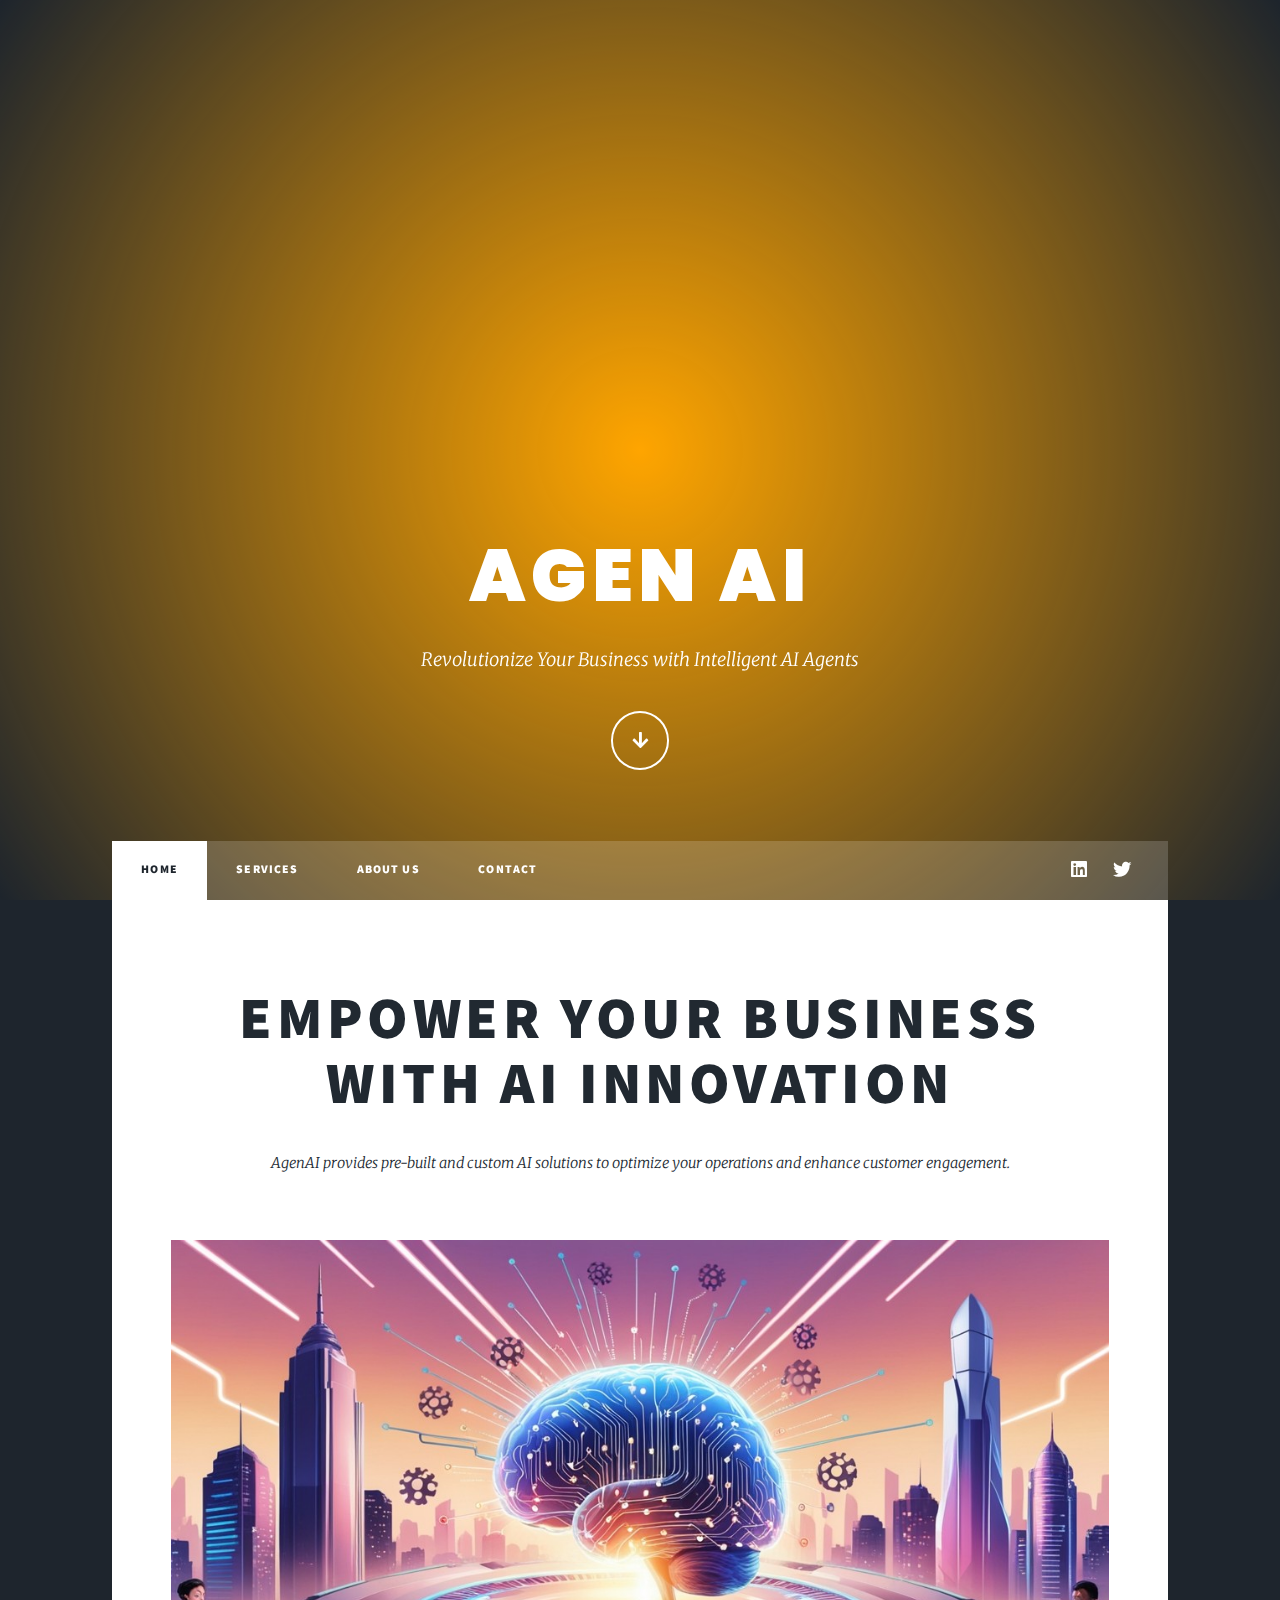
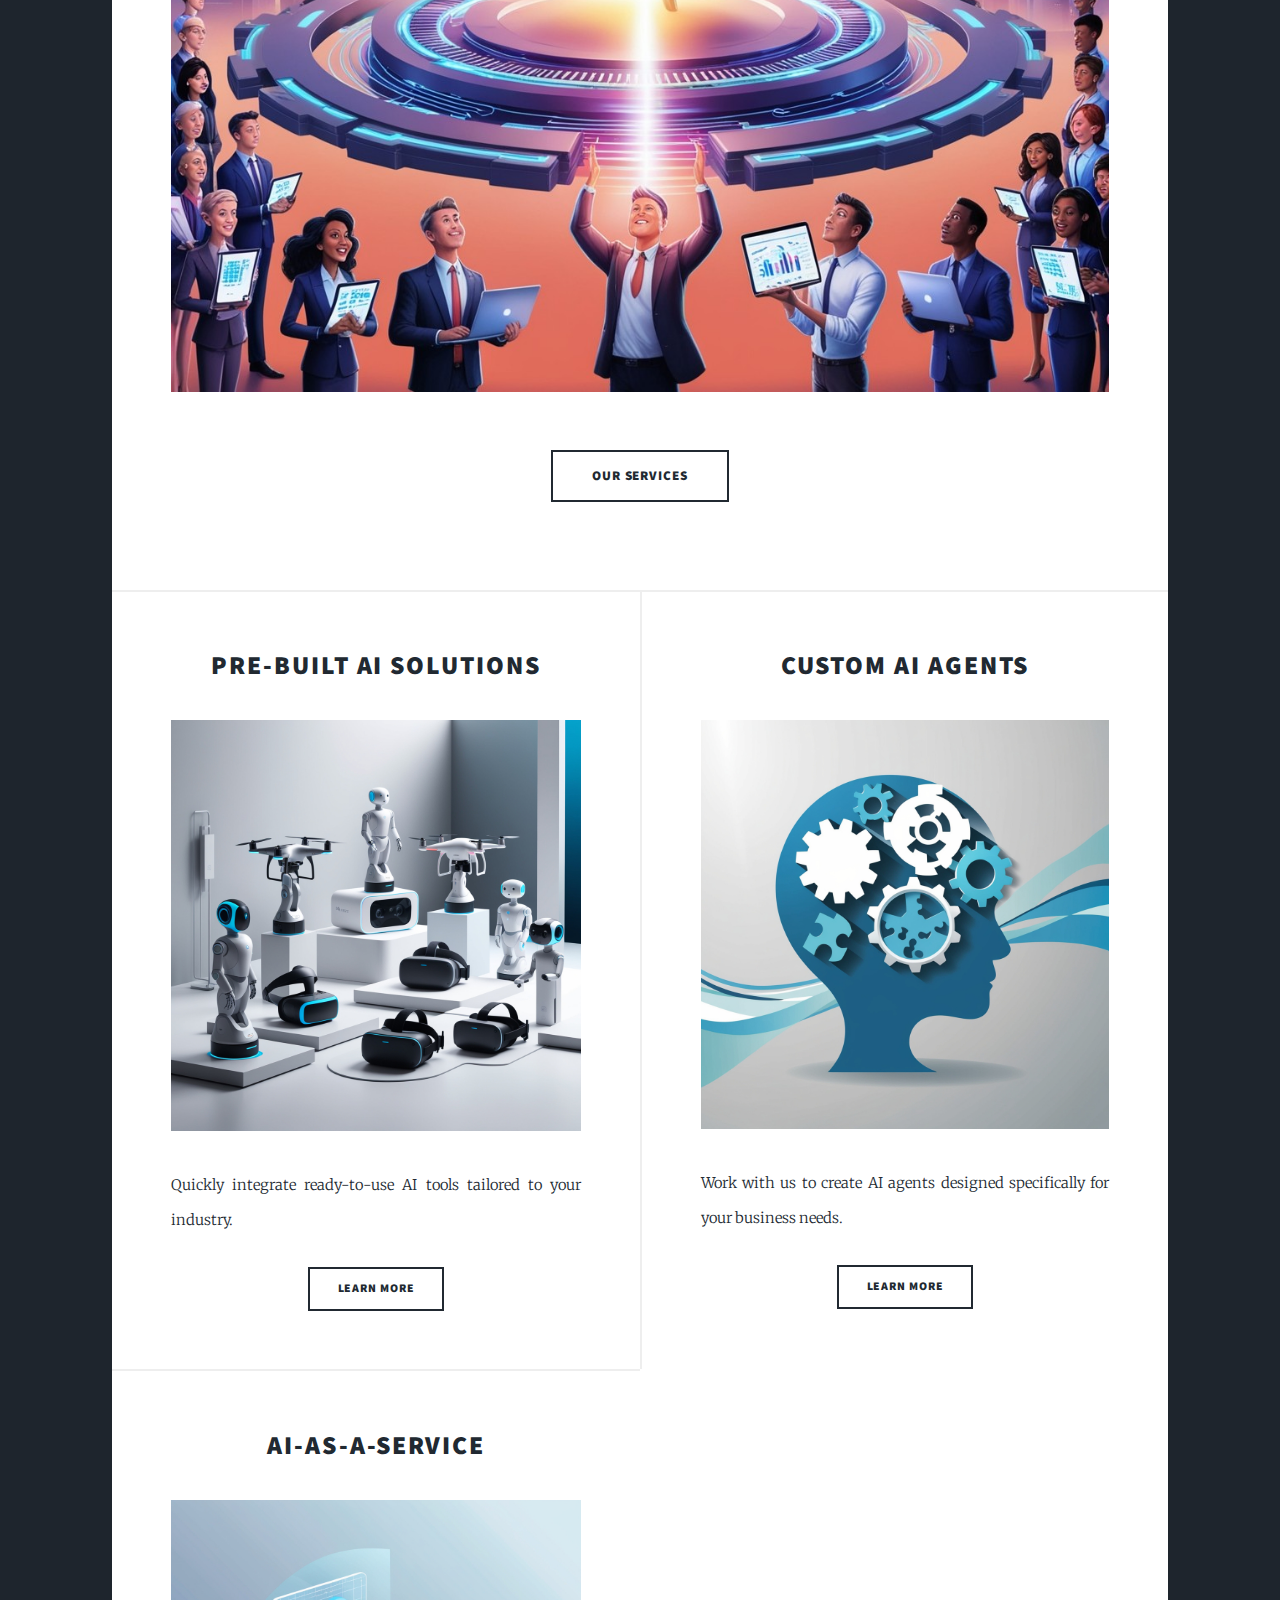
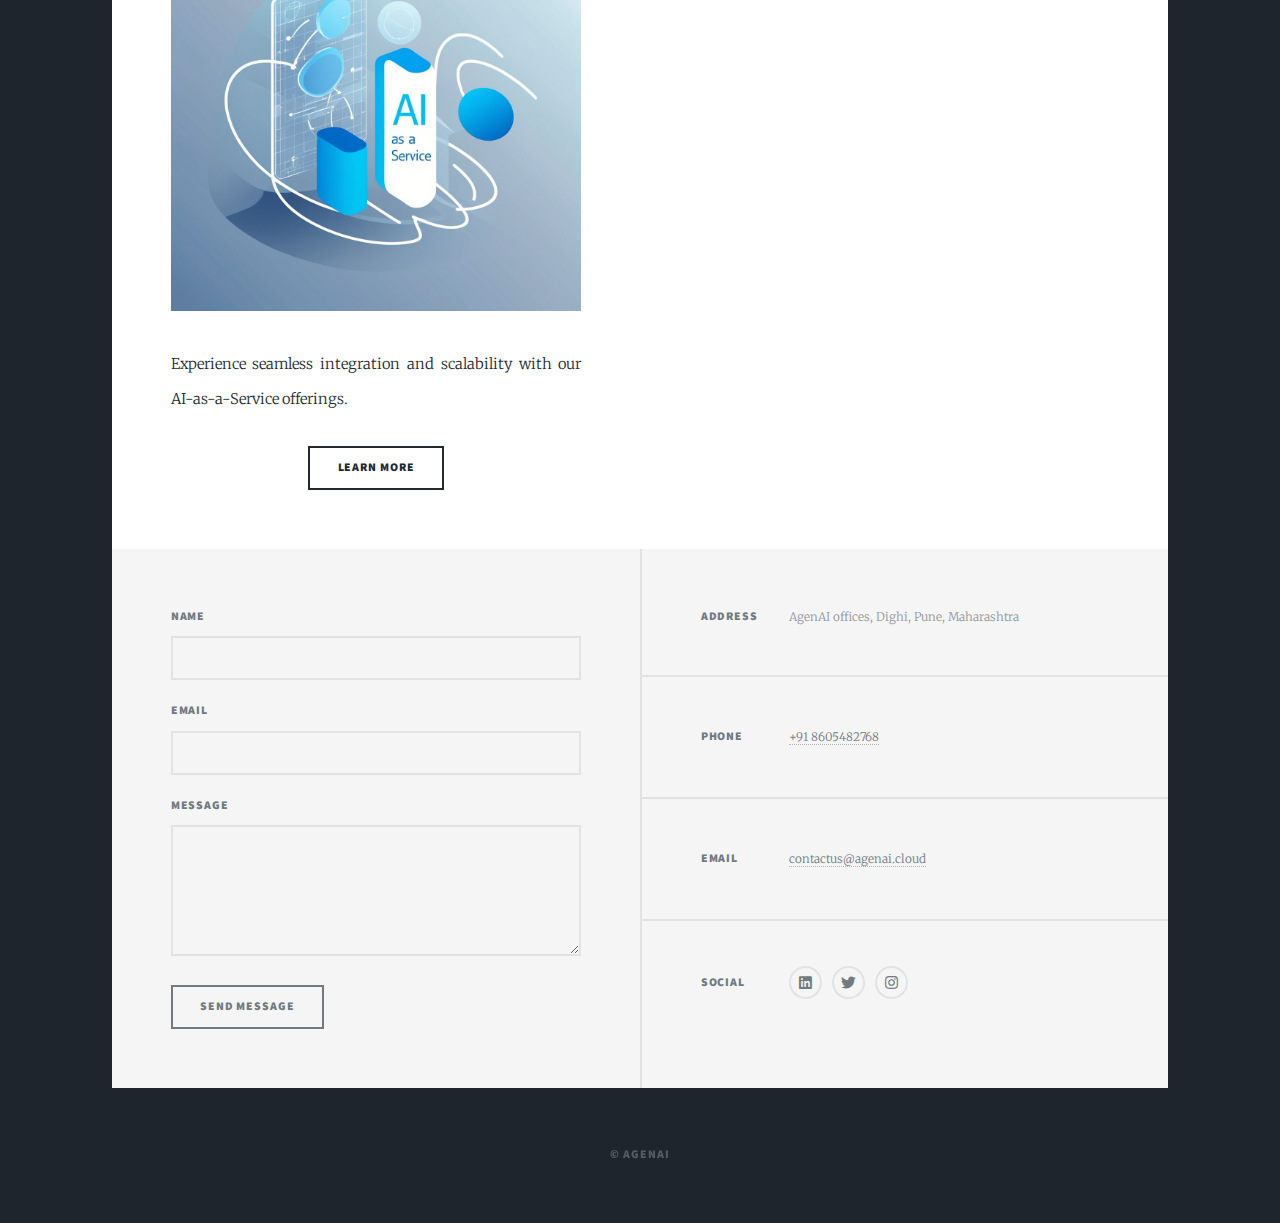
<file: index.html>
<!DOCTYPE HTML>
<html>
    <head>
        <meta charset="utf-8" />
        <meta name="viewport" content="width=device-width, initial-scale=1, user-scalable=no" />
        <link rel="stylesheet" href="assets/css/main.css" />
        <noscript><link rel="stylesheet" href="assets/css/noscript.css" /></noscript>
        <style>
            /* Additional CSS to style the new heading */
            #promo-heading {
                font-size: 3em;
                font-weight: bold;
                text-align: center;
                margin: 20px 0;
                color: #333;
            }
        </style>
    </head>
    <body class="is-preload">

        <!-- Wrapper -->
        <div id="wrapper" class="fade-in">


            <!-- Intro -->
            <div id="intro">
                <h1>AGEN AI<br/>
                </h1>
                <p>Revolutionize Your Business with Intelligent AI Agents</p>
                <ul class="actions">
                    <li><a href="#header" class="button icon solid solo fa-arrow-down scrolly">Learn More</a></li>
                </ul>
            </div>

            <!-- Header -->
            <header id="header">    
                    <a href="index.html" class="logo">
                        agenai
                        <span id="dot">.</span> 
                    </a>
            </header>   

            <!-- Nav -->
            <nav id="nav">
                <ul class="links">
                    <li class="active"><a href="index.html">Home</a></li>
                    <li><a href="services.html">Services</a></li>
                    <li><a href="about.html">About Us</a></li>
                    <li><a href="contact.html">Contact</a></li>
                </ul>
                <ul class="icons">
                    <li><a href="https://www.linkedin.com/company/agenai/" class="icon brands alt fa-linkedin"><span class="label">LinkedIn</span></a></li>
                    <li><a href="https://x.com/themayank2110" class="icon brands fa-twitter"><span class="label">Twitter</span></a></li>
                    <!-- <li><a href="#" class="icon brands fa-github"><span class="label">GitHub</span></a></li> -->
                </ul>
            </nav>

            <!-- Main -->
            <div id="main">

                <!-- Featured Post -->
                <article class="post featured">
                    <header class="major">
                        <h2><a href="#">Empower Your Business<br />
                        with AI Innovation</a></h2>
                        <p>AgenAI provides pre-built and custom AI solutions to optimize your operations and enhance customer engagement.</p>
                    </header>
                    <a href="#" class="image main"><img src="images/ai_business.jpg" alt="AI Business" /></a>
                    <ul class="actions special">
                        <li><a href="services.html" class="button large">Our Services</a></li>
                    </ul>
                </article>

                <!-- Posts -->
                <section class="posts">
                    <article>
                        <header>
                            <h2><a href="#">Pre-Built AI Solutions</a></h2>
                        </header>
                        <a href="#" class="image fit"><img src="images/prebuilt.jpg" alt="Pre-Built Solutions" /></a>
                        <p>Quickly integrate ready-to-use AI tools tailored to your industry.</p>
                        <ul class="actions special">
                            <li><a href="services.html" class="button">Learn More</a></li>
                        </ul>
                    </article>
                    <article>
                        <header>
                            <h2><a href="#">Custom AI Agents</a></h2>
                        </header>
                        <a href="#" class="image fit"><img src="images/custom.jpg" alt="Custom AI Agents" /></a>
                        <p>Work with us to create AI agents designed specifically for your business needs.</p>
                        <ul class="actions special">
                            <li><a href="services.html" class="button">Learn More</a></li>
                        </ul>
                    </article>
                    <article>
                        <header>
                            <h2><a href="#">AI-as-a-Service</a></h2>
                        </header>
                        <a href="#" class="image fit"><img src="images/ai_service.jpg" alt="AI-as-a-Service" /></a>
                        <p>Experience seamless integration and scalability with our AI-as-a-Service offerings.</p>
                        <ul class="actions special">
                            <li><a href="services.html" class="button">Learn More</a></li>
                        </ul>
                    </article>
                </section>

            </div>

            <!-- Footer -->
            <footer id="footer">
                <section>
                    <form action="https://api.web3forms.com/submit" method="POST">
                        <div class="fields">
                            <div class="field">
                                <label for="name">Name</label>
                                <input type="text" name="name" id="name" />
                            </div>
                            <input type="hidden" name="access_key" value="256502fd-6a10-4487-9214-993e46418970">
                            <div class="field">
                                <label for="email">Email</label>
                                <input type="text" name="email" id="email" />
                            </div>
                            <div class="field">
                                <label for="message">Message</label>
                                <textarea name="message" id="message" rows="3"></textarea>
                            </div>
                        </div>
                        <ul class="actions">
                            <li><input type="submit" value="Send Message" /></li>
                        </ul>
                    </form>
                </section>
                <section class="split contact">
                    <section class="alt">
                        <h3>Address</h3>
                        <p>AgenAI offices, Dighi, Pune, Maharashtra<br />
                        </p>
                    </section>
                    <section>
                        <h3>Phone</h3>
                        <p><a href="#">+91 8605482768</a></p>
                    </section>
                    <section>
                        <h3>Email</h3>
                        <p><a href="mailto:contactus@agenai.cloud">contactus@agenai.cloud</a></p>
                    </section>
                    <section>
                        <h3>Social</h3>
                        <ul class="icons alt">
                            <li><a href="https://www.linkedin.com/company/agenai/" class="icon brands alt fa-linkedin"><span class="label">LinkedIn</span></a></li>
                            <li><a href="https://x.com/themayank2110" class="icon brands alt fa-twitter"><span class="label">Twitter</span></a></li>
                            <li><a href="#" class="icon brands alt fa-instagram"><span class="label">Instagram</span></a></li>
                        </ul>
                    </section>
                </section>
            </footer>

            <!-- Copyright -->
            <div id="copyright">
                <ul><li>&copy; AgenAI</li></ul>
            </div>

        </div>

        <!-- Scripts -->
        <script src="assets/js/jquery.min.js"></script>
        <script src="assets/js/jquery.scrollex.min.js"></script>
        <script src="assets/js/jquery.scrolly.min.js"></script>
        <script src="assets/js/browser.min.js"></script>
        <script src="assets/js/breakpoints.min.js"></script>
        <script src="assets/js/util.js"></script>
        <script src="assets/js/main.js"></script>

        
    
    
    
    
    <script src="https://cdn.botpress.cloud/webchat/v2.2/inject.js"></script>
    <script src="https://files.bpcontent.cloud/2024/12/25/15/20241225155134-6N8T7Y6U.js"></script>
    
    
    
    
    </body>
</html>
</file>
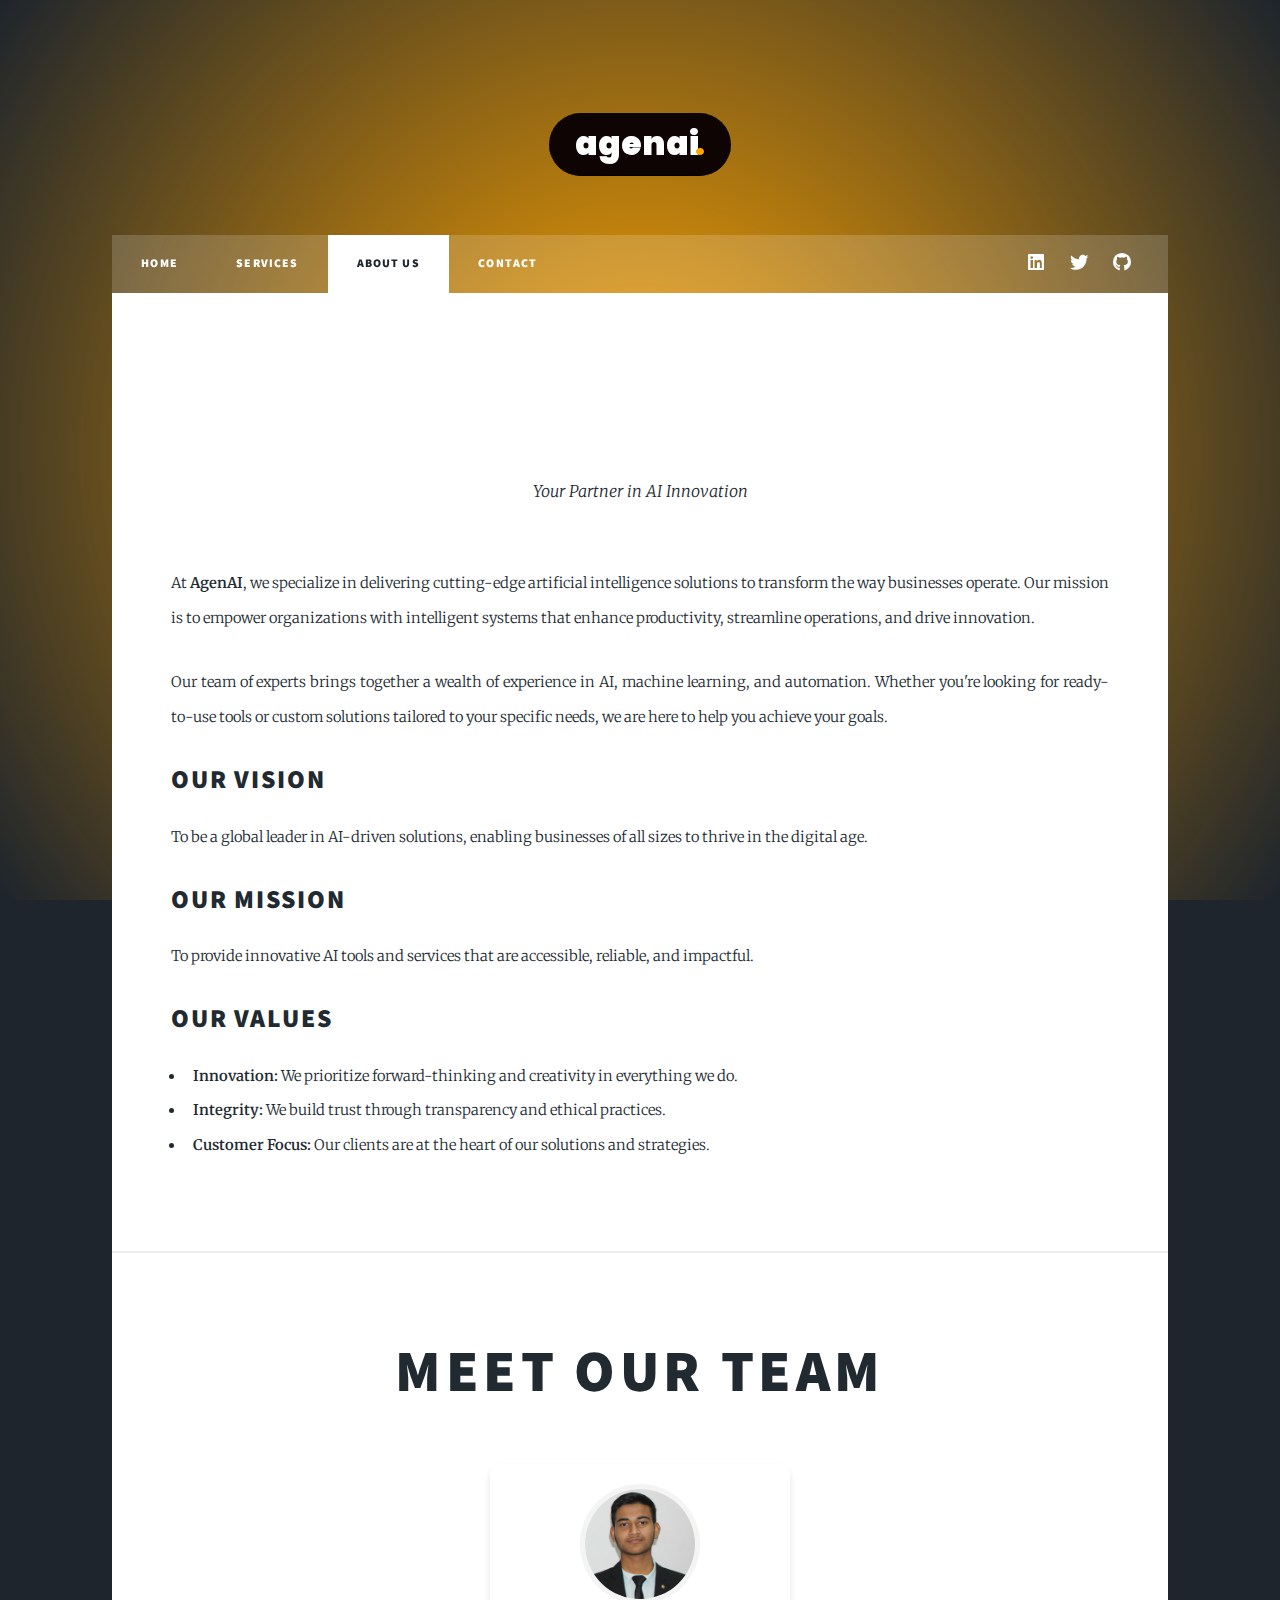
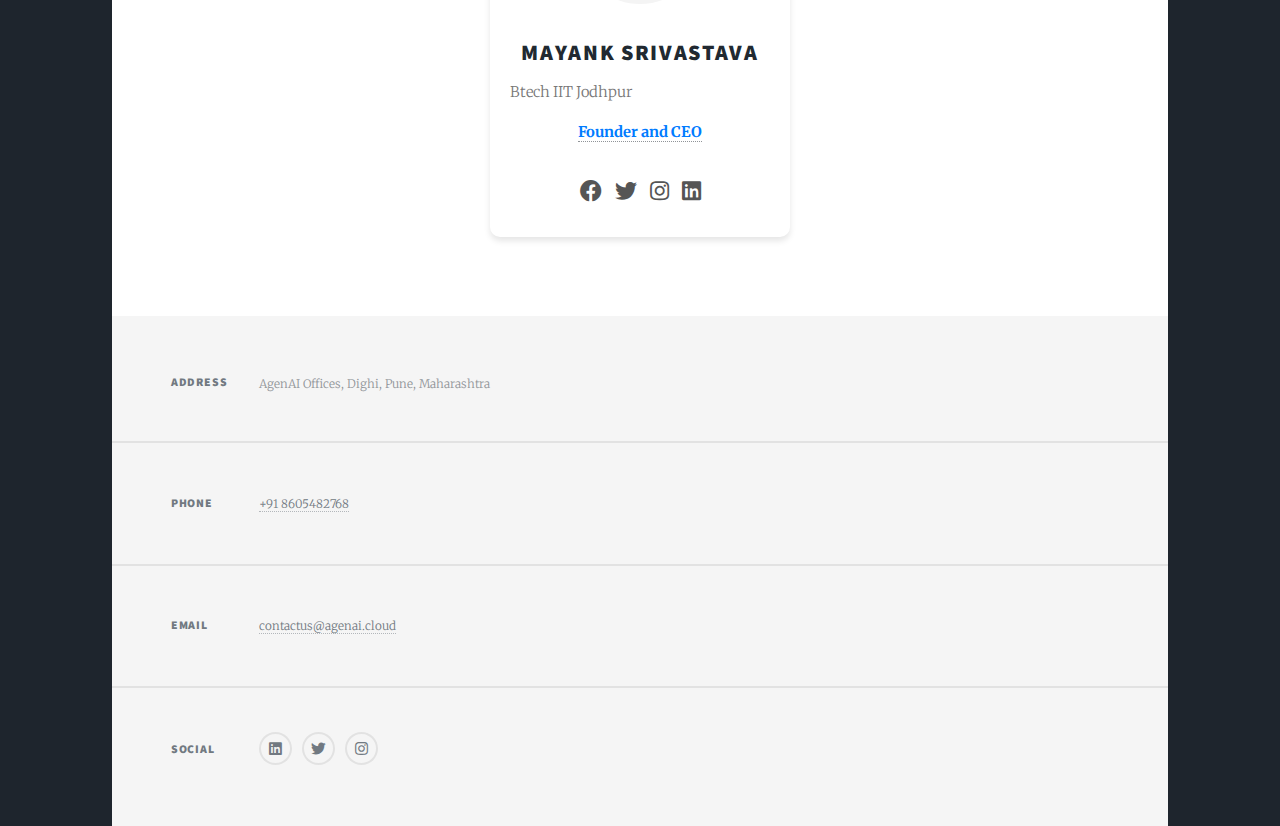
<file: about.html>
<!DOCTYPE HTML>
<html>
    <head>
        <title>About Us - AgenAI</title>
        <meta charset="utf-8" />
        <meta name="viewport" content="width=device-width, initial-scale=1, user-scalable=no" />
        <link rel="stylesheet" href="assets/css/main.css" />
        <noscript><link rel="stylesheet" href="assets/css/noscript.css" /></noscript>
        <style>
            .team-card {
                width: 300px;
                margin: 20px auto;
                text-align: center;
                background: #fff;
                border-radius: 10px;
                padding: 20px;
                box-shadow: 0 4px 6px rgba(0, 0, 0, 0.1);
            }

            .team-card img {
                border-radius: 50%;
                width: 120px;
                height: 120px;
                margin-bottom: 10px;
                border: 5px solid #f4f4f4;
            }

            .team-card h3 {
                margin: 10px 0 5px;
                font-size: 1.5em;
            }

            .team-card p {
                margin: 5px 0;
                font-size: 1em;
                color: #777;
            }

            .team-card a {
                text-decoration: none;
                color: #007BFF;
                font-weight: bold;
            }

            .team-card .social-icons {
                margin-top: 15px;
            }

            .team-card .social-icons a {
                margin: 0 5px;
                color: #555;
                font-size: 1.5em;
                transition: color 0.3s ease;
            }

            .team-card .social-icons a:hover {
                color: #007BFF;
            }
        </style>
    </head>
    <body class="is-preload">

        <!-- Wrapper -->
        <div id="wrapper" class="fade-in">

            <!-- Header -->
            <header id="header">    
                <a href="index.html" class="logo">
                    agenai
                    <span id="dot">.</span> 
                </a>
                </header> 

            <!-- Nav -->
            <nav id="nav">
                <ul class="links">
                    <li><a href="index.html">Home</a></li>
                    <li><a href="services.html">Services</a></li>
                    <li class="active"><a href="aboutus.html">About Us</a></li>
                    <li><a href="contact.html">Contact</a></li>
                </ul>
                <ul class="icons">
                    <li><a href="#" class="icon brands fa-linkedin"><span class="label">LinkedIn</span></a></li>
                    <li><a href="#" class="icon brands fa-twitter"><span class="label">Twitter</span></a></li>
                    <li><a href="#" class="icon brands fa-github"><span class="label">GitHub</span></a></li>
                </ul>
            </nav>

            <!-- Main -->
            <div id="main">
                <section class="post">
                    <header class="major">
                        <h1>About Us</h1>
                        <p>Your Partner in AI Innovation</p>
                    </header>
                    <p>
                        At <strong>AgenAI</strong>, we specialize in delivering cutting-edge artificial intelligence solutions to transform the way businesses operate.
                        Our mission is to empower organizations with intelligent systems that enhance productivity, streamline operations, and drive innovation.
                    </p>
                    <p>
                        Our team of experts brings together a wealth of experience in AI, machine learning, and automation. Whether you're looking for ready-to-use tools
                        or custom solutions tailored to your specific needs, we are here to help you achieve your goals.
                    </p>

                    <h2>Our Vision</h2>
                    <p>
                        To be a global leader in AI-driven solutions, enabling businesses of all sizes to thrive in the digital age.
                    </p>

                    <h2>Our Mission</h2>
                    <p>
                        To provide innovative AI tools and services that are accessible, reliable, and impactful.
                    </p>

                    <h2>Our Values</h2>
                    <ul>
                        <li><strong>Innovation:</strong> We prioritize forward-thinking and creativity in everything we do.</li>
                        <li><strong>Integrity:</strong> We build trust through transparency and ethical practices.</li>
                        <li><strong>Customer Focus:</strong> Our clients are at the heart of our solutions and strategies.</li>
                    </ul>
                </section>

                <!-- Team Section -->
                <section class="post">
                    <header class="major">
                        <h2>Meet Our Team</h2>
                    </header>
                    <div class="team-card">
                        <img src="assets/images/team_member.jpg" alt="Mayank Srivastava">
                        <h3>Mayank Srivastava</h3>
                        <p>Btech IIT Jodhpur</p>
                        <a href="#">Founder and CEO</a>
                        <div class="social-icons">
                            <a href="https://www.facebook.com" class="icon brands fa-facebook"></a>
                            <a href="https://www.twitter.com" class="icon brands fa-twitter"></a>
                            <a href="https://www.instagram.com" class="icon brands fa-instagram"></a>
                            <a href="https://www.linkedin.com" class="icon brands fa-linkedin"></a>
                        </div>
                    </div>
                </section>
            </div>

            <!-- Footer -->
            <footer id="footer">
                <section class="split contact">
                    <section class="alt">
                        <h3>Address</h3>
                        <p>AgenAI Offices, Dighi, Pune, Maharashtra</p>
                    </section>
                    <section>
                        <h3>Phone</h3>
                        <p><a href="#">+91 8605482768</a></p>
                    </section>
                    <section>
                        <h3>Email</h3>
                        <p><a href="mailto:contactus@agenai.cloud">contactus@agenai.cloud</a></p>
                    </section>
                    <section>
                        <h3>Social</h3>
                        <ul class="icons alt">
                            <li><a href="https://www.linkedin.com/in/mayank2110/" class="icon brands alt fa-linkedin"><span class="label">LinkedIn</span></a></li>
                            <li><a href="https://x.com/themayank2110" class="icon brands alt fa-twitter"><span class="label">Twitter</span></a></li>
                            <li><a href="#" class="icon brands alt fa-instagram"><span class="label">Instagram</span></a></li>
                        </ul>
                    </section>
                </section>
            </footer>

        </div>

        <!-- Scripts -->
        <script src="assets/js/jquery.min.js"></script>
        <script src="assets/js/jquery.scrollex.min.js"></script>
        <script src="assets/js/jquery.scrolly.min.js"></script>
        <script src="assets/js/browser.min.js"></script>
        <script src="assets/js/breakpoints.min.js"></script>
        <script src="assets/js/util.js"></script>
        <script src="assets/js/main.js"></script>

    </body>
</html>
</file>
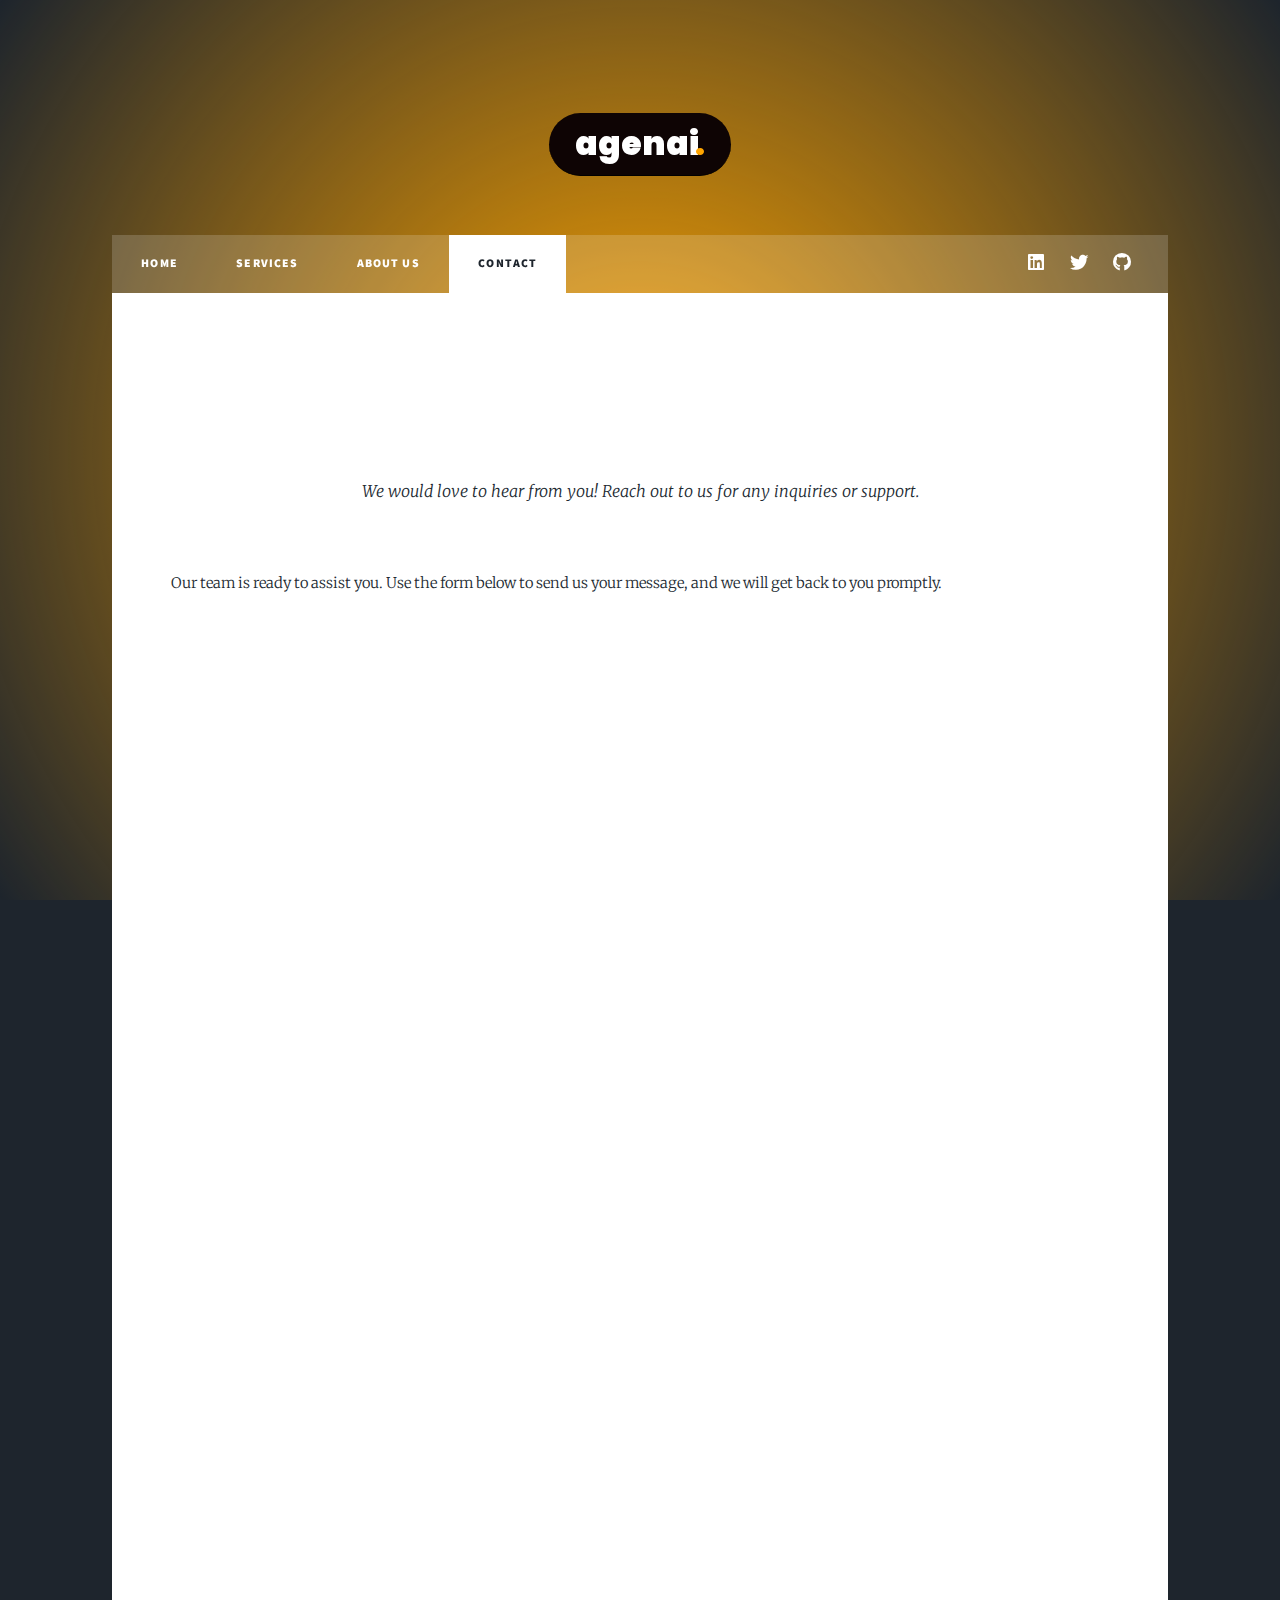
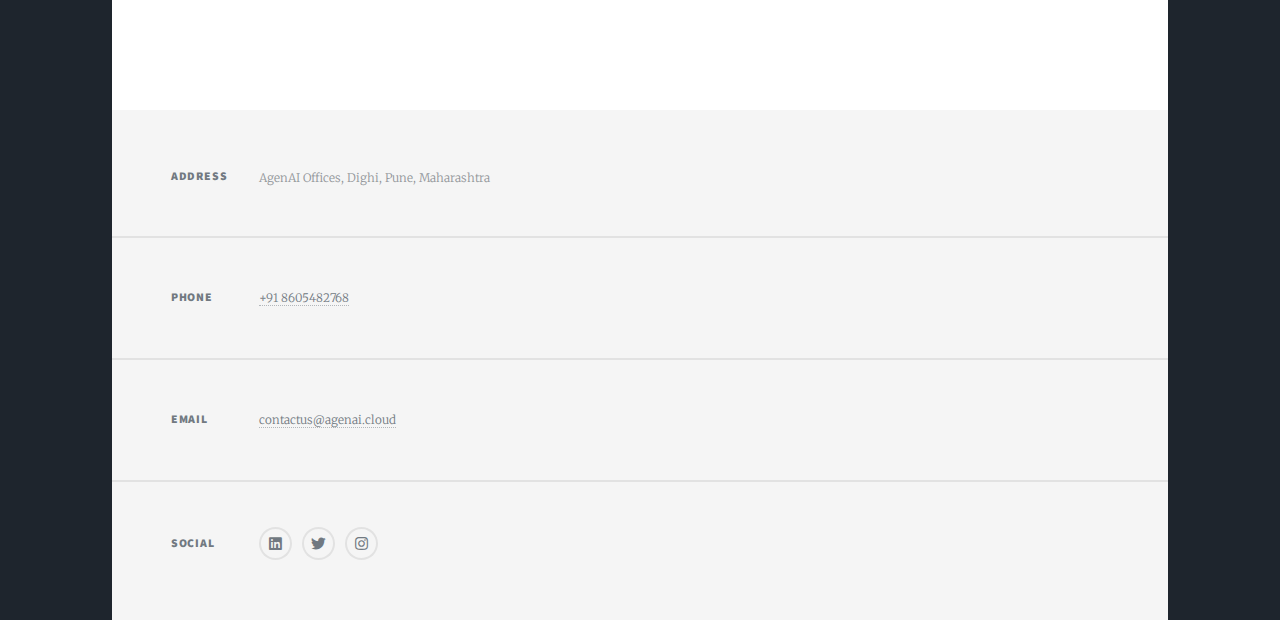
<file: contact.html>
<!DOCTYPE HTML>
<html>
    <head>
        <title>Contact Us - AgenAI</title>
        <meta charset="utf-8" />
        <meta name="viewport" content="width=device-width, initial-scale=1, user-scalable=no" />
        <link rel="stylesheet" href="assets/css/main.css" />
        <noscript><link rel="stylesheet" href="assets/css/noscript.css" /></noscript>
    </head>
    <body class="is-preload">

        <!-- Wrapper -->
        <div id="wrapper" class="fade-in">

            <!-- Header -->
            <header id="header">    
                <a href="index.html" class="logo">
                    agenai
                    <span id="dot">.</span> 
                </a>
            </header> 

            <!-- Nav -->
            <nav id="nav">
                <ul class="links">
                    <li><a href="index.html">Home</a></li>
                    <li><a href="services.html">Services</a></li>
                    <li><a href="about.html">About Us</a></li>
                    <li class="active"><a href="contact.html">Contact</a></li>
                </ul>
                <ul class="icons">
                    <li><a href="#" class="icon brands fa-linkedin"><span class="label">LinkedIn</span></a></li>
                    <li><a href="#" class="icon brands fa-twitter"><span class="label">Twitter</span></a></li>
                    <li><a href="#" class="icon brands fa-github"><span class="label">GitHub</span></a></li>
                </ul>
            </nav>

            <!-- Main -->
            <div id="main">
                <section class="post">
                    <header class="major">
                        <h1>Contact Us</h1>
                        <p>We would love to hear from you! Reach out to us for any inquiries or support.</p>
                    </header>
                    <p>
                        Our team is ready to assist you. Use the form below to send us your message, and we will get back to you promptly.
                    </p>

                    <!-- Google Form Embed -->
                    <div style="margin: 20px 0; text-align: center;">
                        <iframe src="https://docs.google.com/forms/d/e/1FAIpQLSfDuQ-zSzhL3u2cr_EMx_kFBaOKI4sMXRKHuA2iEqbwyyfN7A/viewform?embedded=true" width="640" height="988" frameborder="0" marginheight="0" marginwidth="0">Loading…</iframe>
                    </div>
                </section>
            </div>

            <!-- Footer -->
            <footer id="footer">
                <section class="split contact">
                    <section class="alt">
                        <h3>Address</h3>
                        <p>AgenAI Offices, Dighi, Pune, Maharashtra</p>
                    </section>
                    <section>
                        <h3>Phone</h3>
                        <p><a href="#">+91 8605482768</a></p>
                    </section>
                    <section>
                        <h3>Email</h3>
                        <p><a href="mailto:contactus@agenai.cloud">contactus@agenai.cloud</a></p>
                    </section>
                    <section>
                        <h3>Social</h3>
                        <ul class="icons alt">
                            <li><a href="https://www.linkedin.com/in/mayank2110/" class="icon brands alt fa-linkedin"><span class="label">LinkedIn</span></a></li>
                            <li><a href="https://x.com/themayank2110" class="icon brands alt fa-twitter"><span class="label">Twitter</span></a></li>
                            <li><a href="#" class="icon brands alt fa-instagram"><span class="label">Instagram</span></a></li>
                        </ul>
                    </section>
                </section>
            </footer>

        </div>

        <!-- Scripts -->
        <script src="assets/js/jquery.min.js"></script>
        <script src="assets/js/jquery.scrollex.min.js"></script>
        <script src="assets/js/jquery.scrolly.min.js"></script>
        <script src="assets/js/browser.min.js"></script>
        <script src="assets/js/breakpoints.min.js"></script>
        <script src="assets/js/util.js"></script>
        <script src="assets/js/main.js"></script>

    </body>
</html>
</file>
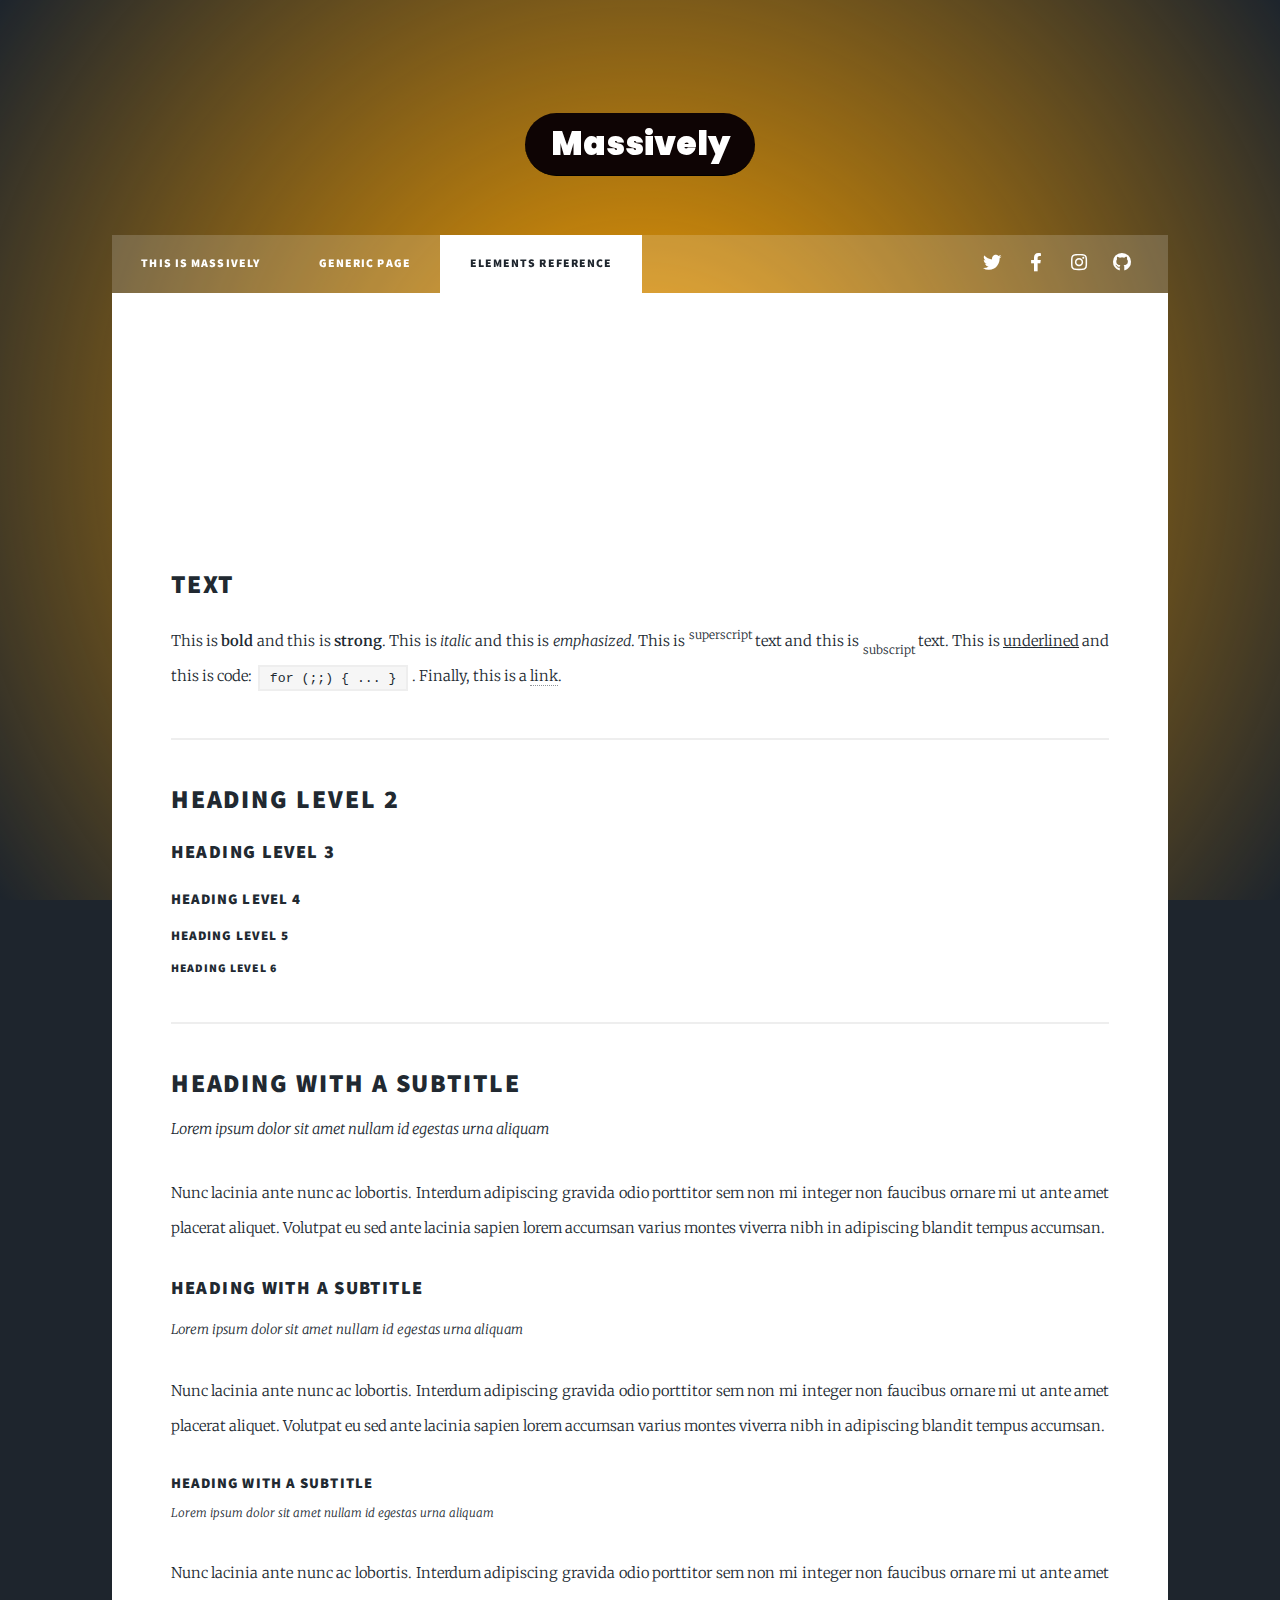
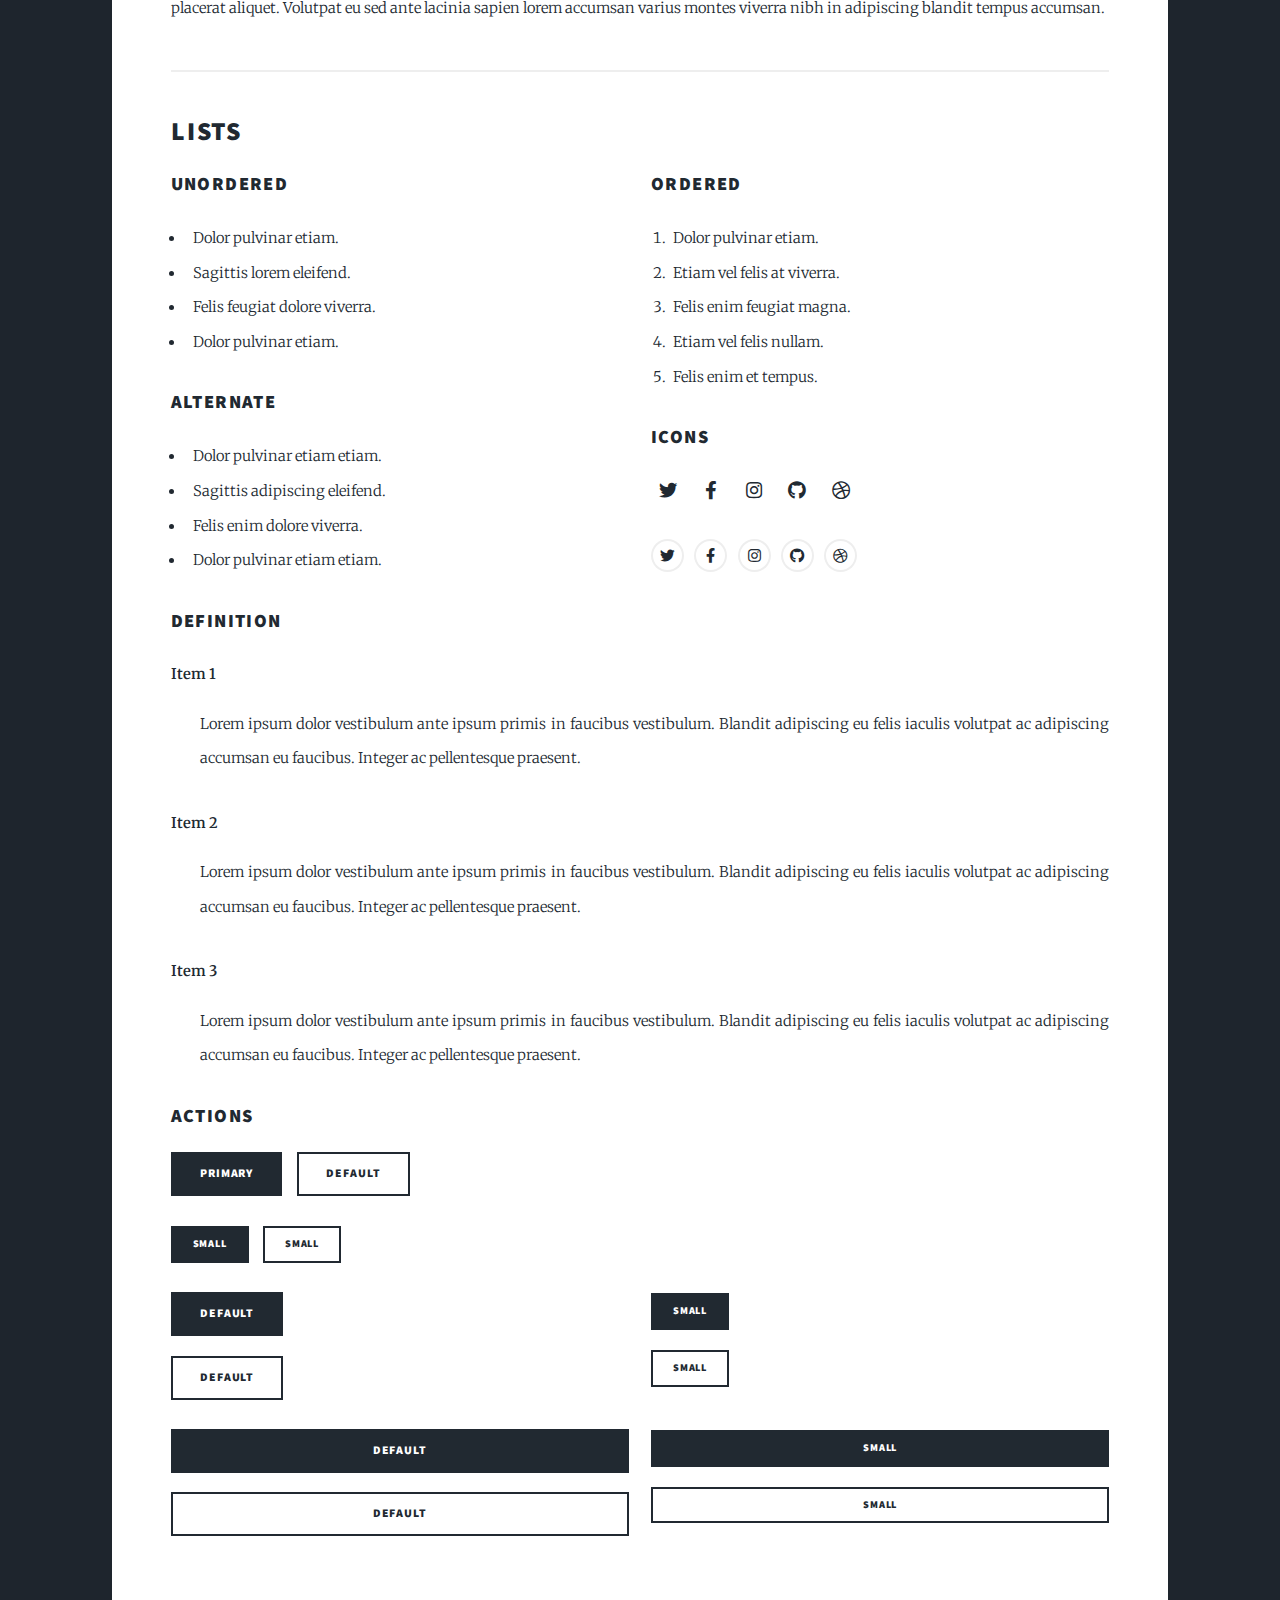
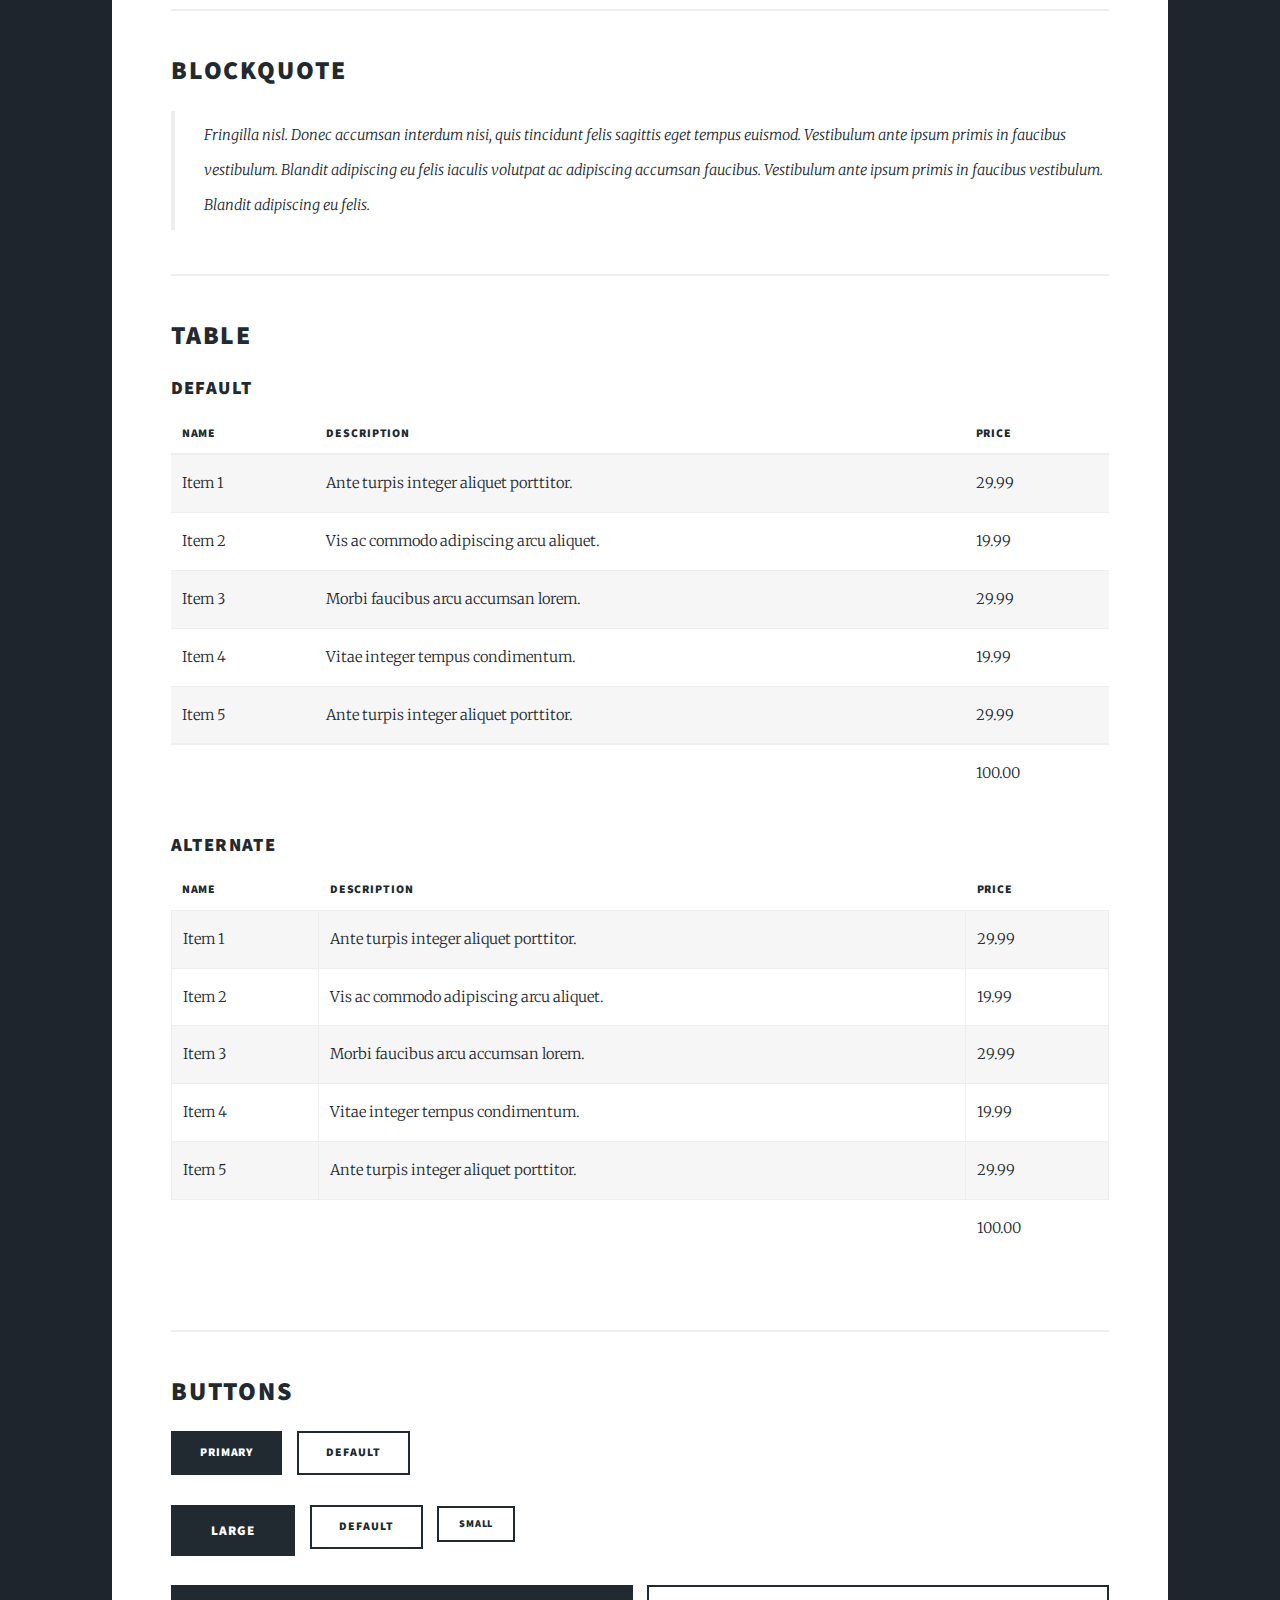
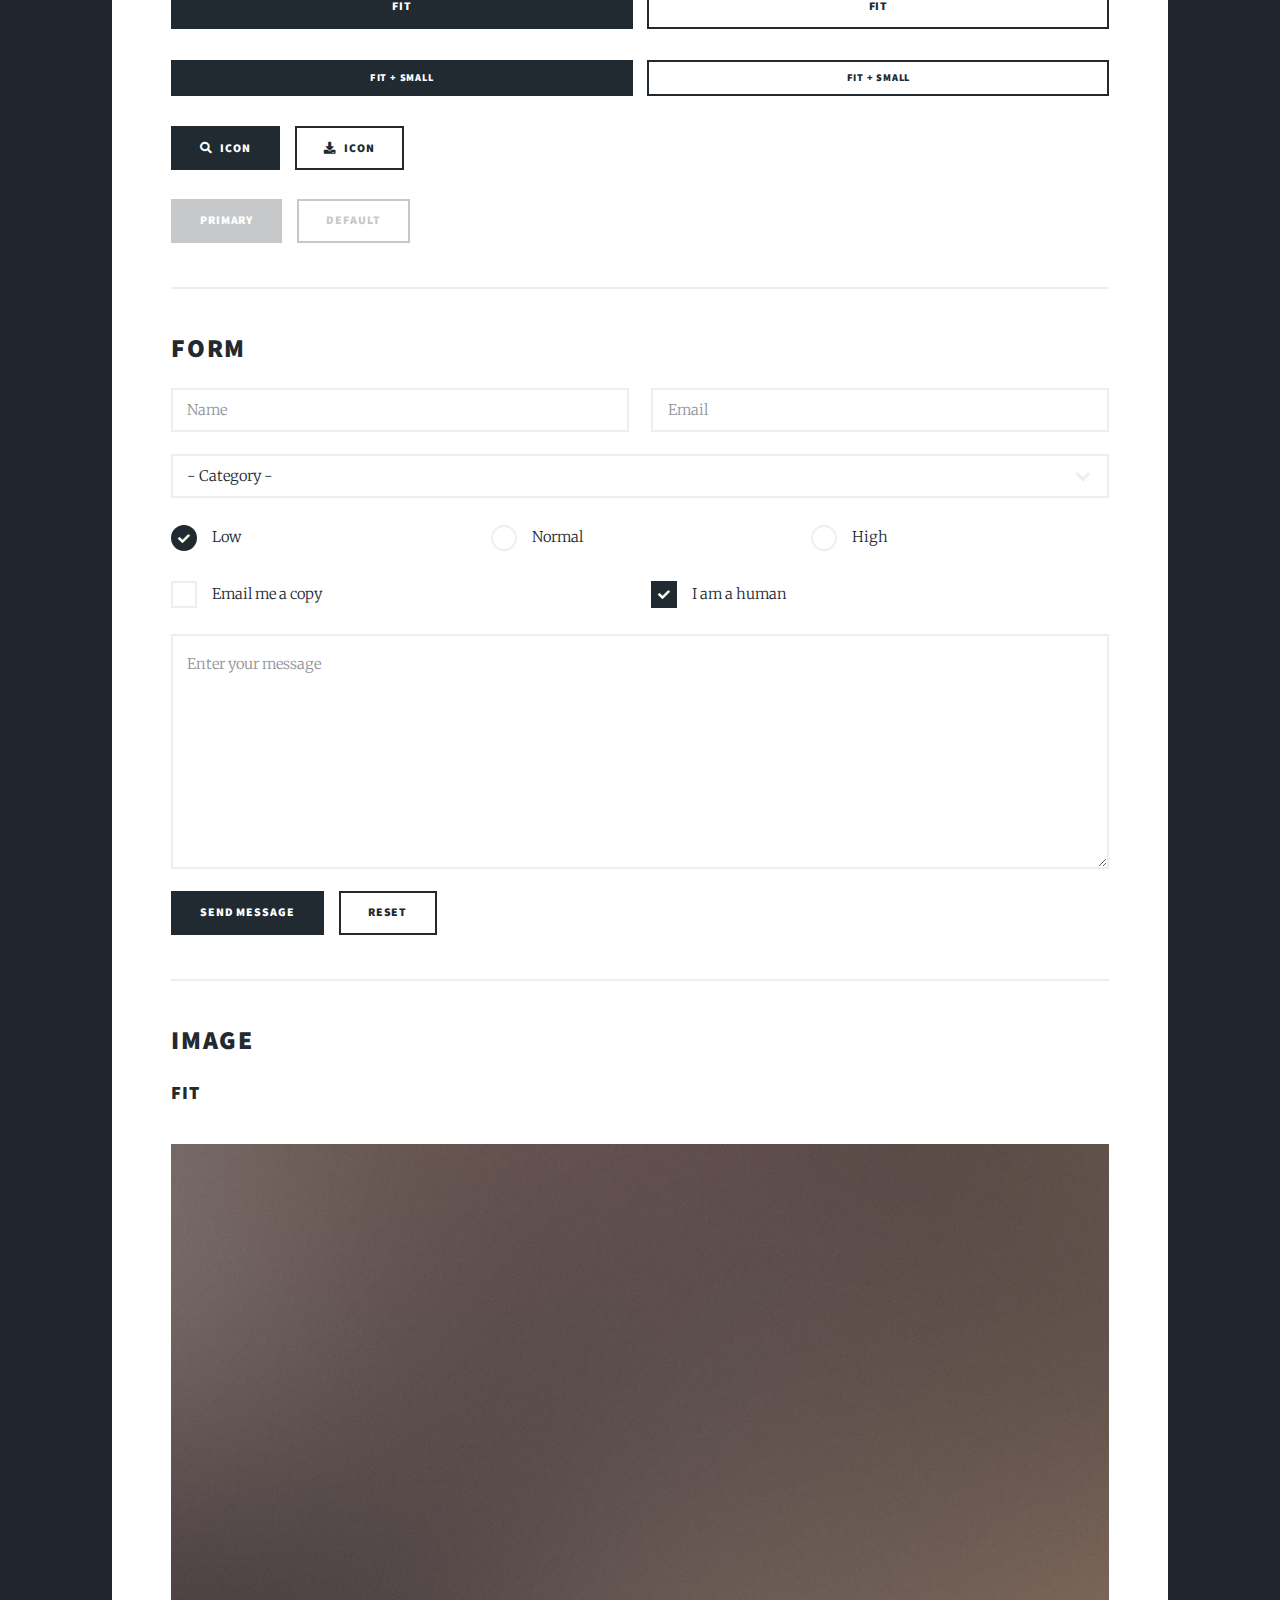
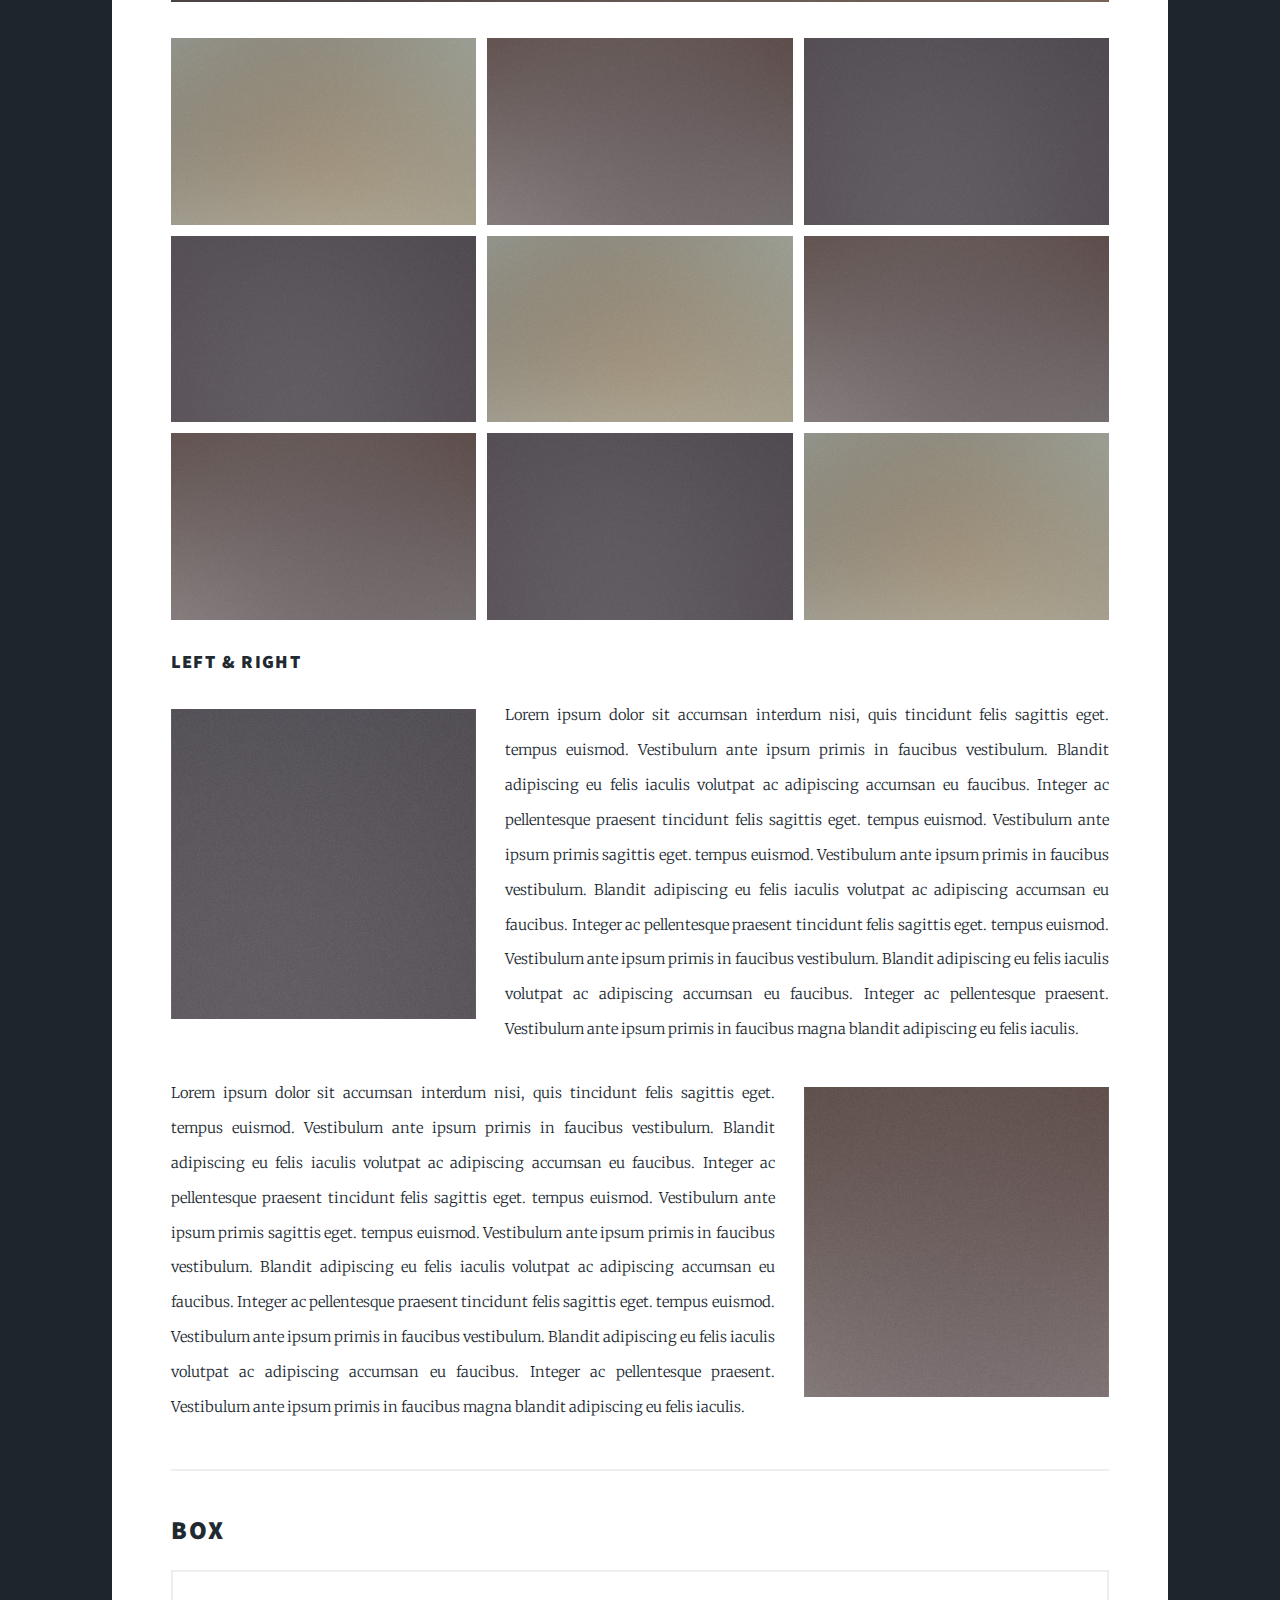
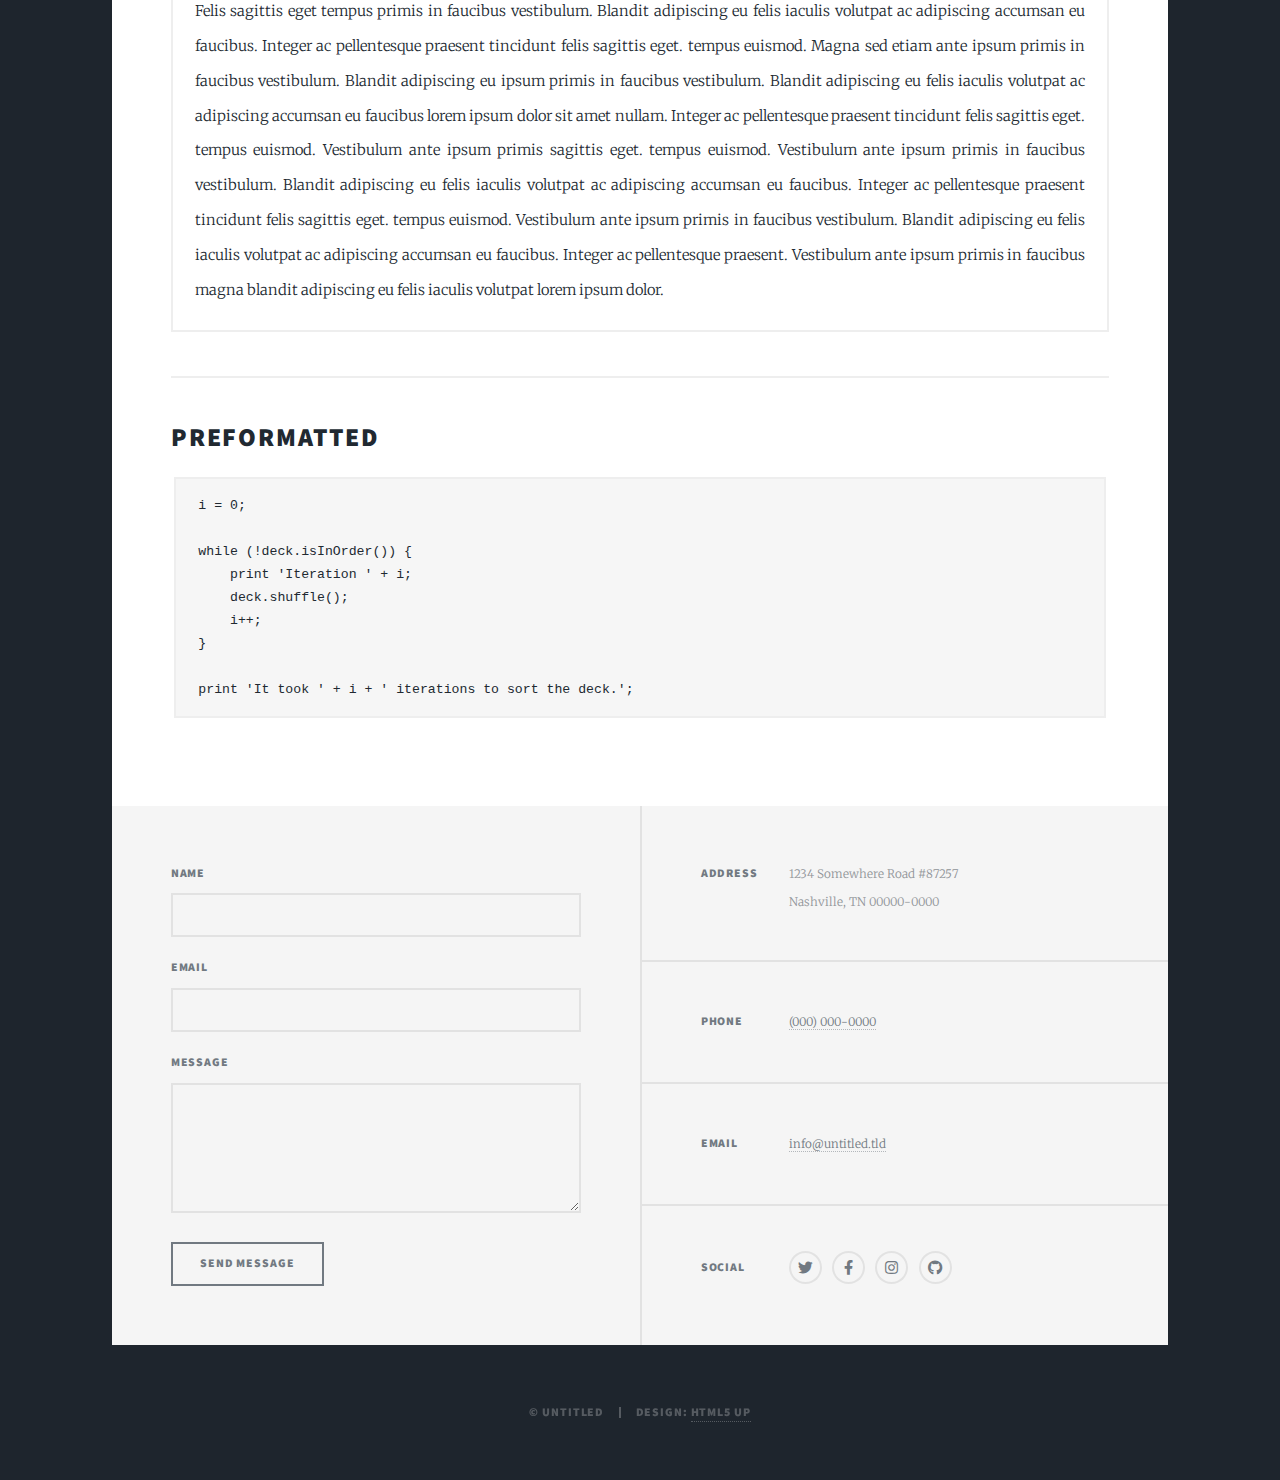
<file: elements.html>
<!DOCTYPE HTML>
<!--
	Massively by HTML5 UP
	html5up.net | @ajlkn
	Free for personal and commercial use under the CCA 3.0 license (html5up.net/license)
-->
<html>
	<head>
		<title>Elements Reference - Massively by HTML5 UP</title>
		<meta charset="utf-8" />
		<meta name="viewport" content="width=device-width, initial-scale=1, user-scalable=no" />
		<link rel="stylesheet" href="assets/css/main.css" />
		<noscript><link rel="stylesheet" href="assets/css/noscript.css" /></noscript>
	</head>
	<body class="is-preload">

		<!-- Wrapper -->
			<div id="wrapper">

				<!-- Header -->
					<header id="header">
						<a href="index.html" class="logo">Massively</a>
					</header>

				<!-- Nav -->
					<nav id="nav">
						<ul class="links">
							<li><a href="index.html">This is Massively</a></li>
							<li><a href="generic.html">Generic Page</a></li>
							<li class="active"><a href="elements.html">Elements Reference</a></li>
						</ul>
						<ul class="icons">
							<li><a href="#" class="icon brands fa-twitter"><span class="label">Twitter</span></a></li>
							<li><a href="#" class="icon brands fa-facebook-f"><span class="label">Facebook</span></a></li>
							<li><a href="#" class="icon brands fa-instagram"><span class="label">Instagram</span></a></li>
							<li><a href="#" class="icon brands fa-github"><span class="label">GitHub</span></a></li>
						</ul>
					</nav>

				<!-- Main -->
					<div id="main">

						<!-- Post -->
							<section class="post">
								<header class="major">
									<h1>Elements<br />
									Reference</h1>
								</header>

								<!-- Text stuff -->
									<h2>Text</h2>
									<p>This is <b>bold</b> and this is <strong>strong</strong>. This is <i>italic</i> and this is <em>emphasized</em>.
									This is <sup>superscript</sup> text and this is <sub>subscript</sub> text.
									This is <u>underlined</u> and this is code: <code>for (;;) { ... }</code>.
									Finally, this is a <a href="#">link</a>.</p>
									<hr />
									<h2>Heading Level 2</h2>
									<h3>Heading Level 3</h3>
									<h4>Heading Level 4</h4>
									<h5>Heading Level 5</h5>
									<h6>Heading Level 6</h6>
									<hr />
									<header>
										<h2>Heading with a Subtitle</h2>
										<p>Lorem ipsum dolor sit amet nullam id egestas urna aliquam</p>
									</header>
									<p>Nunc lacinia ante nunc ac lobortis. Interdum adipiscing gravida odio porttitor sem non mi integer non faucibus ornare mi ut ante amet placerat aliquet. Volutpat eu sed ante lacinia sapien lorem accumsan varius montes viverra nibh in adipiscing blandit tempus accumsan.</p>
									<header>
										<h3>Heading with a Subtitle</h3>
										<p>Lorem ipsum dolor sit amet nullam id egestas urna aliquam</p>
									</header>
									<p>Nunc lacinia ante nunc ac lobortis. Interdum adipiscing gravida odio porttitor sem non mi integer non faucibus ornare mi ut ante amet placerat aliquet. Volutpat eu sed ante lacinia sapien lorem accumsan varius montes viverra nibh in adipiscing blandit tempus accumsan.</p>
									<header>
										<h4>Heading with a Subtitle</h4>
										<p>Lorem ipsum dolor sit amet nullam id egestas urna aliquam</p>
									</header>
									<p>Nunc lacinia ante nunc ac lobortis. Interdum adipiscing gravida odio porttitor sem non mi integer non faucibus ornare mi ut ante amet placerat aliquet. Volutpat eu sed ante lacinia sapien lorem accumsan varius montes viverra nibh in adipiscing blandit tempus accumsan.</p>

									<hr />

								<!-- Lists -->
									<h2>Lists</h2>
									<div class="row">
										<div class="col-6 col-12-small">

											<h3>Unordered</h3>
											<ul>
												<li>Dolor pulvinar etiam.</li>
												<li>Sagittis lorem eleifend.</li>
												<li>Felis feugiat dolore viverra.</li>
												<li>Dolor pulvinar etiam.</li>
											</ul>

											<h3>Alternate</h3>
											<ul class="alt">
												<li>Dolor pulvinar etiam etiam.</li>
												<li>Sagittis adipiscing eleifend.</li>
												<li>Felis enim dolore viverra.</li>
												<li>Dolor pulvinar etiam etiam.</li>
											</ul>

										</div>
										<div class="col-6 col-12-small">

											<h3>Ordered</h3>
											<ol>
												<li>Dolor pulvinar etiam.</li>
												<li>Etiam vel felis at viverra.</li>
												<li>Felis enim feugiat magna.</li>
												<li>Etiam vel felis nullam.</li>
												<li>Felis enim et tempus.</li>
											</ol>

											<h3>Icons</h3>
											<ul class="icons">
												<li><a href="#" class="icon brands fa-twitter"><span class="label">Twitter</span></a></li>
												<li><a href="#" class="icon brands fa-facebook-f"><span class="label">Facebook</span></a></li>
												<li><a href="#" class="icon brands fa-instagram"><span class="label">Instagram</span></a></li>
												<li><a href="#" class="icon brands fa-github"><span class="label">Github</span></a></li>
												<li><a href="#" class="icon brands fa-dribbble"><span class="label">Dribbble</span></a></li>
											</ul>
											<ul class="icons alt">
												<li><a href="#" class="icon brands alt fa-twitter"><span class="label">Twitter</span></a></li>
												<li><a href="#" class="icon brands alt fa-facebook-f"><span class="label">Facebook</span></a></li>
												<li><a href="#" class="icon brands alt fa-instagram"><span class="label">Instagram</span></a></li>
												<li><a href="#" class="icon brands alt fa-github"><span class="label">Github</span></a></li>
												<li><a href="#" class="icon brands alt fa-dribbble"><span class="label">Dribbble</span></a></li>
											</ul>

										</div>
									</div>
									<h3>Definition</h3>
									<dl>
										<dt>Item 1</dt>
										<dd>
											<p>Lorem ipsum dolor vestibulum ante ipsum primis in faucibus vestibulum. Blandit adipiscing eu felis iaculis volutpat ac adipiscing accumsan eu faucibus. Integer ac pellentesque praesent.</p>
										</dd>
										<dt>Item 2</dt>
										<dd>
											<p>Lorem ipsum dolor vestibulum ante ipsum primis in faucibus vestibulum. Blandit adipiscing eu felis iaculis volutpat ac adipiscing accumsan eu faucibus. Integer ac pellentesque praesent.</p>
										</dd>
										<dt>Item 3</dt>
										<dd>
											<p>Lorem ipsum dolor vestibulum ante ipsum primis in faucibus vestibulum. Blandit adipiscing eu felis iaculis volutpat ac adipiscing accumsan eu faucibus. Integer ac pellentesque praesent.</p>
										</dd>
									</dl>

									<h3>Actions</h3>
									<ul class="actions">
										<li><a href="#" class="button primary">Primary</a></li>
										<li><a href="#" class="button">Default</a></li>
									</ul>
									<ul class="actions small">
										<li><a href="#" class="button primary small">Small</a></li>
										<li><a href="#" class="button small">Small</a></li>
									</ul>
									<div class="row">
										<div class="col-6 col-12-small">
											<ul class="actions stacked">
												<li><a href="#" class="button primary">Default</a></li>
												<li><a href="#" class="button">Default</a></li>
											</ul>
										</div>
										<div class="col-6 col-12-small">
											<ul class="actions stacked">
												<li><a href="#" class="button primary small">Small</a></li>
												<li><a href="#" class="button small">Small</a></li>
											</ul>
										</div>
									</div>
									<div class="row">
										<div class="col-6 col-12-small">
											<ul class="actions stacked">
												<li><a href="#" class="button primary fit">Default</a></li>
												<li><a href="#" class="button fit">Default</a></li>
											</ul>
										</div>
										<div class="col-6 col-12-small">
											<ul class="actions stacked">
												<li><a href="#" class="button primary small fit">Small</a></li>
												<li><a href="#" class="button small fit">Small</a></li>
											</ul>
										</div>
									</div>

									<hr />

								<!-- Blockquote -->
									<h2>Blockquote</h2>
									<blockquote>Fringilla nisl. Donec accumsan interdum nisi, quis tincidunt felis sagittis eget tempus euismod. Vestibulum ante ipsum primis in faucibus vestibulum. Blandit adipiscing eu felis iaculis volutpat ac adipiscing accumsan faucibus. Vestibulum ante ipsum primis in faucibus vestibulum. Blandit adipiscing eu felis.</blockquote>

									<hr />

								<!-- Table -->
									<h2>Table</h2>

									<h3>Default</h3>
									<div class="table-wrapper">
										<table>
											<thead>
												<tr>
													<th>Name</th>
													<th>Description</th>
													<th>Price</th>
												</tr>
											</thead>
											<tbody>
												<tr>
													<td>Item 1</td>
													<td>Ante turpis integer aliquet porttitor.</td>
													<td>29.99</td>
												</tr>
												<tr>
													<td>Item 2</td>
													<td>Vis ac commodo adipiscing arcu aliquet.</td>
													<td>19.99</td>
												</tr>
												<tr>
													<td>Item 3</td>
													<td> Morbi faucibus arcu accumsan lorem.</td>
													<td>29.99</td>
												</tr>
												<tr>
													<td>Item 4</td>
													<td>Vitae integer tempus condimentum.</td>
													<td>19.99</td>
												</tr>
												<tr>
													<td>Item 5</td>
													<td>Ante turpis integer aliquet porttitor.</td>
													<td>29.99</td>
												</tr>
											</tbody>
											<tfoot>
												<tr>
													<td colspan="2"></td>
													<td>100.00</td>
												</tr>
											</tfoot>
										</table>
									</div>

									<h3>Alternate</h3>
									<div class="table-wrapper">
										<table class="alt">
											<thead>
												<tr>
													<th>Name</th>
													<th>Description</th>
													<th>Price</th>
												</tr>
											</thead>
											<tbody>
												<tr>
													<td>Item 1</td>
													<td>Ante turpis integer aliquet porttitor.</td>
													<td>29.99</td>
												</tr>
												<tr>
													<td>Item 2</td>
													<td>Vis ac commodo adipiscing arcu aliquet.</td>
													<td>19.99</td>
												</tr>
												<tr>
													<td>Item 3</td>
													<td> Morbi faucibus arcu accumsan lorem.</td>
													<td>29.99</td>
												</tr>
												<tr>
													<td>Item 4</td>
													<td>Vitae integer tempus condimentum.</td>
													<td>19.99</td>
												</tr>
												<tr>
													<td>Item 5</td>
													<td>Ante turpis integer aliquet porttitor.</td>
													<td>29.99</td>
												</tr>
											</tbody>
											<tfoot>
												<tr>
													<td colspan="2"></td>
													<td>100.00</td>
												</tr>
											</tfoot>
										</table>
									</div>

									<hr />

								<!-- Buttons -->
									<h2>Buttons</h2>
									<ul class="actions">
										<li><a href="#" class="button primary">Primary</a></li>
										<li><a href="#" class="button">Default</a></li>
									</ul>
									<ul class="actions">
										<li><a href="#" class="button primary large">Large</a></li>
										<li><a href="#" class="button">Default</a></li>
										<li><a href="#" class="button small">Small</a></li>
									</ul>
									<ul class="actions fit">
										<li><a href="#" class="button primary fit">Fit</a></li>
										<li><a href="#" class="button fit">Fit</a></li>
									</ul>
									<ul class="actions fit small">
										<li><a href="#" class="button primary fit small">Fit + Small</a></li>
										<li><a href="#" class="button fit small">Fit + Small</a></li>
									</ul>
									<ul class="actions">
										<li><a href="#" class="button primary icon solid fa-search">Icon</a></li>
										<li><a href="#" class="button icon solid fa-download">Icon</a></li>
									</ul>
									<ul class="actions">
										<li><span class="button primary disabled">Primary</span></li>
										<li><span class="button disabled">Default</span></li>
									</ul>

									<hr />

								<!-- Form -->
									<h2>Form</h2>

									<form method="post" action="#">
										<div class="row gtr-uniform">
											<div class="col-6 col-12-xsmall">
												<input type="text" name="demo-name" id="demo-name" value="" placeholder="Name" />
											</div>
											<div class="col-6 col-12-xsmall">
												<input type="email" name="demo-email" id="demo-email" value="" placeholder="Email" />
											</div>
											<!-- Break -->
											<div class="col-12">
												<select name="demo-category" id="demo-category">
													<option value="">- Category -</option>
													<option value="1">Manufacturing</option>
													<option value="1">Shipping</option>
													<option value="1">Administration</option>
													<option value="1">Human Resources</option>
												</select>
											</div>
											<!-- Break -->
											<div class="col-4 col-12-small">
												<input type="radio" id="demo-priority-low" name="demo-priority" checked>
												<label for="demo-priority-low">Low</label>
											</div>
											<div class="col-4 col-12-small">
												<input type="radio" id="demo-priority-normal" name="demo-priority">
												<label for="demo-priority-normal">Normal</label>
											</div>
											<div class="col-4 col-12-small">
												<input type="radio" id="demo-priority-high" name="demo-priority">
												<label for="demo-priority-high">High</label>
											</div>
											<!-- Break -->
											<div class="col-6 col-12-small">
												<input type="checkbox" id="demo-copy" name="demo-copy">
												<label for="demo-copy">Email me a copy</label>
											</div>
											<div class="col-6 col-12-small">
												<input type="checkbox" id="demo-human" name="demo-human" checked>
												<label for="demo-human">I am a human</label>
											</div>
											<!-- Break -->
											<div class="col-12">
												<textarea name="demo-message" id="demo-message" placeholder="Enter your message" rows="6"></textarea>
											</div>
											<!-- Break -->
											<div class="col-12">
												<ul class="actions">
													<li><input type="submit" value="Send Message" class="primary" /></li>
													<li><input type="reset" value="Reset" /></li>
												</ul>
											</div>
										</div>
									</form>

									<hr />

								<!-- Image -->
									<h2>Image</h2>

									<h3>Fit</h3>
									<span class="image fit"><img src="images/pic01.jpg" alt="" /></span>
									<div class="box alt">
										<div class="row gtr-50 gtr-uniform">
											<div class="col-4"><span class="image fit"><img src="images/pic02.jpg" alt="" /></span></div>
											<div class="col-4"><span class="image fit"><img src="images/pic03.jpg" alt="" /></span></div>
											<div class="col-4"><span class="image fit"><img src="images/pic04.jpg" alt="" /></span></div>
											<!-- Break -->
											<div class="col-4"><span class="image fit"><img src="images/pic04.jpg" alt="" /></span></div>
											<div class="col-4"><span class="image fit"><img src="images/pic02.jpg" alt="" /></span></div>
											<div class="col-4"><span class="image fit"><img src="images/pic03.jpg" alt="" /></span></div>
											<!-- Break -->
											<div class="col-4"><span class="image fit"><img src="images/pic03.jpg" alt="" /></span></div>
											<div class="col-4"><span class="image fit"><img src="images/pic04.jpg" alt="" /></span></div>
											<div class="col-4"><span class="image fit"><img src="images/pic02.jpg" alt="" /></span></div>
										</div>
									</div>

									<h3>Left &amp; Right</h3>
									<p><span class="image left"><img src="images/pic08.jpg" alt="" /></span>Lorem ipsum dolor sit accumsan interdum nisi, quis tincidunt felis sagittis eget. tempus euismod. Vestibulum ante ipsum primis in faucibus vestibulum. Blandit adipiscing eu felis iaculis volutpat ac adipiscing accumsan eu faucibus. Integer ac pellentesque praesent tincidunt felis sagittis eget. tempus euismod. Vestibulum ante ipsum primis sagittis eget. tempus euismod. Vestibulum ante ipsum primis in faucibus vestibulum. Blandit adipiscing eu felis iaculis volutpat ac adipiscing accumsan eu faucibus. Integer ac pellentesque praesent tincidunt felis sagittis eget. tempus euismod. Vestibulum ante ipsum primis in faucibus vestibulum. Blandit adipiscing eu felis iaculis volutpat ac adipiscing accumsan eu faucibus. Integer ac pellentesque praesent. Vestibulum ante ipsum primis in faucibus magna blandit adipiscing eu felis iaculis.</p>
									<p><span class="image right"><img src="images/pic09.jpg" alt="" /></span>Lorem ipsum dolor sit accumsan interdum nisi, quis tincidunt felis sagittis eget. tempus euismod. Vestibulum ante ipsum primis in faucibus vestibulum. Blandit adipiscing eu felis iaculis volutpat ac adipiscing accumsan eu faucibus. Integer ac pellentesque praesent tincidunt felis sagittis eget. tempus euismod. Vestibulum ante ipsum primis sagittis eget. tempus euismod. Vestibulum ante ipsum primis in faucibus vestibulum. Blandit adipiscing eu felis iaculis volutpat ac adipiscing accumsan eu faucibus. Integer ac pellentesque praesent tincidunt felis sagittis eget. tempus euismod. Vestibulum ante ipsum primis in faucibus vestibulum. Blandit adipiscing eu felis iaculis volutpat ac adipiscing accumsan eu faucibus. Integer ac pellentesque praesent. Vestibulum ante ipsum primis in faucibus magna blandit adipiscing eu felis iaculis.</p>

									<hr />

								<!-- Box -->
									<h2>Box</h2>
									<div class="box">
										<p>Felis sagittis eget tempus primis in faucibus vestibulum. Blandit adipiscing eu felis iaculis volutpat ac adipiscing accumsan eu faucibus. Integer ac pellentesque praesent tincidunt felis sagittis eget. tempus euismod. Magna sed etiam ante ipsum primis in faucibus vestibulum. Blandit adipiscing eu ipsum primis in faucibus vestibulum. Blandit adipiscing eu felis iaculis volutpat ac adipiscing accumsan eu faucibus lorem ipsum dolor sit amet nullam. Integer ac pellentesque praesent tincidunt felis sagittis eget. tempus euismod. Vestibulum ante ipsum primis sagittis eget. tempus euismod. Vestibulum ante ipsum primis in faucibus vestibulum. Blandit adipiscing eu felis iaculis volutpat ac adipiscing accumsan eu faucibus. Integer ac pellentesque praesent tincidunt felis sagittis eget. tempus euismod. Vestibulum ante ipsum primis in faucibus vestibulum. Blandit adipiscing eu felis iaculis volutpat ac adipiscing accumsan eu faucibus. Integer ac pellentesque praesent. Vestibulum ante ipsum primis in faucibus magna blandit adipiscing eu felis iaculis volutpat lorem ipsum dolor.</p>
									</div>

									<hr />

								<!-- Preformatted Code -->
									<h2>Preformatted</h2>
									<pre><code>i = 0;

while (!deck.isInOrder()) {
    print 'Iteration ' + i;
    deck.shuffle();
    i++;
}

print 'It took ' + i + ' iterations to sort the deck.';
</code></pre>

							</section>

					</div>

				<!-- Footer -->
					<footer id="footer">
						<section>
							<form method="post" action="#">
								<div class="fields">
									<div class="field">
										<label for="name">Name</label>
										<input type="text" name="name" id="name" />
									</div>
									<div class="field">
										<label for="email">Email</label>
										<input type="text" name="email" id="email" />
									</div>
									<div class="field">
										<label for="message">Message</label>
										<textarea name="message" id="message" rows="3"></textarea>
									</div>
								</div>
								<ul class="actions">
									<li><input type="submit" value="Send Message" /></li>
								</ul>
							</form>
						</section>
						<section class="split contact">
							<section class="alt">
								<h3>Address</h3>
								<p>1234 Somewhere Road #87257<br />
								Nashville, TN 00000-0000</p>
							</section>
							<section>
								<h3>Phone</h3>
								<p><a href="#">(000) 000-0000</a></p>
							</section>
							<section>
								<h3>Email</h3>
								<p><a href="#">info@untitled.tld</a></p>
							</section>
							<section>
								<h3>Social</h3>
								<ul class="icons alt">
									<li><a href="#" class="icon brands alt fa-twitter"><span class="label">Twitter</span></a></li>
									<li><a href="#" class="icon brands alt fa-facebook-f"><span class="label">Facebook</span></a></li>
									<li><a href="#" class="icon brands alt fa-instagram"><span class="label">Instagram</span></a></li>
									<li><a href="#" class="icon brands alt fa-github"><span class="label">GitHub</span></a></li>
								</ul>
							</section>
						</section>
					</footer>

				<!-- Copyright -->
					<div id="copyright">
						<ul><li>&copy; Untitled</li><li>Design: <a href="https://html5up.net">HTML5 UP</a></li></ul>
					</div>

			</div>

		<!-- Scripts -->
			<script src="assets/js/jquery.min.js"></script>
			<script src="assets/js/jquery.scrollex.min.js"></script>
			<script src="assets/js/jquery.scrolly.min.js"></script>
			<script src="assets/js/browser.min.js"></script>
			<script src="assets/js/breakpoints.min.js"></script>
			<script src="assets/js/util.js"></script>
			<script src="assets/js/main.js"></script>

	</body>
</html>
</file>
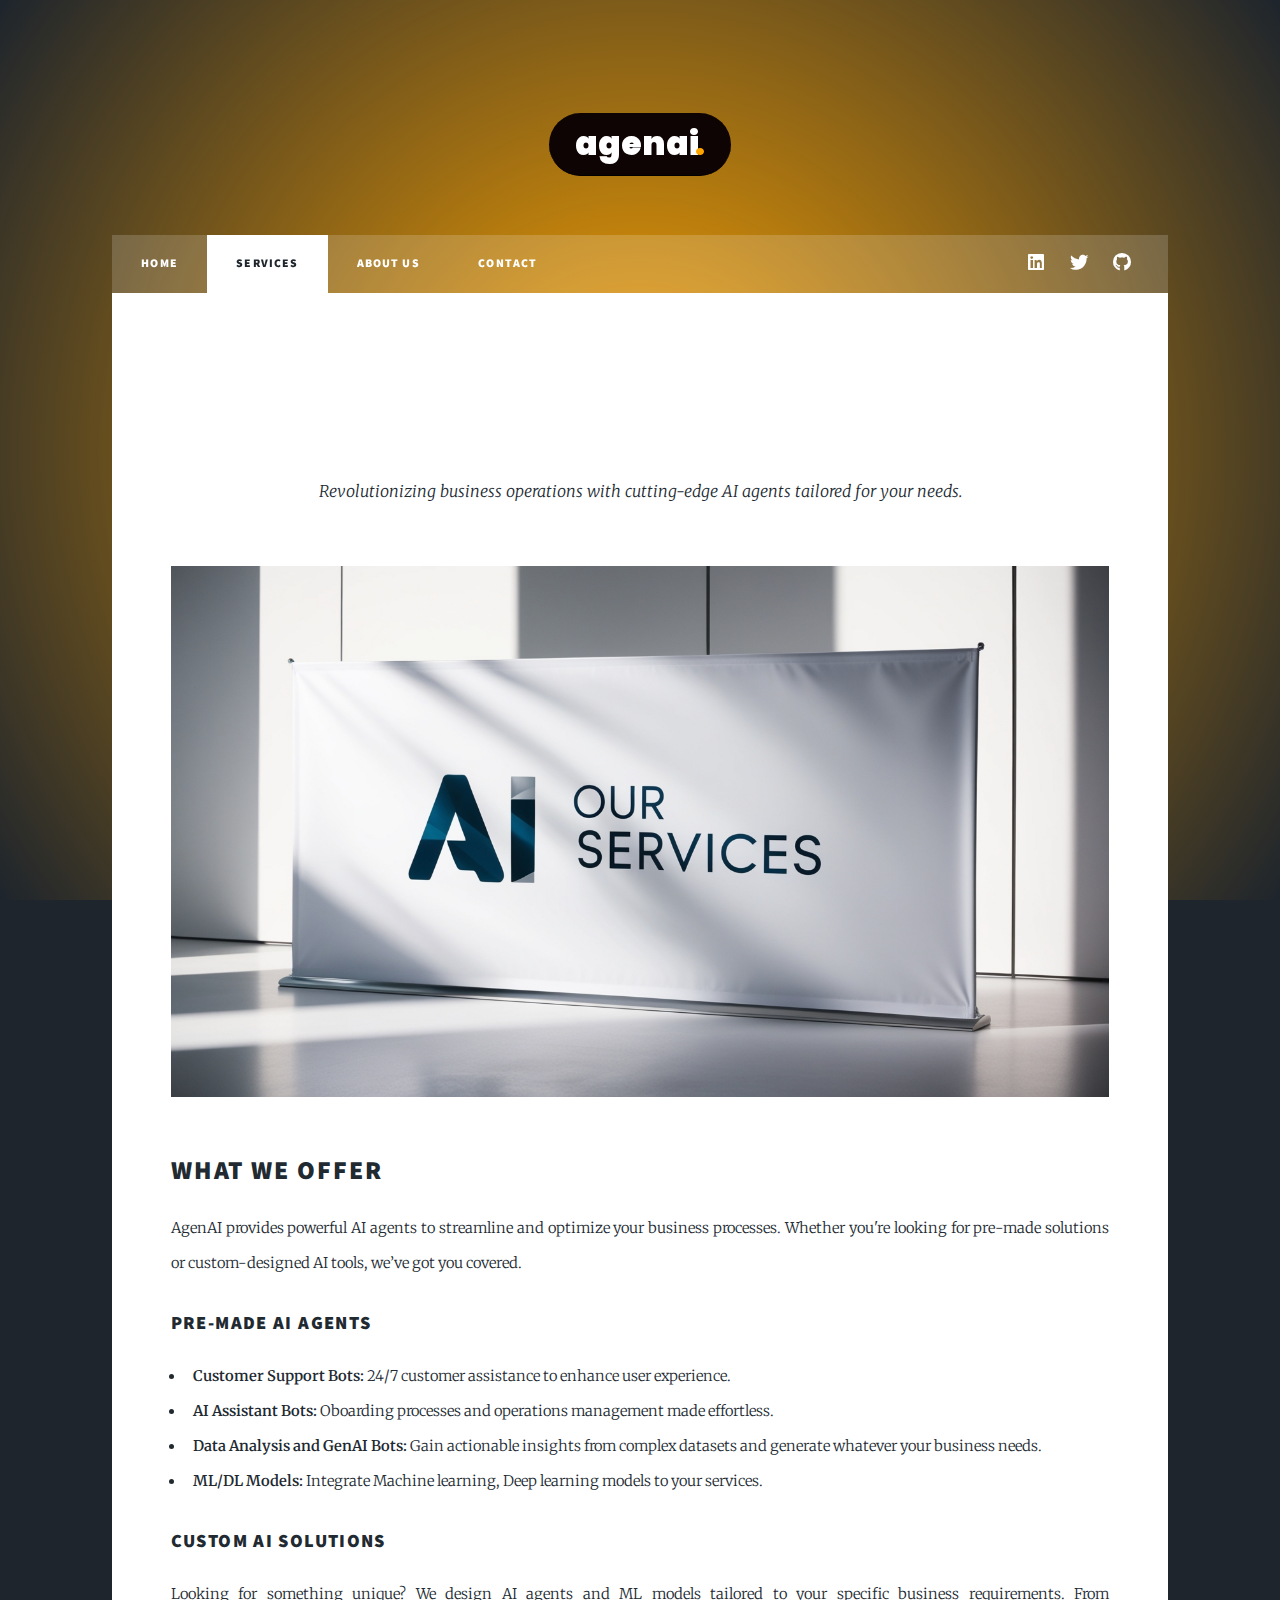
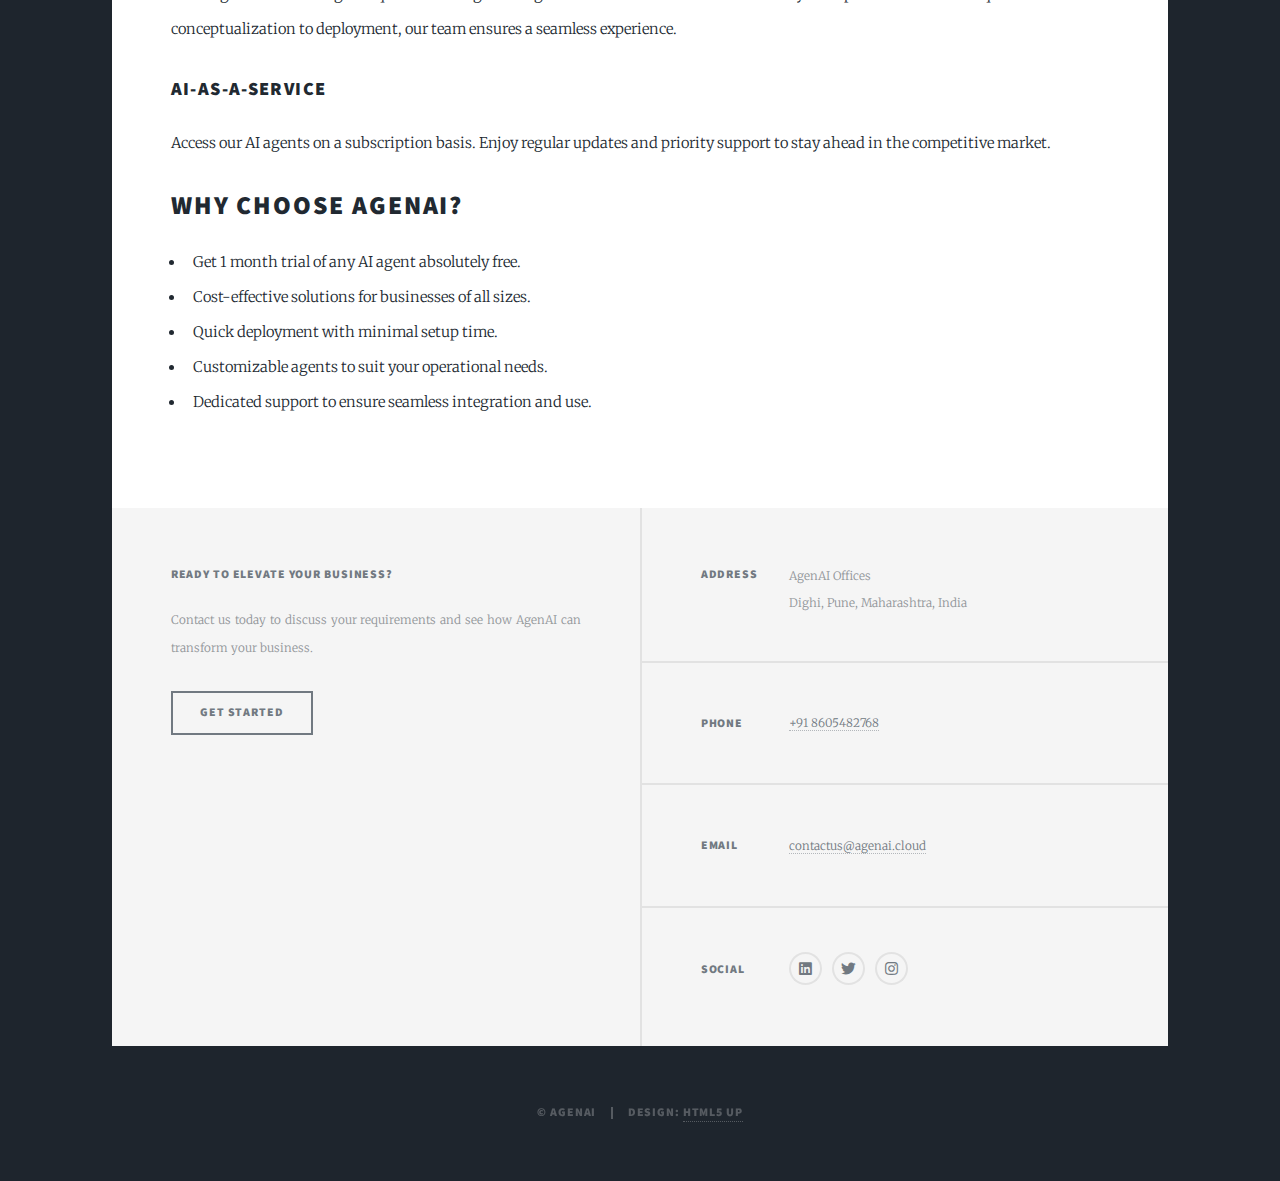
<file: services.html>
<!DOCTYPE HTML>
<html>
	<head>
		<title>Services - AgenAI</title>
		<meta charset="utf-8" />
		<meta name="viewport" content="width=device-width, initial-scale=1, user-scalable=no" />
		<link rel="stylesheet" href="assets/css/main.css" />
		<noscript><link rel="stylesheet" href="assets/css/noscript.css" /></noscript>
	</head>
	<body class="is-preload">

		<!-- Wrapper -->
			<div id="wrapper">

				<!-- Header -->
				<header id="header">    
                    <a href="index.html" class="logo">
                        agenai
                        <span id="dot">.</span> 
                    </a>
            	</header> 
				<!-- Nav -->
					<nav id="nav">
						<ul class="links">
							<li><a href="index.html">Home</a></li>
							<li class="active"><a href="services.html">Services</a></li>
							<li><a href="about.html">About Us</a></li>
							<li><a href="contact.html">Contact</a></li>
						</ul>
						<ul class="icons">
							<li><a href="#" class="icon brands fa-linkedin"><span class="label">LinkedIn</span></a></li>
							<li><a href="#" class="icon brands fa-twitter"><span class="label">Twitter</span></a></li>
							<li><a href="#" class="icon brands fa-github"><span class="label">GitHub</span></a></li>
						</ul>
					</nav>

				<!-- Main -->
					<div id="main">

						<!-- Services Section -->
						<section class="post">
							<header class="major">
								<h1>Our Services</h1>
								<p>Revolutionizing business operations with cutting-edge AI agents tailored for your needs.</p>
							</header>
							<div class="image main"><img src="images/services-banner.jpg" alt="AI Services" /></div>

							<h2>What We Offer</h2>
							<p>AgenAI provides powerful AI agents to streamline and optimize your business processes. Whether you're looking for pre-made solutions or custom-designed AI tools, we’ve got you covered.</p>

							<h3>Pre-Made AI Agents</h3>
							<ul>
								<li><strong>Customer Support Bots:</strong> 24/7 customer assistance to enhance user experience.</li>
								<li><strong>AI Assistant Bots:</strong> Oboarding processes and operations management made effortless.</li>
								<li><strong>Data Analysis and GenAI Bots:</strong> Gain actionable insights from complex datasets and generate whatever your business needs.</li>
								<li><strong>ML/DL Models:</strong> Integrate Machine learning, Deep learning models to your services.</li>
							</ul>

							<h3>Custom AI Solutions</h3>
							<p>Looking for something unique? We design AI agents and ML models tailored to your specific business requirements. From conceptualization to deployment, our team ensures a seamless experience.</p>

							<h3>AI-as-a-Service</h3>
							<p>Access our AI agents on a subscription basis. Enjoy regular updates and priority support to stay ahead in the competitive market.</p>

							<h2>Why Choose AgenAI?</h2>
							<ul>
								<li>Get 1 month trial of any AI agent absolutely free.</li>
								<li>Cost-effective solutions for businesses of all sizes.</li>
								<li>Quick deployment with minimal setup time.</li>
								<li>Customizable agents to suit your operational needs.</li>
								<li>Dedicated support to ensure seamless integration and use.</li>
							</ul>
						</section>

					</div>

				<!-- Footer -->
					<footer id="footer">
						<section>
							<h3>Ready to Elevate Your Business?</h3>
							<p>Contact us today to discuss your requirements and see how AgenAI can transform your business.</p>
							<ul class="actions">
								<li><a href="contact.html" class="button">Get Started</a></li>
							</ul>
						</section>
						<section class="split contact">
							<section class="alt">
								<h3>Address</h3>
								<p>AgenAI Offices<br />
								Dighi, Pune, Maharashtra, India</p>
							</section>
							<section>
								<h3>Phone</h3>
								<p><a href="#">+91 8605482768</a></p>
							</section>
							<section>
								<h3>Email</h3>
								<p><a href="mailto:contactus@agenai.cloud">contactus@agenai.cloud</a></p>
							</section>
							<section>
								<h3>Social</h3>
								<ul class="icons alt">
									<li><a href="https://www.linkedin.com/in/mayank2110/" class="icon brands alt fa-linkedin"><span class="label">LinkedIn</span></a></li>
                            		<li><a href="https://x.com/themayank2110" class="icon brands alt fa-twitter"><span class="label">Twitter</span></a></li>
                            		<li><a href="#" class="icon brands alt fa-instagram"><span class="label">Instagram</span></a></li>
                        		</ul>
							</section>
						</section>
					</footer>

				<!-- Copyright -->
					<div id="copyright">
						<ul><li>&copy; AgenAI</li><li>Design: <a href="https://html5up.net">HTML5 UP</a></li></ul>
					</div>

			</div>

		<!-- Scripts -->
			<script src="assets/js/jquery.min.js"></script>
			<script src="assets/js/jquery.scrollex.min.js"></script>
			<script src="assets/js/jquery.scrolly.min.js"></script>
			<script src="assets/js/browser.min.js"></script>
			<script src="assets/js/breakpoints.min.js"></script>
			<script src="assets/js/util.js"></script>
			<script src="assets/js/main.js"></script>

	</body>
</html>
</file>
<file: assets/css/main.css>
@import url(fontawesome-all.min.css);
@import url("https://fonts.googleapis.com/css?family=Merriweather:300,700,300italic,700italic|Source+Sans+Pro:900");
@import url('https://fonts.googleapis.com/css2?family=Poppins:wght@400;700&display=swap');

/*
	Massively by HTML5 UP
	html5up.net | @ajlkn
	Free for personal and commercial use under the CCA 3.0 license (html5up.net/license)
*/

html, body, div, span, applet, object,
iframe, h1, h2, h3, h4, h5, h6, p, blockquote,
pre, a, abbr, acronym, address, big, cite,
code, del, dfn, em, img, ins, kbd, q, s, samp,
small, strike, strong, sub, sup, tt, var, b,
u, i, center, dl, dt, dd, ol, ul, li, fieldset,
form, label, legend, table, caption, tbody,
tfoot, thead, tr, th, td, article, aside,
canvas, details, embed, figure, figcaption,
footer, header, hgroup, menu, nav, output, ruby,
section, summary, time, mark, audio, video {
	margin: 0;
	padding: 0;
	border: 0;
	font-size: 100%;
	font: inherit;
	vertical-align: baseline;}

article, aside, details, figcaption, figure,
footer, header, hgroup, menu, nav, section {
	display: block;}

body {
	line-height: 1;
}
a {
	text-decoration: none;
  }
  
ol, ul {
	list-style: none;
}

blockquote, q {
	quotes: none;
}

	blockquote:before, blockquote:after, q:before, q:after {
		content: '';
		content: none;
	}

table {
	border-collapse: collapse;
	border-spacing: 0;
}

body {
	-webkit-text-size-adjust: none;
}

mark {
	background-color: transparent;
	color: inherit;
}

input::-moz-focus-inner {
	border: 0;
	padding: 0;
}

input, select, textarea {
	-moz-appearance: none;
	-webkit-appearance: none;
	-ms-appearance: none;
	appearance: none;
}

/* Basic */

	@-ms-viewport {
		width: device-width;
	}

	body {
		-ms-overflow-style: scrollbar;
	}

	@media screen and (max-width: 480px) {

		html, body {
			min-width: 320px;
		}

	}

	html {
		box-sizing: border-box;
	}

	*, *:before, *:after {
		box-sizing: inherit;
	}

	body {
		background-color: #1e252d;
	}

		body.is-preload *, body.is-preload *:before, body.is-preload *:after {
			-moz-animation: none !important;
			-webkit-animation: none !important;
			-ms-animation: none !important;
			animation: none !important;
			-moz-transition: none !important;
			-webkit-transition: none !important;
			-ms-transition: none !important;
			transition: none !important;
		}

/* Type */

	html {
		font-size: 16pt;
	}

		@media screen and (max-width: 1680px) {

			html {
				font-size: 12pt;
			}

		}

		@media screen and (max-width: 1280px) {

			html {
				font-size: 11pt;
			}

		}

		@media screen and (max-width: 360px) {

			html {
				font-size: 10pt;
			}

		}

	body {
		color: #212931;
	}

	body, input, select, textarea {
		font-family: "Merriweather", Georgia, serif;
		font-weight: 300;
		font-size: 1rem;
		line-height: 2.375;
	}

	a {
		-moz-transition: color 0.2s ease-in-out, background-color 0.2s ease-in-out, border-color 0.2s ease-in-out, box-shadow 0.2s ease-in-out;
		-webkit-transition: color 0.2s ease-in-out, background-color 0.2s ease-in-out, border-color 0.2s ease-in-out, box-shadow 0.2s ease-in-out;
		-ms-transition: color 0.2s ease-in-out, background-color 0.2s ease-in-out, border-color 0.2s ease-in-out, box-shadow 0.2s ease-in-out;
		transition: color 0.2s ease-in-out, background-color 0.2s ease-in-out, border-color 0.2s ease-in-out, box-shadow 0.2s ease-in-out;
		border-bottom: dotted 1px;
		text-decoration: none;
	}

		a:hover {
			border-bottom-color: transparent;
		}

	strong, b {
		font-weight: 600;
	}

	em, i {
		font-style: italic;
	}

	p {
		text-align: justify;
		margin: 0 0 2rem 0;
	}

	h1, h2, h3, h4, h5, h6 {
		font-family: "Source Sans Pro", Helvetica, sans-serif;
		font-weight: 900;
		line-height: 1.5;
		letter-spacing: 0.075em;
		text-transform: uppercase;
		margin: 0 0 1rem 0;
	}

		h1 a, h2 a, h3 a, h4 a, h5 a, h6 a {
			border-bottom: 0;
			color: inherit;
			text-decoration: none;
		}

	h1 {
		font-family: "Poppins";
		color: #ffffff;
		font-size: 4rem;
		line-height: 1.1;
		margin: 0 0 2rem 0;
		/* text-transform: lowercase; */
	}

	h2 {
		font-size: 1.75rem;
		line-height: 1.3;
		margin: 0 0 1.5rem 0;
	}

	h3 {
		font-size: 1.25rem;
		margin: 0 0 1.5rem 0;
	}

	h4 {
		font-size: 1rem;
	}

	h5 {
		font-size: 0.9rem;
	}

	h6 {
		font-size: 0.8rem;
	}

	sub {
		font-size: 0.8rem;
		position: relative;
		top: 0.5rem;
	}

	sup {
		font-size: 0.8rem;
		position: relative;
		top: -0.5rem;
	}

	blockquote {
		border-left: solid 4px;
		font-style: italic;
		margin: 0 0 2rem 0;
		padding: 0.5rem 0 0.5rem 2rem;
	}

	code {
		border: solid 2px;
		font-family: "Courier New", monospace;
		font-size: 0.9rem;
		margin: 0 0.25rem;
		padding: 0.25rem 0.65rem;
	}

	pre {
		-webkit-overflow-scrolling: touch;
		font-family: "Courier New", monospace;
		font-size: 0.9rem;
		margin: 0 0 2rem 0;
	}

		pre code {
			display: block;
			line-height: 1.75;
			padding: 1rem 1.5rem;
			overflow-x: auto;
		}

	hr {
		border: 0;
		border-bottom: solid 2px;
		margin: 3rem 0;
	}

		hr.major {
			margin: 5rem 0;
		}

	.align-left {
		text-align: left;
	}

	.align-center {
		text-align: center;
	}

	.align-right {
		text-align: right;
	}

	input, select, textarea {
		color: #212931;
	}

	a {
		color: #212931;
		border-bottom-color: rgba(33, 41, 49, 0.5);
	}

		a:hover {
			border-bottom-color: transparent;
			color: black !important;
		}

	strong, b {
		color: #212931;
	}

	h2, h3, h4, h5, h6 {
		color: #212931;
	}

	blockquote {
		border-left-color: #eeeeee;
	}

	code {
		background: rgba(220, 220, 220, 0.25);
		border-color: #eeeeee;
	}

	hr {
		border-bottom-color: #eeeeee;
	}

/* Row */

	.row {
		display: flex;
		flex-wrap: wrap;
		box-sizing: border-box;
		align-items: stretch;
	}

		.row > * {
			box-sizing: border-box;
		}

		.row.gtr-uniform > * > :last-child {
			margin-bottom: 0;
		}

		.row.aln-left {
			justify-content: flex-start;
		}

		.row.aln-center {
			justify-content: center;
		}

		.row.aln-right {
			justify-content: flex-end;
		}

		.row.aln-top {
			align-items: flex-start;
		}

		.row.aln-middle {
			align-items: center;
		}

		.row.aln-bottom {
			align-items: flex-end;
		}

		.row > .imp {
			order: -1;
		}

		.row > .col-1 {
			width: 8.33333%;
		}

		.row > .off-1 {
			margin-left: 8.33333%;
		}

		.row > .col-2 {
			width: 16.66667%;
		}

		.row > .off-2 {
			margin-left: 16.66667%;
		}

		.row > .col-3 {
			width: 25%;
		}

		.row > .off-3 {
			margin-left: 25%;
		}

		.row > .col-4 {
			width: 33.33333%;
		}

		.row > .off-4 {
			margin-left: 33.33333%;
		}

		.row > .col-5 {
			width: 41.66667%;
		}

		.row > .off-5 {
			margin-left: 41.66667%;
		}

		.row > .col-6 {
			width: 50%;
		}

		.row > .off-6 {
			margin-left: 50%;
		}

		.row > .col-7 {
			width: 58.33333%;
		}

		.row > .off-7 {
			margin-left: 58.33333%;
		}

		.row > .col-8 {
			width: 66.66667%;
		}

		.row > .off-8 {
			margin-left: 66.66667%;
		}

		.row > .col-9 {
			width: 75%;
		}

		.row > .off-9 {
			margin-left: 75%;
		}

		.row > .col-10 {
			width: 83.33333%;
		}

		.row > .off-10 {
			margin-left: 83.33333%;
		}

		.row > .col-11 {
			width: 91.66667%;
		}

		.row > .off-11 {
			margin-left: 91.66667%;
		}

		.row > .col-12 {
			width: 100%;
		}

		.row > .off-12 {
			margin-left: 100%;
		}

		.row.gtr-0 {
			margin-top: 0;
			margin-left: 0rem;
		}

			.row.gtr-0 > * {
				padding: 0 0 0 0rem;
			}

			.row.gtr-0.gtr-uniform {
				margin-top: 0rem;
			}

				.row.gtr-0.gtr-uniform > * {
					padding-top: 0rem;
				}

		.row.gtr-25 {
			margin-top: 0;
			margin-left: -0.375rem;
		}

			.row.gtr-25 > * {
				padding: 0 0 0 0.375rem;
			}

			.row.gtr-25.gtr-uniform {
				margin-top: -0.375rem;
			}

				.row.gtr-25.gtr-uniform > * {
					padding-top: 0.375rem;
				}

		.row.gtr-50 {
			margin-top: 0;
			margin-left: -0.75rem;
		}

			.row.gtr-50 > * {
				padding: 0 0 0 0.75rem;
			}

			.row.gtr-50.gtr-uniform {
				margin-top: -0.75rem;
			}

				.row.gtr-50.gtr-uniform > * {
					padding-top: 0.75rem;
				}

		.row {
			margin-top: 0;
			margin-left: -1.5rem;
		}

			.row > * {
				padding: 0 0 0 1.5rem;
			}

			.row.gtr-uniform {
				margin-top: -1.5rem;
			}

				.row.gtr-uniform > * {
					padding-top: 1.5rem;
				}

		.row.gtr-150 {
			margin-top: 0;
			margin-left: -2.25rem;
		}

			.row.gtr-150 > * {
				padding: 0 0 0 2.25rem;
			}

			.row.gtr-150.gtr-uniform {
				margin-top: -2.25rem;
			}

				.row.gtr-150.gtr-uniform > * {
					padding-top: 2.25rem;
				}

		.row.gtr-200 {
			margin-top: 0;
			margin-left: -3rem;
		}

			.row.gtr-200 > * {
				padding: 0 0 0 3rem;
			}

			.row.gtr-200.gtr-uniform {
				margin-top: -3rem;
			}

				.row.gtr-200.gtr-uniform > * {
					padding-top: 3rem;
				}

		@media screen and (max-width: 1680px) {

			.row {
				display: flex;
				flex-wrap: wrap;
				box-sizing: border-box;
				align-items: stretch;
			}

				.row > * {
					box-sizing: border-box;
				}

				.row.gtr-uniform > * > :last-child {
					margin-bottom: 0;
				}

				.row.aln-left {
					justify-content: flex-start;
				}

				.row.aln-center {
					justify-content: center;
				}

				.row.aln-right {
					justify-content: flex-end;
				}

				.row.aln-top {
					align-items: flex-start;
				}

				.row.aln-middle {
					align-items: center;
				}

				.row.aln-bottom {
					align-items: flex-end;
				}

				.row > .imp-xlarge {
					order: -1;
				}

				.row > .col-1-xlarge {
					width: 8.33333%;
				}

				.row > .off-1-xlarge {
					margin-left: 8.33333%;
				}

				.row > .col-2-xlarge {
					width: 16.66667%;
				}

				.row > .off-2-xlarge {
					margin-left: 16.66667%;
				}

				.row > .col-3-xlarge {
					width: 25%;
				}

				.row > .off-3-xlarge {
					margin-left: 25%;
				}

				.row > .col-4-xlarge {
					width: 33.33333%;
				}

				.row > .off-4-xlarge {
					margin-left: 33.33333%;
				}

				.row > .col-5-xlarge {
					width: 41.66667%;
				}

				.row > .off-5-xlarge {
					margin-left: 41.66667%;
				}

				.row > .col-6-xlarge {
					width: 50%;
				}

				.row > .off-6-xlarge {
					margin-left: 50%;
				}

				.row > .col-7-xlarge {
					width: 58.33333%;
				}

				.row > .off-7-xlarge {
					margin-left: 58.33333%;
				}

				.row > .col-8-xlarge {
					width: 66.66667%;
				}

				.row > .off-8-xlarge {
					margin-left: 66.66667%;
				}

				.row > .col-9-xlarge {
					width: 75%;
				}

				.row > .off-9-xlarge {
					margin-left: 75%;
				}

				.row > .col-10-xlarge {
					width: 83.33333%;
				}

				.row > .off-10-xlarge {
					margin-left: 83.33333%;
				}

				.row > .col-11-xlarge {
					width: 91.66667%;
				}

				.row > .off-11-xlarge {
					margin-left: 91.66667%;
				}

				.row > .col-12-xlarge {
					width: 100%;
				}

				.row > .off-12-xlarge {
					margin-left: 100%;
				}

				.row.gtr-0 {
					margin-top: 0;
					margin-left: 0rem;
				}

					.row.gtr-0 > * {
						padding: 0 0 0 0rem;
					}

					.row.gtr-0.gtr-uniform {
						margin-top: 0rem;
					}

						.row.gtr-0.gtr-uniform > * {
							padding-top: 0rem;
						}

				.row.gtr-25 {
					margin-top: 0;
					margin-left: -0.375rem;
				}

					.row.gtr-25 > * {
						padding: 0 0 0 0.375rem;
					}

					.row.gtr-25.gtr-uniform {
						margin-top: -0.375rem;
					}

						.row.gtr-25.gtr-uniform > * {
							padding-top: 0.375rem;
						}

				.row.gtr-50 {
					margin-top: 0;
					margin-left: -0.75rem;
				}

					.row.gtr-50 > * {
						padding: 0 0 0 0.75rem;
					}

					.row.gtr-50.gtr-uniform {
						margin-top: -0.75rem;
					}

						.row.gtr-50.gtr-uniform > * {
							padding-top: 0.75rem;
						}

				.row {
					margin-top: 0;
					margin-left: -1.5rem;
				}

					.row > * {
						padding: 0 0 0 1.5rem;
					}

					.row.gtr-uniform {
						margin-top: -1.5rem;
					}

						.row.gtr-uniform > * {
							padding-top: 1.5rem;
						}

				.row.gtr-150 {
					margin-top: 0;
					margin-left: -2.25rem;
				}

					.row.gtr-150 > * {
						padding: 0 0 0 2.25rem;
					}

					.row.gtr-150.gtr-uniform {
						margin-top: -2.25rem;
					}

						.row.gtr-150.gtr-uniform > * {
							padding-top: 2.25rem;
						}

				.row.gtr-200 {
					margin-top: 0;
					margin-left: -3rem;
				}

					.row.gtr-200 > * {
						padding: 0 0 0 3rem;
					}

					.row.gtr-200.gtr-uniform {
						margin-top: -3rem;
					}

						.row.gtr-200.gtr-uniform > * {
							padding-top: 3rem;
						}

		}

		@media screen and (max-width: 1280px) {

			.row {
				display: flex;
				flex-wrap: wrap;
				box-sizing: border-box;
				align-items: stretch;
			}

				.row > * {
					box-sizing: border-box;
				}

				.row.gtr-uniform > * > :last-child {
					margin-bottom: 0;
				}

				.row.aln-left {
					justify-content: flex-start;
				}

				.row.aln-center {
					justify-content: center;
				}

				.row.aln-right {
					justify-content: flex-end;
				}

				.row.aln-top {
					align-items: flex-start;
				}

				.row.aln-middle {
					align-items: center;
				}

				.row.aln-bottom {
					align-items: flex-end;
				}

				.row > .imp-large {
					order: -1;
				}

				.row > .col-1-large {
					width: 8.33333%;
				}

				.row > .off-1-large {
					margin-left: 8.33333%;
				}

				.row > .col-2-large {
					width: 16.66667%;
				}

				.row > .off-2-large {
					margin-left: 16.66667%;
				}

				.row > .col-3-large {
					width: 25%;
				}

				.row > .off-3-large {
					margin-left: 25%;
				}

				.row > .col-4-large {
					width: 33.33333%;
				}

				.row > .off-4-large {
					margin-left: 33.33333%;
				}

				.row > .col-5-large {
					width: 41.66667%;
				}

				.row > .off-5-large {
					margin-left: 41.66667%;
				}

				.row > .col-6-large {
					width: 50%;
				}

				.row > .off-6-large {
					margin-left: 50%;
				}

				.row > .col-7-large {
					width: 58.33333%;
				}

				.row > .off-7-large {
					margin-left: 58.33333%;
				}

				.row > .col-8-large {
					width: 66.66667%;
				}

				.row > .off-8-large {
					margin-left: 66.66667%;
				}

				.row > .col-9-large {
					width: 75%;
				}

				.row > .off-9-large {
					margin-left: 75%;
				}

				.row > .col-10-large {
					width: 83.33333%;
				}

				.row > .off-10-large {
					margin-left: 83.33333%;
				}

				.row > .col-11-large {
					width: 91.66667%;
				}

				.row > .off-11-large {
					margin-left: 91.66667%;
				}

				.row > .col-12-large {
					width: 100%;
				}

				.row > .off-12-large {
					margin-left: 100%;
				}

				.row.gtr-0 {
					margin-top: 0;
					margin-left: 0rem;
				}

					.row.gtr-0 > * {
						padding: 0 0 0 0rem;
					}

					.row.gtr-0.gtr-uniform {
						margin-top: 0rem;
					}

						.row.gtr-0.gtr-uniform > * {
							padding-top: 0rem;
						}

				.row.gtr-25 {
					margin-top: 0;
					margin-left: -0.375rem;
				}

					.row.gtr-25 > * {
						padding: 0 0 0 0.375rem;
					}

					.row.gtr-25.gtr-uniform {
						margin-top: -0.375rem;
					}

						.row.gtr-25.gtr-uniform > * {
							padding-top: 0.375rem;
						}

				.row.gtr-50 {
					margin-top: 0;
					margin-left: -0.75rem;
				}

					.row.gtr-50 > * {
						padding: 0 0 0 0.75rem;
					}

					.row.gtr-50.gtr-uniform {
						margin-top: -0.75rem;
					}

						.row.gtr-50.gtr-uniform > * {
							padding-top: 0.75rem;
						}

				.row {
					margin-top: 0;
					margin-left: -1.5rem;
				}

					.row > * {
						padding: 0 0 0 1.5rem;
					}

					.row.gtr-uniform {
						margin-top: -1.5rem;
					}

						.row.gtr-uniform > * {
							padding-top: 1.5rem;
						}

				.row.gtr-150 {
					margin-top: 0;
					margin-left: -2.25rem;
				}

					.row.gtr-150 > * {
						padding: 0 0 0 2.25rem;
					}

					.row.gtr-150.gtr-uniform {
						margin-top: -2.25rem;
					}

						.row.gtr-150.gtr-uniform > * {
							padding-top: 2.25rem;
						}

				.row.gtr-200 {
					margin-top: 0;
					margin-left: -3rem;
				}

					.row.gtr-200 > * {
						padding: 0 0 0 3rem;
					}

					.row.gtr-200.gtr-uniform {
						margin-top: -3rem;
					}

						.row.gtr-200.gtr-uniform > * {
							padding-top: 3rem;
						}

		}

		@media screen and (max-width: 980px) {

			.row {
				display: flex;
				flex-wrap: wrap;
				box-sizing: border-box;
				align-items: stretch;
			}

				.row > * {
					box-sizing: border-box;
				}

				.row.gtr-uniform > * > :last-child {
					margin-bottom: 0;
				}

				.row.aln-left {
					justify-content: flex-start;
				}

				.row.aln-center {
					justify-content: center;
				}

				.row.aln-right {
					justify-content: flex-end;
				}

				.row.aln-top {
					align-items: flex-start;
				}

				.row.aln-middle {
					align-items: center;
				}

				.row.aln-bottom {
					align-items: flex-end;
				}

				.row > .imp-medium {
					order: -1;
				}

				.row > .col-1-medium {
					width: 8.33333%;
				}

				.row > .off-1-medium {
					margin-left: 8.33333%;
				}

				.row > .col-2-medium {
					width: 16.66667%;
				}

				.row > .off-2-medium {
					margin-left: 16.66667%;
				}

				.row > .col-3-medium {
					width: 25%;
				}

				.row > .off-3-medium {
					margin-left: 25%;
				}

				.row > .col-4-medium {
					width: 33.33333%;
				}

				.row > .off-4-medium {
					margin-left: 33.33333%;
				}

				.row > .col-5-medium {
					width: 41.66667%;
				}

				.row > .off-5-medium {
					margin-left: 41.66667%;
				}

				.row > .col-6-medium {
					width: 50%;
				}

				.row > .off-6-medium {
					margin-left: 50%;
				}

				.row > .col-7-medium {
					width: 58.33333%;
				}

				.row > .off-7-medium {
					margin-left: 58.33333%;
				}

				.row > .col-8-medium {
					width: 66.66667%;
				}

				.row > .off-8-medium {
					margin-left: 66.66667%;
				}

				.row > .col-9-medium {
					width: 75%;
				}

				.row > .off-9-medium {
					margin-left: 75%;
				}

				.row > .col-10-medium {
					width: 83.33333%;
				}

				.row > .off-10-medium {
					margin-left: 83.33333%;
				}

				.row > .col-11-medium {
					width: 91.66667%;
				}

				.row > .off-11-medium {
					margin-left: 91.66667%;
				}

				.row > .col-12-medium {
					width: 100%;
				}

				.row > .off-12-medium {
					margin-left: 100%;
				}

				.row.gtr-0 {
					margin-top: 0;
					margin-left: 0rem;
				}

					.row.gtr-0 > * {
						padding: 0 0 0 0rem;
					}

					.row.gtr-0.gtr-uniform {
						margin-top: 0rem;
					}

						.row.gtr-0.gtr-uniform > * {
							padding-top: 0rem;
						}

				.row.gtr-25 {
					margin-top: 0;
					margin-left: -0.375rem;
				}

					.row.gtr-25 > * {
						padding: 0 0 0 0.375rem;
					}

					.row.gtr-25.gtr-uniform {
						margin-top: -0.375rem;
					}

						.row.gtr-25.gtr-uniform > * {
							padding-top: 0.375rem;
						}

				.row.gtr-50 {
					margin-top: 0;
					margin-left: -0.75rem;
				}

					.row.gtr-50 > * {
						padding: 0 0 0 0.75rem;
					}

					.row.gtr-50.gtr-uniform {
						margin-top: -0.75rem;
					}

						.row.gtr-50.gtr-uniform > * {
							padding-top: 0.75rem;
						}

				.row {
					margin-top: 0;
					margin-left: -1.5rem;
				}

					.row > * {
						padding: 0 0 0 1.5rem;
					}

					.row.gtr-uniform {
						margin-top: -1.5rem;
					}

						.row.gtr-uniform > * {
							padding-top: 1.5rem;
						}

				.row.gtr-150 {
					margin-top: 0;
					margin-left: -2.25rem;
				}

					.row.gtr-150 > * {
						padding: 0 0 0 2.25rem;
					}

					.row.gtr-150.gtr-uniform {
						margin-top: -2.25rem;
					}

						.row.gtr-150.gtr-uniform > * {
							padding-top: 2.25rem;
						}

				.row.gtr-200 {
					margin-top: 0;
					margin-left: -3rem;
				}

					.row.gtr-200 > * {
						padding: 0 0 0 3rem;
					}

					.row.gtr-200.gtr-uniform {
						margin-top: -3rem;
					}

						.row.gtr-200.gtr-uniform > * {
							padding-top: 3rem;
						}

		}

		@media screen and (max-width: 736px) {

			.row {
				display: flex;
				flex-wrap: wrap;
				box-sizing: border-box;
				align-items: stretch;
			}

				.row > * {
					box-sizing: border-box;
				}

				.row.gtr-uniform > * > :last-child {
					margin-bottom: 0;
				}

				.row.aln-left {
					justify-content: flex-start;
				}

				.row.aln-center {
					justify-content: center;
				}

				.row.aln-right {
					justify-content: flex-end;
				}

				.row.aln-top {
					align-items: flex-start;
				}

				.row.aln-middle {
					align-items: center;
				}

				.row.aln-bottom {
					align-items: flex-end;
				}

				.row > .imp-small {
					order: -1;
				}

				.row > .col-1-small {
					width: 8.33333%;
				}

				.row > .off-1-small {
					margin-left: 8.33333%;
				}

				.row > .col-2-small {
					width: 16.66667%;
				}

				.row > .off-2-small {
					margin-left: 16.66667%;
				}

				.row > .col-3-small {
					width: 25%;
				}

				.row > .off-3-small {
					margin-left: 25%;
				}

				.row > .col-4-small {
					width: 33.33333%;
				}

				.row > .off-4-small {
					margin-left: 33.33333%;
				}

				.row > .col-5-small {
					width: 41.66667%;
				}

				.row > .off-5-small {
					margin-left: 41.66667%;
				}

				.row > .col-6-small {
					width: 50%;
				}

				.row > .off-6-small {
					margin-left: 50%;
				}

				.row > .col-7-small {
					width: 58.33333%;
				}

				.row > .off-7-small {
					margin-left: 58.33333%;
				}

				.row > .col-8-small {
					width: 66.66667%;
				}

				.row > .off-8-small {
					margin-left: 66.66667%;
				}

				.row > .col-9-small {
					width: 75%;
				}

				.row > .off-9-small {
					margin-left: 75%;
				}

				.row > .col-10-small {
					width: 83.33333%;
				}

				.row > .off-10-small {
					margin-left: 83.33333%;
				}

				.row > .col-11-small {
					width: 91.66667%;
				}

				.row > .off-11-small {
					margin-left: 91.66667%;
				}

				.row > .col-12-small {
					width: 100%;
				}

				.row > .off-12-small {
					margin-left: 100%;
				}

				.row.gtr-0 {
					margin-top: 0;
					margin-left: 0rem;
				}

					.row.gtr-0 > * {
						padding: 0 0 0 0rem;
					}

					.row.gtr-0.gtr-uniform {
						margin-top: 0rem;
					}

						.row.gtr-0.gtr-uniform > * {
							padding-top: 0rem;
						}

				.row.gtr-25 {
					margin-top: 0;
					margin-left: -0.375rem;
				}

					.row.gtr-25 > * {
						padding: 0 0 0 0.375rem;
					}

					.row.gtr-25.gtr-uniform {
						margin-top: -0.375rem;
					}

						.row.gtr-25.gtr-uniform > * {
							padding-top: 0.375rem;
						}

				.row.gtr-50 {
					margin-top: 0;
					margin-left: -0.75rem;
				}

					.row.gtr-50 > * {
						padding: 0 0 0 0.75rem;
					}

					.row.gtr-50.gtr-uniform {
						margin-top: -0.75rem;
					}

						.row.gtr-50.gtr-uniform > * {
							padding-top: 0.75rem;
						}

				.row {
					margin-top: 0;
					margin-left: -1.5rem;
				}

					.row > * {
						padding: 0 0 0 1.5rem;
					}

					.row.gtr-uniform {
						margin-top: -1.5rem;
					}

						.row.gtr-uniform > * {
							padding-top: 1.5rem;
						}

				.row.gtr-150 {
					margin-top: 0;
					margin-left: -2.25rem;
				}

					.row.gtr-150 > * {
						padding: 0 0 0 2.25rem;
					}

					.row.gtr-150.gtr-uniform {
						margin-top: -2.25rem;
					}

						.row.gtr-150.gtr-uniform > * {
							padding-top: 2.25rem;
						}

				.row.gtr-200 {
					margin-top: 0;
					margin-left: -3rem;
				}

					.row.gtr-200 > * {
						padding: 0 0 0 3rem;
					}

					.row.gtr-200.gtr-uniform {
						margin-top: -3rem;
					}

						.row.gtr-200.gtr-uniform > * {
							padding-top: 3rem;
						}

		}

		@media screen and (max-width: 480px) {

			.row {
				display: flex;
				flex-wrap: wrap;
				box-sizing: border-box;
				align-items: stretch;
			}

				.row > * {
					box-sizing: border-box;
				}

				.row.gtr-uniform > * > :last-child {
					margin-bottom: 0;
				}

				.row.aln-left {
					justify-content: flex-start;
				}

				.row.aln-center {
					justify-content: center;
				}

				.row.aln-right {
					justify-content: flex-end;
				}

				.row.aln-top {
					align-items: flex-start;
				}

				.row.aln-middle {
					align-items: center;
				}

				.row.aln-bottom {
					align-items: flex-end;
				}

				.row > .imp-xsmall {
					order: -1;
				}

				.row > .col-1-xsmall {
					width: 8.33333%;
				}

				.row > .off-1-xsmall {
					margin-left: 8.33333%;
				}

				.row > .col-2-xsmall {
					width: 16.66667%;
				}

				.row > .off-2-xsmall {
					margin-left: 16.66667%;
				}

				.row > .col-3-xsmall {
					width: 25%;
				}

				.row > .off-3-xsmall {
					margin-left: 25%;
				}

				.row > .col-4-xsmall {
					width: 33.33333%;
				}

				.row > .off-4-xsmall {
					margin-left: 33.33333%;
				}

				.row > .col-5-xsmall {
					width: 41.66667%;
				}

				.row > .off-5-xsmall {
					margin-left: 41.66667%;
				}

				.row > .col-6-xsmall {
					width: 50%;
				}

				.row > .off-6-xsmall {
					margin-left: 50%;
				}

				.row > .col-7-xsmall {
					width: 58.33333%;
				}

				.row > .off-7-xsmall {
					margin-left: 58.33333%;
				}

				.row > .col-8-xsmall {
					width: 66.66667%;
				}

				.row > .off-8-xsmall {
					margin-left: 66.66667%;
				}

				.row > .col-9-xsmall {
					width: 75%;
				}

				.row > .off-9-xsmall {
					margin-left: 75%;
				}

				.row > .col-10-xsmall {
					width: 83.33333%;
				}

				.row > .off-10-xsmall {
					margin-left: 83.33333%;
				}

				.row > .col-11-xsmall {
					width: 91.66667%;
				}

				.row > .off-11-xsmall {
					margin-left: 91.66667%;
				}

				.row > .col-12-xsmall {
					width: 100%;
				}

				.row > .off-12-xsmall {
					margin-left: 100%;
				}

				.row.gtr-0 {
					margin-top: 0;
					margin-left: 0rem;
				}

					.row.gtr-0 > * {
						padding: 0 0 0 0rem;
					}

					.row.gtr-0.gtr-uniform {
						margin-top: 0rem;
					}

						.row.gtr-0.gtr-uniform > * {
							padding-top: 0rem;
						}

				.row.gtr-25 {
					margin-top: 0;
					margin-left: -0.375rem;
				}

					.row.gtr-25 > * {
						padding: 0 0 0 0.375rem;
					}

					.row.gtr-25.gtr-uniform {
						margin-top: -0.375rem;
					}

						.row.gtr-25.gtr-uniform > * {
							padding-top: 0.375rem;
						}

				.row.gtr-50 {
					margin-top: 0;
					margin-left: -0.75rem;
				}

					.row.gtr-50 > * {
						padding: 0 0 0 0.75rem;
					}

					.row.gtr-50.gtr-uniform {
						margin-top: -0.75rem;
					}

						.row.gtr-50.gtr-uniform > * {
							padding-top: 0.75rem;
						}

				.row {
					margin-top: 0;
					margin-left: -1.5rem;
				}

					.row > * {
						padding: 0 0 0 1.5rem;
					}

					.row.gtr-uniform {
						margin-top: -1.5rem;
					}

						.row.gtr-uniform > * {
							padding-top: 1.5rem;
						}

				.row.gtr-150 {
					margin-top: 0;
					margin-left: -2.25rem;
				}

					.row.gtr-150 > * {
						padding: 0 0 0 2.25rem;
					}

					.row.gtr-150.gtr-uniform {
						margin-top: -2.25rem;
					}

						.row.gtr-150.gtr-uniform > * {
							padding-top: 2.25rem;
						}

				.row.gtr-200 {
					margin-top: 0;
					margin-left: -3rem;
				}

					.row.gtr-200 > * {
						padding: 0 0 0 3rem;
					}

					.row.gtr-200.gtr-uniform {
						margin-top: -3rem;
					}

						.row.gtr-200.gtr-uniform > * {
							padding-top: 3rem;
						}

		}

		@media screen and (max-width: 360px) {

			.row {
				display: flex;
				flex-wrap: wrap;
				box-sizing: border-box;
				align-items: stretch;
			}

				.row > * {
					box-sizing: border-box;
				}

				.row.gtr-uniform > * > :last-child {
					margin-bottom: 0;
				}

				.row.aln-left {
					justify-content: flex-start;
				}

				.row.aln-center {
					justify-content: center;
				}

				.row.aln-right {
					justify-content: flex-end;
				}

				.row.aln-top {
					align-items: flex-start;
				}

				.row.aln-middle {
					align-items: center;
				}

				.row.aln-bottom {
					align-items: flex-end;
				}

				.row > .imp-xxsmall {
					order: -1;
				}

				.row > .col-1-xxsmall {
					width: 8.33333%;
				}

				.row > .off-1-xxsmall {
					margin-left: 8.33333%;
				}

				.row > .col-2-xxsmall {
					width: 16.66667%;
				}

				.row > .off-2-xxsmall {
					margin-left: 16.66667%;
				}

				.row > .col-3-xxsmall {
					width: 25%;
				}

				.row > .off-3-xxsmall {
					margin-left: 25%;
				}

				.row > .col-4-xxsmall {
					width: 33.33333%;
				}

				.row > .off-4-xxsmall {
					margin-left: 33.33333%;
				}

				.row > .col-5-xxsmall {
					width: 41.66667%;
				}

				.row > .off-5-xxsmall {
					margin-left: 41.66667%;
				}

				.row > .col-6-xxsmall {
					width: 50%;
				}

				.row > .off-6-xxsmall {
					margin-left: 50%;
				}

				.row > .col-7-xxsmall {
					width: 58.33333%;
				}

				.row > .off-7-xxsmall {
					margin-left: 58.33333%;
				}

				.row > .col-8-xxsmall {
					width: 66.66667%;
				}

				.row > .off-8-xxsmall {
					margin-left: 66.66667%;
				}

				.row > .col-9-xxsmall {
					width: 75%;
				}

				.row > .off-9-xxsmall {
					margin-left: 75%;
				}

				.row > .col-10-xxsmall {
					width: 83.33333%;
				}

				.row > .off-10-xxsmall {
					margin-left: 83.33333%;
				}

				.row > .col-11-xxsmall {
					width: 91.66667%;
				}

				.row > .off-11-xxsmall {
					margin-left: 91.66667%;
				}

				.row > .col-12-xxsmall {
					width: 100%;
				}

				.row > .off-12-xxsmall {
					margin-left: 100%;
				}

				.row.gtr-0 {
					margin-top: 0;
					margin-left: 0rem;
				}

					.row.gtr-0 > * {
						padding: 0 0 0 0rem;
					}

					.row.gtr-0.gtr-uniform {
						margin-top: 0rem;
					}

						.row.gtr-0.gtr-uniform > * {
							padding-top: 0rem;
						}

				.row.gtr-25 {
					margin-top: 0;
					margin-left: -0.375rem;
				}

					.row.gtr-25 > * {
						padding: 0 0 0 0.375rem;
					}

					.row.gtr-25.gtr-uniform {
						margin-top: -0.375rem;
					}

						.row.gtr-25.gtr-uniform > * {
							padding-top: 0.375rem;
						}

				.row.gtr-50 {
					margin-top: 0;
					margin-left: -0.75rem;
				}

					.row.gtr-50 > * {
						padding: 0 0 0 0.75rem;
					}

					.row.gtr-50.gtr-uniform {
						margin-top: -0.75rem;
					}

						.row.gtr-50.gtr-uniform > * {
							padding-top: 0.75rem;
						}

				.row {
					margin-top: 0;
					margin-left: -1.5rem;
				}

					.row > * {
						padding: 0 0 0 1.5rem;
					}

					.row.gtr-uniform {
						margin-top: -1.5rem;
					}

						.row.gtr-uniform > * {
							padding-top: 1.5rem;
						}

				.row.gtr-150 {
					margin-top: 0;
					margin-left: -2.25rem;
				}

					.row.gtr-150 > * {
						padding: 0 0 0 2.25rem;
					}

					.row.gtr-150.gtr-uniform {
						margin-top: -2.25rem;
					}

						.row.gtr-150.gtr-uniform > * {
							padding-top: 2.25rem;
						}

				.row.gtr-200 {
					margin-top: 0;
					margin-left: -3rem;
				}

					.row.gtr-200 > * {
						padding: 0 0 0 3rem;
					}

					.row.gtr-200.gtr-uniform {
						margin-top: -3rem;
					}

						.row.gtr-200.gtr-uniform > * {
							padding-top: 3rem;
						}

		}

/* Box */

	.box {
		border: solid 2px;
		margin-bottom: 2rem;
		padding: 1.5rem;
	}

		.box > :last-child,
		.box > :last-child > :last-child,
		.box > :last-child > :last-child > :last-child {
			margin-bottom: 0;
		}

		.box.alt {
			border: 0;
			border-radius: 0;
			padding: 0;
		}

	.box {
		border-color: #eeeeee;
	}

/* Button */

	input[type="submit"],
	input[type="reset"],
	input[type="button"],
	button,
	.button {
		-moz-appearance: none;
		-webkit-appearance: none;
		-ms-appearance: none;
		appearance: none;
		-moz-transition: background-color 0.2s ease-in-out, box-shadow 0.2s ease-in-out, color 0.2s ease-in-out;
		-webkit-transition: background-color 0.2s ease-in-out, box-shadow 0.2s ease-in-out, color 0.2s ease-in-out;
		-ms-transition: background-color 0.2s ease-in-out, box-shadow 0.2s ease-in-out, color 0.2s ease-in-out;
		transition: background-color 0.2s ease-in-out, box-shadow 0.2s ease-in-out, color 0.2s ease-in-out;
		border: 0;
		border-radius: 0;
		cursor: pointer;
		display: inline-block;
		font-family: "Source Sans Pro", Helvetica, sans-serif;
		font-size: 0.8rem;
		font-weight: 900;
		letter-spacing: 0.075em;
		height: 3rem;
		line-height: 3rem;
		padding: 0 2rem;
		text-align: center;
		text-decoration: none;
		text-transform: uppercase;
		white-space: nowrap;
	}

		input[type="submit"].icon:before,
		input[type="reset"].icon:before,
		input[type="button"].icon:before,
		button.icon:before,
		.button.icon:before {
			margin-right: 0.5rem;
		}

		input[type="submit"].icon.solo,
		input[type="reset"].icon.solo,
		input[type="button"].icon.solo,
		button.icon.solo,
		.button.icon.solo {
			position: relative;
			width: 4rem;
			height: 4rem;
			line-height: 4rem;
			border-radius: 4rem;
			text-indent: 4rem;
			overflow: hidden;
			padding: 0;
			white-space: nowrap;
		}

			input[type="submit"].icon.solo:before,
			input[type="reset"].icon.solo:before,
			input[type="button"].icon.solo:before,
			button.icon.solo:before,
			.button.icon.solo:before {
				position: absolute;
				display: block;
				top: 0;
				left: 0;
				width: inherit;
				height: inherit;
				line-height: inherit;
				font-size: 1.25rem;
				margin-right: 0;
				text-align: center;
				text-indent: 0;
			}

		input[type="submit"].fit,
		input[type="reset"].fit,
		input[type="button"].fit,
		button.fit,
		.button.fit {
			width: 100%;
		}

		input[type="submit"].small,
		input[type="reset"].small,
		input[type="button"].small,
		button.small,
		.button.small {
			font-size: 0.7rem;
			height: 2.5rem;
			line-height: 2.5rem;
			padding: 0 1.5rem;
		}

		input[type="submit"].large,
		input[type="reset"].large,
		input[type="button"].large,
		button.large,
		.button.large {
			font-size: 0.9rem;
			height: 3.5rem;
			line-height: 3.5rem;
			padding: 0 2.75rem;
		}

		@media screen and (max-width: 980px) {

			input[type="submit"],
			input[type="reset"],
			input[type="button"],
			button,
			.button {
				font-size: 0.9rem;
				height: 3.25rem;
				line-height: 3.25rem;
			}

				input[type="submit"].large,
				input[type="reset"].large,
				input[type="button"].large,
				button.large,
				.button.large {
					font-size: 1rem;
					height: 3.75rem;
					line-height: 3.75rem;
				}

		}

		input[type="submit"].disabled, input[type="submit"]:disabled,
		input[type="reset"].disabled,
		input[type="reset"]:disabled,
		input[type="button"].disabled,
		input[type="button"]:disabled,
		button.disabled,
		button:disabled,
		.button.disabled,
		.button:disabled {
			pointer-events: none;
			opacity: 0.25;
		}

	input[type="submit"],
	input[type="reset"],
	input[type="button"],
	button,
	.button {
		background-color: transparent;
		box-shadow: inset 0 0 0 2px #212931;
		color: #212931 !important;
	}

		input[type="submit"]:hover,
		input[type="reset"]:hover,
		input[type="button"]:hover,
		button:hover,
		.button:hover {
			box-shadow: inset 0 0 0 2px black;
			color: black !important;
		}

		input[type="submit"].primary,
		input[type="reset"].primary,
		input[type="button"].primary,
		button.primary,
		.button.primary {
			background-color: #212931;
			box-shadow: none;
			color: #ffffff !important;
		}

			input[type="submit"].primary:hover,
			input[type="reset"].primary:hover,
			input[type="button"].primary:hover,
			button.primary:hover,
			.button.primary:hover {
				background-color: #18bfef;
			}

/* Form */

	form {
		margin: 0 0 2rem 0;
	}

		form > :last-child {
			margin-bottom: 0;
		}

		form > .fields {
			display: -moz-flex;
			display: -webkit-flex;
			display: -ms-flex;
			display: flex;
			-moz-flex-wrap: wrap;
			-webkit-flex-wrap: wrap;
			-ms-flex-wrap: wrap;
			flex-wrap: wrap;
			width: calc(100% + 3rem);
			margin: -1.5rem 0 2rem -1.5rem;
		}

			form > .fields > .field {
				-moz-flex-grow: 0;
				-webkit-flex-grow: 0;
				-ms-flex-grow: 0;
				flex-grow: 0;
				-moz-flex-shrink: 0;
				-webkit-flex-shrink: 0;
				-ms-flex-shrink: 0;
				flex-shrink: 0;
				padding: 1.5rem 0 0 1.5rem;
				width: calc(100% - 1.5rem);
			}

				form > .fields > .field.half {
					width: calc(50% - 0.75rem);
				}

				form > .fields > .field.third {
					width: calc(100%/3 - 0.5rem);
				}

				form > .fields > .field.quarter {
					width: calc(25% - 0.375rem);
				}

		@media screen and (max-width: 480px) {

			form > .fields {
				width: calc(100% + 3rem);
				margin: -1.5rem 0 2rem -1.5rem;
			}

				form > .fields > .field {
					padding: 1.5rem 0 0 1.5rem;
					width: calc(100% - 1.5rem);
				}

					form > .fields > .field.half {
						width: calc(100% - 1.5rem);
					}

					form > .fields > .field.third {
						width: calc(100% - 1.5rem);
					}

					form > .fields > .field.quarter {
						width: calc(100% - 1.5rem);
					}

		}

	label {
		display: block;
		font-family: "Source Sans Pro", Helvetica, sans-serif;
		font-weight: 900;
		line-height: 1.5;
		letter-spacing: 0.075em;
		font-size: 0.8rem;
		text-transform: uppercase;
		margin: 0 0 0.75rem 0;
	}

		@media screen and (max-width: 980px) {

			label {
				font-size: 0.9rem;
			}

		}

	input[type="text"],
	input[type="password"],
	input[type="email"],
	select,
	textarea {
		-moz-appearance: none;
		-webkit-appearance: none;
		-ms-appearance: none;
		appearance: none;
		background: transparent;
		border-radius: 0;
		border: solid 2px;
		color: inherit;
		display: block;
		outline: 0;
		padding: 0 1rem;
		text-decoration: none;
		width: 100%;
	}

		input[type="text"]:invalid,
		input[type="password"]:invalid,
		input[type="email"]:invalid,
		select:invalid,
		textarea:invalid {
			box-shadow: none;
		}

	select {
		background-size: 1.25rem;
		background-repeat: no-repeat;
		background-position: calc(100% - 1rem) center;
		height: 3rem;
		padding-right: 3rem;
		text-overflow: ellipsis;
	}

		select:focus::-ms-value {
			background-color: transparent;
		}

		select::-ms-expand {
			display: none;
		}

	input[type="text"],
	input[type="password"],
	input[type="email"],
	select {
		height: 3rem;
	}

	textarea {
		padding: 0.75rem 1rem;
	}

	input[type="checkbox"],
	input[type="radio"] {
		-moz-appearance: none;
		-webkit-appearance: none;
		-ms-appearance: none;
		appearance: none;
		display: block;
		float: left;
		margin-right: -2rem;
		opacity: 0;
		width: 1rem;
		z-index: -1;
	}

		input[type="checkbox"] + label,
		input[type="radio"] + label {
			text-decoration: none;
			cursor: pointer;
			display: inline-block;
			font-size: 1rem;
			letter-spacing: 0;
			font-family: "Merriweather", Georgia, serif;
			text-transform: none;
			font-weight: 300;
			padding-left: 2.8rem;
			padding-right: 1rem;
			position: relative;
		}

			input[type="checkbox"] + label:before,
			input[type="radio"] + label:before {
				-moz-osx-font-smoothing: grayscale;
				-webkit-font-smoothing: antialiased;
				display: inline-block;
				font-style: normal;
				font-variant: normal;
				text-rendering: auto;
				line-height: 1;
				text-transform: none !important;
				font-family: 'Font Awesome 5 Free';
				font-weight: 900;
			}

			input[type="checkbox"] + label:before,
			input[type="radio"] + label:before {
				border-radius: 0;
				border: solid 2px;
				content: '';
				display: inline-block;
				font-size: 0.8rem;
				height: 1.8rem;
				left: 0;
				line-height: 1.65rem;
				position: absolute;
				text-align: center;
				top: -0.125rem;
				width: 1.8rem;
			}

		input[type="checkbox"]:checked + label:before,
		input[type="radio"]:checked + label:before {
			content: '\f00c';
		}

	input[type="checkbox"] + label:before {
		border-radius: 0;
	}

	input[type="radio"] + label:before {
		border-radius: 100%;
	}

	::-webkit-input-placeholder {
		opacity: 1.0;
	}

	:-moz-placeholder {
		opacity: 1.0;
	}

	::-moz-placeholder {
		opacity: 1.0;
	}

	:-ms-input-placeholder {
		opacity: 1.0;
	}

	label {
		color: #212931;
	}

	input[type="text"],
	input[type="password"],
	input[type="email"],
	select,
	textarea {
		border-color: #eeeeee;
	}

		input[type="text"]:focus,
		input[type="password"]:focus,
		input[type="email"]:focus,
		select:focus,
		textarea:focus {
			border-color: #18bfef;
		}

	select {
		background-image: url("data:image/svg+xml;charset=utf8,%3Csvg xmlns='http://www.w3.org/2000/svg' width='40' height='40' preserveAspectRatio='none' viewBox='0 0 40 40'%3E%3Cpath d='M9.4,12.3l10.4,10.4l10.4-10.4c0.2-0.2,0.5-0.4,0.9-0.4c0.3,0,0.6,0.1,0.9,0.4l3.3,3.3c0.2,0.2,0.4,0.5,0.4,0.9 c0,0.4-0.1,0.6-0.4,0.9L20.7,31.9c-0.2,0.2-0.5,0.4-0.9,0.4c-0.3,0-0.6-0.1-0.9-0.4L4.3,17.3c-0.2-0.2-0.4-0.5-0.4-0.9 c0-0.4,0.1-0.6,0.4-0.9l3.3-3.3c0.2-0.2,0.5-0.4,0.9-0.4S9.1,12.1,9.4,12.3z' fill='%23eeeeee' /%3E%3C/svg%3E");
	}

		select option {
			background-color: #ffffff;
			color: #212931;
		}

	.select-wrapper:before {
		color: #eeeeee;
	}

	input[type="checkbox"] + label,
	input[type="radio"] + label {
		color: #212931;
	}

		input[type="checkbox"] + label:before,
		input[type="radio"] + label:before {
			border-color: #eeeeee;
		}

	input[type="checkbox"]:checked + label:before,
	input[type="radio"]:checked + label:before {
		background-color: #212931;
		border-color: #212931;
		color: #ffffff;
	}

	input[type="checkbox"]:focus + label:before,
	input[type="radio"]:focus + label:before {
		border-color: #18bfef;
	}

	::-webkit-input-placeholder {
		color: #909498 !important;
	}

	:-moz-placeholder {
		color: #909498 !important;
	}

	::-moz-placeholder {
		color: #909498 !important;
	}

	:-ms-input-placeholder {
		color: #909498 !important;
	}

	.formerize-placeholder {
		color: #909498 !important;
	}

/* Icon */

	.icon {
		text-decoration: none;
		border-bottom: none;
		position: relative;
	}

		.icon:before {
			-moz-osx-font-smoothing: grayscale;
			-webkit-font-smoothing: antialiased;
			display: inline-block;
			font-style: normal;
			font-variant: normal;
			text-rendering: auto;
			line-height: 1;
			text-transform: none !important;
			font-family: 'Font Awesome 5 Free';
			font-weight: 400;
		}

		.icon > .label {
			display: none;
		}

		.icon:before {
			line-height: inherit;
		}

		.icon.solid:before {
			font-weight: 900;
		}

		.icon.brands:before {
			font-family: 'Font Awesome 5 Brands';
		}

/* Image */

	.image {
		border: 0;
		display: inline-block;
		position: relative;
	}

		.image img {
			display: block;
		}

		.image.left, .image.right {
			max-width: 40%;
		}

			.image.left img, .image.right img {
				width: 100%;
			}

		.image.left {
			float: left;
			margin: 0 2rem 2rem 0;
			top: 0.75rem;
		}

		.image.right {
			float: right;
			margin: 0 0 2rem 2rem;
			top: 0.75rem;
		}

		.image.fit {
			display: block;
			margin: 2.5rem 0;
			width: 100%;
		}

			.image.fit:first-child {
				margin-top: 0;
			}

			.image.fit img {
				width: 100%;
			}

		.image.main {
			display: block;
			margin: 4rem 0;
			width: 100%;
		}

			.image.main:first-child {
				margin-top: 0;
			}

			.image.main img {
				width: 100%;
			}

		@media screen and (max-width: 736px) {

			.image.fit {
				margin: 2rem 0;
			}

			.image.main {
				margin: 2rem 0;
			}

		}

	a.image {
		overflow: hidden;
	}

		a.image img {
			-moz-transition: -moz-transform 0.2s ease-out;
			-webkit-transition: -webkit-transform 0.2s ease-out;
			-ms-transition: -ms-transform 0.2s ease-out;
			transition: transform 0.2s ease-out;
		}

		a.image:hover img {
			-moz-transform: scale(1.05);
			-webkit-transform: scale(1.05);
			-ms-transform: scale(1.05);
			transform: scale(1.05);
		}

/* Actions */

	ul.actions {
		display: -moz-flex;
		display: -webkit-flex;
		display: -ms-flex;
		display: flex;
		cursor: default;
		list-style: none;
		margin-left: -1rem;
		padding-left: 0;
	}

		ul.actions li {
			padding: 0 0 0 1rem;
			vertical-align: middle;
		}

		ul.actions.special {
			-moz-justify-content: center;
			-webkit-justify-content: center;
			-ms-justify-content: center;
			justify-content: center;
			width: 100%;
			margin-left: 0;
		}

			ul.actions.special li:first-child {
				padding-left: 0;
			}

		ul.actions.stacked {
			-moz-flex-direction: column;
			-webkit-flex-direction: column;
			-ms-flex-direction: column;
			flex-direction: column;
			margin-left: 0;
		}

			ul.actions.stacked li {
				padding: 1.3rem 0 0 0;
			}

				ul.actions.stacked li:first-child {
					padding-top: 0;
				}

		ul.actions.fit {
			width: calc(100% + 1rem);
		}

			ul.actions.fit li {
				-moz-flex-grow: 1;
				-webkit-flex-grow: 1;
				-ms-flex-grow: 1;
				flex-grow: 1;
				-moz-flex-shrink: 1;
				-webkit-flex-shrink: 1;
				-ms-flex-shrink: 1;
				flex-shrink: 1;
				width: 100%;
			}

				ul.actions.fit li > * {
					width: 100%;
				}

			ul.actions.fit.stacked {
				width: 100%;
			}

		@media screen and (max-width: 480px) {

			ul.actions:not(.fixed) {
				-moz-flex-direction: column;
				-webkit-flex-direction: column;
				-ms-flex-direction: column;
				flex-direction: column;
				margin-left: 0;
				width: 100% !important;
			}

				ul.actions:not(.fixed) li {
					-moz-flex-grow: 1;
					-webkit-flex-grow: 1;
					-ms-flex-grow: 1;
					flex-grow: 1;
					-moz-flex-shrink: 1;
					-webkit-flex-shrink: 1;
					-ms-flex-shrink: 1;
					flex-shrink: 1;
					padding: 1rem 0 0 0;
					text-align: center;
					width: 100%;
				}

					ul.actions:not(.fixed) li > * {
						width: 100%;
					}

					ul.actions:not(.fixed) li:first-child {
						padding-top: 0;
					}

					ul.actions:not(.fixed) li input[type="submit"],
					ul.actions:not(.fixed) li input[type="reset"],
					ul.actions:not(.fixed) li input[type="button"],
					ul.actions:not(.fixed) li button,
					ul.actions:not(.fixed) li .button {
						width: 100%;
					}

						ul.actions:not(.fixed) li input[type="submit"].icon:before,
						ul.actions:not(.fixed) li input[type="reset"].icon:before,
						ul.actions:not(.fixed) li input[type="button"].icon:before,
						ul.actions:not(.fixed) li button.icon:before,
						ul.actions:not(.fixed) li .button.icon:before {
							margin-left: -0.5rem;
						}

		}

/* Icons */

	ul.icons {
		cursor: default;
		list-style: none;
		padding-left: 0;
	}

		ul.icons li {
			display: inline-block;
			padding: 0 0.5rem 0 0;
			vertical-align: middle;
		}

			ul.icons li:last-child {
				padding-right: 0;
			}

			ul.icons li .icon:before {
				width: 2.25rem;
				height: 2.25rem;
				line-height: 2.25rem;
				display: inline-block;
				text-align: center;
				border-radius: 100%;
				font-size: 1.25rem;
			}

		ul.icons.alt li .icon:before {
			-moz-transition: color 0.2s ease-in-out, background-color 0.2s ease-in-out, border-color 0.2s ease-in-out, box-shadow 0.2s ease-in-out;
			-webkit-transition: color 0.2s ease-in-out, background-color 0.2s ease-in-out, border-color 0.2s ease-in-out, box-shadow 0.2s ease-in-out;
			-ms-transition: color 0.2s ease-in-out, background-color 0.2s ease-in-out, border-color 0.2s ease-in-out, box-shadow 0.2s ease-in-out;
			transition: color 0.2s ease-in-out, background-color 0.2s ease-in-out, border-color 0.2s ease-in-out, box-shadow 0.2s ease-in-out;
			font-size: 1rem;
		}

/* List */

	ol {
		list-style: decimal;
		margin: 0 0 2rem 0;
		padding-left: 1.25rem;
	}

		ol li {
			padding-left: 0.25rem;
		}

	ul {
		list-style: disc;
		margin: 0 0 2rem 0;
		padding-left: 1rem;
	}

		ul li {
			padding-left: 0.5rem;
		}

		ul.divided {
			list-style: none;
			padding-left: 0;
		}

			ul.divided li {
				border-top: solid 1px;
				padding: 0.5rem 0;
			}

				ul.divided li:first-child {
					border-top: 0;
					padding-top: 0;
				}

	dl {
		margin: 0 0 2rem 0;
	}

		dl dt {
			display: block;
			font-weight: 600;
			margin: 0 0 1rem 0;
		}

		dl dd {
			margin-left: 2rem;
		}

	ul.divided li {
		border-top-color: #eeeeee;
	}

	ul.icons li a.icon:hover:before {
		color: #18bfef;
	}

	ul.icons.alt li .icon:before {
		box-shadow: inset 0 0 0 2px #eeeeee;
	}

	ul.icons.alt li a.icon:hover:before {
		box-shadow: inset 0 0 0 2px #18bfef;
	}

/* Section/Article */

	section.special, article.special {
		text-align: center;
	}

	header {
		cursor: default;
	}

		header > .date {
			display: block;
			font-size: 0.8rem;
			height: 1;
			margin: 0 0 1rem 0;
			position: relative;
		}

		header > p {
			font-style: italic;
		}

		header > h1 + p {
			font-size: 1.1rem;
			margin-top: -0.5rem;
			line-height: 2;
		}

		header > h2 + p {
			font-size: 1rem;
			margin-top: -0.75rem;
		}

		header > h3 + p {
			font-size: 0.9rem;
			margin-top: -0.75rem;
		}

		header > h4 + p {
			font-size: 0.8rem;
			margin-top: -0.75rem;
		}

		header.major {
			margin: 0 0 4rem 0;
			text-align: center;
		}

			header.major > :last-child {
				margin-bottom: 0;
			}

			header.major > p {
				margin-top: 0;
				text-align: center;
			}

			header.major > .date {
				font-size: 1rem;
				margin: 0 0 4rem 0;
			}

				header.major > .date:before, header.major > .date:after {
					content: '';
					display: block;
					position: absolute;
					top: 50%;
					width: calc(50% - 6rem);
					border-top: solid 2px;
				}

				header.major > .date:before {
					left: 0;
				}

				header.major > .date:after {
					right: 0;
				}

		@media screen and (max-width: 980px) {

			header br {
				display: none;
			}

		}

		@media screen and (max-width: 736px) {

			header.major {
				margin: 0 0 2rem 0;
			}

		}

	header.major .date:before, header.major .date:after {
		border-top-color: #eeeeee;
	}

/* Table */

	.table-wrapper {
		-webkit-overflow-scrolling: touch;
		overflow-x: auto;
	}

	table {
		margin: 0 0 2rem 0;
		width: 100%;
	}

		table tbody tr {
			border: solid 1px;
			border-left: 0;
			border-right: 0;
		}

		table td {
			padding: 0.75rem 0.75rem;
		}

		table th {
			font-family: "Source Sans Pro", Helvetica, sans-serif;
			font-size: 0.8rem;
			font-weight: 900;
			letter-spacing: 0.075em;
			line-height: 1.5;
			padding: 0 0.75rem 0.75rem 0.75rem;
			text-align: left;
			text-transform: uppercase;
		}

			@media screen and (max-width: 980px) {

				table th {
					font-size: 0.9rem;
				}

			}

		table thead {
			border-bottom: solid 2px;
		}

		table tfoot {
			border-top: solid 2px;
		}

		table.alt {
			border-collapse: separate;
		}

			table.alt tbody tr td {
				border: solid 1px;
				border-left-width: 0;
				border-top-width: 0;
			}

				table.alt tbody tr td:first-child {
					border-left-width: 1px;
				}

			table.alt tbody tr:first-child td {
				border-top-width: 1px;
			}

			table.alt thead {
				border-bottom: 0;
			}

			table.alt tfoot {
				border-top: 0;
			}

	table tbody tr {
		border-color: #eeeeee;
	}

		table tbody tr:nth-child(2n + 1) {
			background-color: rgba(220, 220, 220, 0.25);
		}

	table th {
		color: #212931;
	}

	table thead {
		border-bottom-color: #eeeeee;
	}

	table tfoot {
		border-top-color: #eeeeee;
	}

	table.alt tbody tr td {
		border-color: #eeeeee;
	}

/* Pagination */

	.pagination {
		display: -moz-inline-flex;
		display: -webkit-inline-flex;
		display: -ms-inline-flex;
		display: inline-flex;
		-moz-user-select: none;
		-webkit-user-select: none;
		-ms-user-select: none;
		user-select: none;
		cursor: default;
		list-style: none;
		margin: 0 0 2rem 2px;
		padding: 0;
	}

		.pagination a, .pagination span {
			-moz-transition: background-color 0.2s ease-in-out, border-color 0.2s ease-in-out, box-shadow 0.2s ease-in-out, color 0.2s ease-in-out;
			-webkit-transition: background-color 0.2s ease-in-out, border-color 0.2s ease-in-out, box-shadow 0.2s ease-in-out, color 0.2s ease-in-out;
			-ms-transition: background-color 0.2s ease-in-out, border-color 0.2s ease-in-out, box-shadow 0.2s ease-in-out, color 0.2s ease-in-out;
			transition: background-color 0.2s ease-in-out, border-color 0.2s ease-in-out, box-shadow 0.2s ease-in-out, color 0.2s ease-in-out;
			border: solid 2px;
			display: inline-block;
			font-family: "Source Sans Pro", Helvetica, sans-serif;
			font-size: 0.8rem;
			font-weight: 900;
			height: 3rem;
			letter-spacing: 0.075em;
			line-height: calc(3rem - 4px);
			margin-left: -2px;
			min-width: 3rem;
			position: relative;
			text-align: center;
			text-decoration: none;
			text-transform: uppercase;
		}

		.pagination .next, .pagination .previous {
			text-decoration: none;
			padding: 0 1.75rem;
		}

			.pagination .next:before, .pagination .previous:before {
				-moz-osx-font-smoothing: grayscale;
				-webkit-font-smoothing: antialiased;
				display: inline-block;
				font-style: normal;
				font-variant: normal;
				text-rendering: auto;
				line-height: 1;
				text-transform: none !important;
				font-family: 'Font Awesome 5 Free';
				font-weight: 900;
			}

			.pagination .next:before, .pagination .previous:before {
				display: inline-block;
				color: inherit !important;
				line-height: inherit;
			}

		.pagination .previous:before {
			content: '\f104';
			margin-right: 0.9375em;
		}

		.pagination .next:before {
			content: '\f105';
			float: right;
			margin-left: 0.9375em;
		}

		@media screen and (max-width: 980px) {

			.pagination a, .pagination span {
				font-size: 0.9rem;
			}

		}

		@media screen and (max-width: 480px) {

			.pagination .page, .pagination .extra {
				display: none;
			}

		}

	.pagination a, .pagination span {
		border-color: #eeeeee;
	}

	.pagination a {
		color: #212931 !important;
	}

		.pagination a:hover {
			color: #18bfef !important;
			border-color: #18bfef;
			z-index: 1;
		}

			.pagination a:hover + a,
			.pagination a:hover + span {
				border-left-color: #18bfef;
			}

		.pagination a.active {
			background-color: #eeeeee;
		}

	.pagination span {
		color: #eeeeee;
	}

/* Wrapper */

	#wrapper {
		-moz-transition: opacity 0.5s ease;
		-webkit-transition: opacity 0.5s ease;
		-ms-transition: opacity 0.5s ease;
		transition: opacity 0.5s ease;
		position: relative;
		z-index: 1;
		overflow: hidden;
	}

		#wrapper > .bg {
			position: absolute;
			top: 0;
			left: 0;
			width: 100%;
			height: 100%;
			/* background-color: #212931; */
			/* background: radial-gradient(circle, rgba(255, 166, 0, 0.913), black); */
			background: radial-gradient(circle, orange, rgba(255, 255, 255, 0));
			/* background-image: url("../../images/overlay.png"), linear-gradient(0deg, rgba(0, 0, 0, 0.1), rgba(0, 0, 0, 0.1)), url("../../images/bg.jpg"); */
			background-size: auto,								auto,														100% auto;
			background-position: center,								center,														top center;
			background-repeat: repeat,								no-repeat,													no-repeat;
			background-attachment: scroll,								scroll,														scroll;
			z-index: -1;
		}

			#wrapper > .bg.fixed {
				position: fixed;
				width: 100vw;
				height: 100vh;
			}

		#wrapper.fade-in:before {
			pointer-events: none;
			-moz-transition: opacity 1s ease-in-out;
			-webkit-transition: opacity 1s ease-in-out;
			-ms-transition: opacity 1s ease-in-out;
			transition: opacity 1s ease-in-out;
			-moz-transition-delay: 0.75s;
			-webkit-transition-delay: 0.75s;
			-ms-transition-delay: 0.75s;
			transition-delay: 0.75s;
			background: #1e252d;
			content: '';
			display: block;
			height: 100%;
			left: 0;
			opacity: 0;
			position: fixed;
			top: 0;
			width: 100%;
		}

		body.is-preload #wrapper.fade-in:before {
			opacity: 1;
		}

		@media screen and (orientation: portrait) {

			#wrapper > .bg {
				background-size: auto,								auto,														auto 175%;
			}

		}

/* Intro */

	#intro {
		color: #ffffff;
		padding: 8rem 4rem 6rem 4rem ;
		-moz-align-items: center;
		-webkit-align-items: center;
		-ms-align-items: center;
		align-items: center;
		display: -moz-flex;
		display: -webkit-flex;
		display: -ms-flex;
		display: flex;
		-moz-flex-direction: column;
		-webkit-flex-direction: column;
		-ms-flex-direction: column;
		flex-direction: column;
		-moz-justify-content: -moz-flex-end;
		-webkit-justify-content: -webkit-flex-end;
		-ms-justify-content: -ms-flex-end;
		justify-content: flex-end;
		-moz-transition: opacity 1s ease, -moz-transform 1s ease;
		-webkit-transition: opacity 1s ease, -webkit-transform 1s ease;
		-ms-transition: opacity 1s ease, -ms-transform 1s ease;
		transition: opacity 1s ease, transform 1s ease;
		position: relative;
		cursor: default;
		text-align: center;
		z-index: 1;
		min-height: 100vh;
	}

		#intro input, #intro select, #intro textarea {
			color: #ffffff;
		}

		#intro a {
			color: #ffffff;
			border-bottom-color: rgba(255, 255, 255, 0.5);
		}

			#intro a:hover {
				border-bottom-color: transparent;
				color: #18bfef !important;
			}

		#intro strong, #intro b {
			color: #ffffff;
		}

		#intro h2, #intro h3, #intro h4, #intro h5, #intro h6 {
			color: #ffffff;
		}

		#intro blockquote {
			border-left-color: #ffffff;
		}

		#intro code {
			background: rgba(255, 255, 255, 0.075);
			border-color: #ffffff;
		}

		#intro hr {
			border-bottom-color: #ffffff;
		}

		#intro input[type="submit"],
		#intro input[type="reset"],
		#intro input[type="button"],
		#intro button,
		#intro .button {
			background-color: transparent;
			box-shadow: inset 0 0 0 2px #ffffff;
			color: #ffffff !important;
		}

			#intro input[type="submit"]:hover,
			#intro input[type="reset"]:hover,
			#intro input[type="button"]:hover,
			#intro button:hover,
			#intro .button:hover {
				box-shadow: inset 0 0 0 2px #18bfef;
				color: #18bfef !important;
			}

			#intro input[type="submit"].primary,
			#intro input[type="reset"].primary,
			#intro input[type="button"].primary,
			#intro button.primary,
			#intro .button.primary {
				background-color: #ffffff;
				box-shadow: none;
				color: #1e252d !important;
			}

				#intro input[type="submit"].primary:hover,
				#intro input[type="reset"].primary:hover,
				#intro input[type="button"].primary:hover,
				#intro button.primary:hover,
				#intro .button.primary:hover {
					background-color: #18bfef;
				}

		#intro h1 {
			font-size: 5rem;
			line-height: 1;
		}

		#intro p {
			font-size: 1.25rem;
			font-style: italic;
			margin-top: -0.25rem;
			text-align: center;
		}

		#intro + #header {
			margin-top: -20rem;
		}

			#intro + #header .logo {
				-moz-transform: translateY(2rem);
				-webkit-transform: translateY(2rem);
				-ms-transform: translateY(2rem);
				transform: translateY(2rem);
				opacity: 0;
				visibility: hidden;
			}

		#intro.hidden {
			pointer-events: none;
			-moz-transform: translateY(2rem);
			-webkit-transform: translateY(2rem);
			-ms-transform: translateY(2rem);
			transform: translateY(2rem);
			-moz-transition: opacity 0.5s ease, -moz-transform 0.5s ease, visibility 0.5s;
			-webkit-transition: opacity 0.5s ease, -webkit-transform 0.5s ease, visibility 0.5s;
			-ms-transition: opacity 0.5s ease, -ms-transform 0.5s ease, visibility 0.5s;
			transition: opacity 0.5s ease, transform 0.5s ease, visibility 0.5s;
			opacity: 0;
			visibility: hidden;
		}

			#intro.hidden + #header .logo {
				-moz-transform: translateY(0);
				-webkit-transform: translateY(0);
				-ms-transform: translateY(0);
				transform: translateY(0);
				opacity: 1;
				visibility: visible;
			}

		body.is-preload #intro {
			-moz-transform: translateY(2rem);
			-webkit-transform: translateY(2rem);
			-ms-transform: translateY(2rem);
			transform: translateY(2rem);
			opacity: 0;
		}

			body.is-preload #intro:not(.hidden) + #header + #nav {
				-moz-transform: translateY(4rem);
				-webkit-transform: translateY(4rem);
				-ms-transform: translateY(4rem);
				transform: translateY(4rem);
				opacity: 0;
			}

		@media screen and (max-width: 980px) {

			#intro {
				padding: 4rem 4rem 2rem 4rem ;
				min-height: 90vh;
			}

				#intro p br {
					display: none;
				}

				#intro + #header {
					margin-top: -14rem;
				}

		}

		@media screen and (max-width: 736px) {

			#intro {
				padding: 3rem 2rem 1rem 2rem ;
				min-height: 80vh;
			}

				#intro h1 {
					font-size: 3.25rem;
					line-height: 1.1;
					margin-bottom: 1rem;
				}

				#intro p {
					font-size: 1rem;
					margin-top: 0rem;
				}

				#intro .actions {
					display: none;
				}

		}

/* Header */

	#header {
		color: #ffffff;
		-moz-align-items: center;
		-webkit-align-items: center;
		-ms-align-items: center;
		align-items: center;
		display: -moz-flex;
		display: -webkit-flex;
		display: -ms-flex;
		display: flex;
		-moz-flex-direction: column;
		-webkit-flex-direction: column;
		-ms-flex-direction: column;
		flex-direction: column;
		-moz-justify-content: -moz-flex-end;
		-webkit-justify-content: -webkit-flex-end;
		-ms-justify-content: -ms-flex-end;
		justify-content: flex-end;
		pointer-events: none;
		-moz-user-select: none;
		-webkit-user-select: none;
		-ms-user-select: none;
		user-select: none;
		height: 20rem;
		padding-bottom: 8rem;
		position: relative;
		text-align: center;
		z-index: 2;
	}

		#header input, #header select, #header textarea {
			color: #ffffff;
		}

		#header a {
			color: #ffffff;
			border-bottom-color: rgba(255, 255, 255, 0.5);
		}

			#header a:hover {
				border-bottom-color: transparent;
				color: #18bfef !important;
			}

		#header strong, #header b {
			color: #ffffff;
		}

		#header h1, #header h2, #header h3, #header h4, #header h5, #header h6 {
			color: #ffffff;
		}

		#header blockquote {
			border-left-color: #ffffff;
		}

		#header code {
			background: rgba(255, 255, 255, 0.075);
			border-color: #ffffff;
		}

		#header hr {
			border-bottom-color: #ffffff;
		}
		#header .logo {
			-moz-transition: border-color 0.2s ease-in-out, color 0.2s ease-in-out, opacity 0.5s ease, -moz-transform 0.5s ease, visibility 0.5s;
			-webkit-transition: border-color 0.2s ease-in-out, color 0.2s ease-in-out, opacity 0.5s ease, -webkit-transform 0.5s ease, visibility 0.5s;
			-ms-transition: border-color 0.2s ease-in-out, color 0.2s ease-in-out, opacity 0.5s ease, -ms-transform 0.5s ease, visibility 0.5s;
			transition: border-color 0.2s ease-in-out, color 0.2s ease-in-out, opacity 0.5s ease, transform 0.5s ease, visibility 0.5s;
			pointer-events: auto;
			border-style: solid;
			border-color: black;
			/* border-width: 5px !important; */
			font-family: 'Poppins',Arial, Helvetica, sans-serif;
			font-size: 2.25rem;
			font-weight: 900;
			/* letter-spacing: 0.075em; */
			line-height: 1;
			padding: 1rem 1.75rem;
			/* text-transform: lowercase;*/
			background-color: rgb(14, 4, 4);
			color: #ffffff;
			visibility: visible;
			border-radius: 50px;
			text-decoration: none;
		}
		#dot{
			color: orange;
			margin-left: -10px;	
		}

			#header .logo:hover {
				border-color : yellowgreen !important;
				color: orange !important;
			}

		@media screen and (max-width: 980px) {

			#header {
				height: 14rem;
				padding-bottom: 4rem;
			}

		}

		@media screen and (max-width: 736px) {

			#header {
				padding-bottom: 3rem;
			}

				#header .logo {
					font-size: 1.75rem;
					border-width: 3px !important;
				}

		}

/* Nav */

	#nav {
		color: #ffffff;
		display: -moz-flex;
		display: -webkit-flex;
		display: -ms-flex;
		display: flex;
		-moz-transition: -moz-transform 1s ease, opacity 1s ease;
		-webkit-transition: -webkit-transform 1s ease, opacity 1s ease;
		-ms-transition: -ms-transform 1s ease, opacity 1s ease;
		transition: transform 1s ease, opacity 1s ease;
		background: rgba(255, 255, 255, 0.175);
		height: 4rem;
		line-height: 4rem;
		margin: -4rem auto 0 auto;
		overflow: hidden;
		padding: 0 2rem 0 0;
		position: relative;
		width: calc(100% - 4rem);
		max-width: 72rem;
		z-index: 2;
	}

		#nav ul.divided li {
			border-top-color: #ffffff;
		}

		#nav ul.icons li a.icon:hover:before {
			color: #18bfef;
		}

		#nav ul.icons.alt li .icon:before {
			box-shadow: inset 0 0 0 2px #ffffff;
		}

		#nav ul.icons.alt li a.icon:hover:before {
			box-shadow: inset 0 0 0 2px #18bfef;
		}

		#nav input, #nav select, #nav textarea {
			color: #ffffff;
		}

		#nav a {
			color: #ffffff;
			border-bottom-color: rgba(255, 255, 255, 0.5);
		}

			#nav a:hover {
				border-bottom-color: transparent;
				color: #18bfef !important;
			}

		#nav strong, #nav b {
			color: #ffffff;
		}

		#nav h1, #nav h2, #nav h3, #nav h4, #nav h5, #nav h6 {
			color: #ffffff;
		}

		#nav blockquote {
			border-left-color: #ffffff;
		}

		#nav code {
			background: rgba(255, 255, 255, 0.075);
			border-color: #ffffff;
		}

		#nav hr {
			border-bottom-color: #ffffff;
		}

		#nav ul.links {
			display: -moz-flex;
			display: -webkit-flex;
			display: -ms-flex;
			display: flex;
			-moz-flex-grow: 1;
			-webkit-flex-grow: 1;
			-ms-flex-grow: 1;
			flex-grow: 1;
			-moz-flex-shrink: 1;
			-webkit-flex-shrink: 1;
			-ms-flex-shrink: 1;
			flex-shrink: 1;
			font-family: "Source Sans Pro", Helvetica, sans-serif;
			font-weight: 900;
			letter-spacing: 0.075em;
			list-style: none;
			margin-bottom: 0;
			padding-left: 0;
			text-transform: uppercase;
		}

			#nav ul.links li {
				display: block;
				padding-left: 0;
			}

				#nav ul.links li a {
					-moz-transition: background-color 0.2s ease-in-out, color 0.2s ease-in-out;
					-webkit-transition: background-color 0.2s ease-in-out, color 0.2s ease-in-out;
					-ms-transition: background-color 0.2s ease-in-out, color 0.2s ease-in-out;
					transition: background-color 0.2s ease-in-out, color 0.2s ease-in-out;
					display: block;
					font-size: 0.8rem;
					outline: none;
					padding: 0 2rem;
				}

					#nav ul.links li a:hover {
						color: inherit !important;
						background-color: rgba(255, 255, 255, 0.1);
					}

				#nav ul.links li.active {
					background-color: #ffffff;
				}

					#nav ul.links li.active a {
						color: #1e252d;
					}

						#nav ul.links li.active a:hover {
							color: #18bfef !important;
						}

		#nav ul.icons {
			-moz-flex-grow: 0;
			-webkit-flex-grow: 0;
			-ms-flex-grow: 0;
			flex-grow: 0;
			-moz-flex-shrink: 0;
			-webkit-flex-shrink: 0;
			-ms-flex-shrink: 0;
			flex-shrink: 0;
			margin-bottom: 0;
		}

		@media screen and (max-width: 980px) {

			#nav {
				display: none;
			}

		}

/* Main */

	#main {
		background-color: #ffffff;
		position: relative;
		margin: 0 auto;
		width: calc(100% - 4rem);
		max-width: 72rem;
		z-index: 2;
	}

		#main > * {
			padding: 4rem 4rem 2rem 4rem ;
			border-top: solid 2px #eeeeee;
			margin: 0;
		}

			#main > *:first-child {
				border-top: 0;
			}

		#main > footer {
			text-align: center;
		}

		#main > .post {
			padding: 8rem 8rem 6rem 8rem ;
		}

			#main > .post header.major > .date {
				margin-top: -2rem;
			}

			#main > .post header.major > h1, #main > .post header.major h2 {
				font-size: 4rem;
				line-height: 1.1;
				margin: 0 0 2rem 0;
			}

			#main > .post.featured {
				text-align: center;
			}

			@media screen and (max-width: 1280px) {

				#main > .post {
					padding: 6rem 4rem 4rem 4rem ;
				}

			}

			@media screen and (max-width: 736px) {

				#main > .post {
					padding: 4rem 2rem 2rem 2rem ;
				}

					#main > .post header.major > .date {
						margin-top: -1rem;
						margin-bottom: 2rem;
					}

					#main > .post header.major > h1, #main > .post header.major h2 {
						font-size: 2.5rem;
						line-height: 1.2;
						margin: 0 0 1.5rem 0;
					}

			}

		#main > .posts {
			display: -moz-flex;
			display: -webkit-flex;
			display: -ms-flex;
			display: flex;
			-moz-flex-wrap: wrap;
			-webkit-flex-wrap: wrap;
			-ms-flex-wrap: wrap;
			flex-wrap: wrap;
			-moz-align-items: -moz-stretch;
			-webkit-align-items: -webkit-stretch;
			-ms-align-items: -ms-stretch;
			align-items: stretch;
			text-align: center;
			width: 100%;
			padding: 0;
		}

			#main > .posts > * {
				-moz-flex-shrink: 1;
				-webkit-flex-shrink: 1;
				-ms-flex-shrink: 1;
				flex-shrink: 1;
				-moz-flex-grow: 0;
				-webkit-flex-grow: 0;
				-ms-flex-grow: 0;
				flex-grow: 0;
			}

			#main > .posts > * {
				width: 50%;
			}

			#main > .posts > * {
				padding: 4rem;
				width: 50%;
			}

			#main > .posts > article {
				border-color: #eeeeee;
				border-left-width: 2px;
				border-style: solid;
				border-top-width: 2px;
				text-align: center;
			}

				#main > .posts > article > :last-child {
					margin-bottom: 0;
				}

				#main > .posts > article:nth-child(2n - 1) {
					border-left-width: 0;
				}

				#main > .posts > article:nth-child(-n + 2) {
					border-top-width: 0;
				}

			@media screen and (max-width: 980px) {

				#main > .posts > * {
					width: 50%;
				}

				#main > .posts > * {
					padding: 2.5rem;
					width: 50%;
				}

			}

			@media screen and (max-width: 736px) {

				#main > .posts > * {
					width: 100%;
				}

				#main > .posts > * {
					padding: 2rem;
					width: 100%;
				}

				#main > .posts > article:nth-child(2n - 1) {
					border-left-width: 2px;
				}

				#main > .posts > article:nth-child(-n + 2) {
					border-top-width: 2px;
				}

				#main > .posts > article:nth-child(n) {
					border-left-width: 0;
				}

				#main > .posts > article:nth-child(-n + 1) {
					border-top-width: 0;
				}

				#main > .posts > article .image {
					max-width: 25rem;
					margin-left: auto;
					margin-right: auto;
				}

			}

		@media screen and (max-width: 736px) {

			#main > * {
				padding: 2rem 2rem 0.1rem 2rem ;
			}

		}

		@media screen and (max-width: 480px) {

			#main {
				width: 100%;
			}

		}

/* Footer */

	#footer {
		color: #717981;
		display: -moz-flex;
		display: -webkit-flex;
		display: -ms-flex;
		display: flex;
		background-color: #f5f5f5;
		color: #909498;
		cursor: default;
		position: relative;
		margin: 0 auto;
		width: calc(100% - 4rem);
		max-width: 72rem;
		z-index: 2;
	}

		#footer input, #footer select, #footer textarea {
			color: #717981;
		}

		#footer a {
			color: #717981;
			border-bottom-color: rgba(113, 121, 129, 0.5);
		}

			#footer a:hover {
				border-bottom-color: transparent;
				color: #18bfef !important;
			}

		#footer strong, #footer b {
			color: #717981;
		}

		#footer h1, #footer h2, #footer h3, #footer h4, #footer h5, #footer h6 {
			color: #717981;
		}

		#footer blockquote {
			border-left-color: #e2e2e2;
		}

		#footer code {
			background: rgba(220, 220, 220, 0.5);
			border-color: #e2e2e2;
		}

		#footer hr {
			border-bottom-color: #e2e2e2;
		}

		#footer .box {
			border-color: #e2e2e2;
		}

		#footer input[type="submit"],
		#footer input[type="reset"],
		#footer input[type="button"],
		#footer button,
		#footer .button {
			background-color: transparent;
			box-shadow: inset 0 0 0 2px #717981;
			color: #717981 !important;
		}

			#footer input[type="submit"]:hover,
			#footer input[type="reset"]:hover,
			#footer input[type="button"]:hover,
			#footer button:hover,
			#footer .button:hover {
				box-shadow: inset 0 0 0 2px #18bfef;
				color: #18bfef !important;
			}

			#footer input[type="submit"].primary,
			#footer input[type="reset"].primary,
			#footer input[type="button"].primary,
			#footer button.primary,
			#footer .button.primary {
				background-color: #717981;
				box-shadow: none;
				color: #f5f5f5 !important;
			}

				#footer input[type="submit"].primary:hover,
				#footer input[type="reset"].primary:hover,
				#footer input[type="button"].primary:hover,
				#footer button.primary:hover,
				#footer .button.primary:hover {
					background-color: #18bfef;
				}

		#footer label {
			color: #717981;
		}

		#footer input[type="text"],
		#footer input[type="password"],
		#footer input[type="email"],
		#footer select,
		#footer textarea {
			border-color: #e2e2e2;
		}

			#footer input[type="text"]:focus,
			#footer input[type="password"]:focus,
			#footer input[type="email"]:focus,
			#footer select:focus,
			#footer textarea:focus {
				border-color: #18bfef;
			}

		#footer select {
			background-image: url("data:image/svg+xml;charset=utf8,%3Csvg xmlns='http://www.w3.org/2000/svg' width='40' height='40' preserveAspectRatio='none' viewBox='0 0 40 40'%3E%3Cpath d='M9.4,12.3l10.4,10.4l10.4-10.4c0.2-0.2,0.5-0.4,0.9-0.4c0.3,0,0.6,0.1,0.9,0.4l3.3,3.3c0.2,0.2,0.4,0.5,0.4,0.9 c0,0.4-0.1,0.6-0.4,0.9L20.7,31.9c-0.2,0.2-0.5,0.4-0.9,0.4c-0.3,0-0.6-0.1-0.9-0.4L4.3,17.3c-0.2-0.2-0.4-0.5-0.4-0.9 c0-0.4,0.1-0.6,0.4-0.9l3.3-3.3c0.2-0.2,0.5-0.4,0.9-0.4S9.1,12.1,9.4,12.3z' fill='%23e2e2e2' /%3E%3C/svg%3E");
		}

			#footer select option {
				background-color: #f5f5f5;
				color: #717981;
			}

		#footer .select-wrapper:before {
			color: #e2e2e2;
		}

		#footer input[type="checkbox"] + label,
		#footer input[type="radio"] + label {
			color: #717981;
		}

			#footer input[type="checkbox"] + label:before,
			#footer input[type="radio"] + label:before {
				border-color: #e2e2e2;
			}

		#footer input[type="checkbox"]:checked + label:before,
		#footer input[type="radio"]:checked + label:before {
			background-color: #717981;
			border-color: #717981;
			color: #f5f5f5;
		}

		#footer input[type="checkbox"]:focus + label:before,
		#footer input[type="radio"]:focus + label:before {
			border-color: #18bfef;
		}

		#footer ::-webkit-input-placeholder {
			color: #b3b7bb !important;
		}

		#footer :-moz-placeholder {
			color: #b3b7bb !important;
		}

		#footer ::-moz-placeholder {
			color: #b3b7bb !important;
		}

		#footer :-ms-input-placeholder {
			color: #b3b7bb !important;
		}

		#footer .formerize-placeholder {
			color: #b3b7bb !important;
		}

		#footer ul.divided li {
			border-top-color: #e2e2e2;
		}

		#footer ul.icons li a.icon:hover:before {
			color: #18bfef;
		}

		#footer ul.icons.alt li .icon:before {
			box-shadow: inset 0 0 0 2px #e2e2e2;
		}

		#footer ul.icons.alt li a.icon:hover:before {
			box-shadow: inset 0 0 0 2px #18bfef;
		}

		#footer header.major .date:before, #footer header.major .date:after {
			border-top-color: #e2e2e2;
		}

		#footer table tbody tr {
			border-color: #e2e2e2;
		}

			#footer table tbody tr:nth-child(2n + 1) {
				background-color: rgba(220, 220, 220, 0.5);
			}

		#footer table th {
			color: #717981;
		}

		#footer table thead {
			border-bottom-color: #e2e2e2;
		}

		#footer table tfoot {
			border-top-color: #e2e2e2;
		}

		#footer table.alt tbody tr td {
			border-color: #e2e2e2;
		}

		#footer .pagination a, #footer .pagination span {
			border-color: #e2e2e2;
		}

		#footer .pagination a {
			color: #717981 !important;
		}

			#footer .pagination a:hover {
				color: #18bfef !important;
				border-color: #18bfef;
				z-index: 1;
			}

				#footer .pagination a:hover + a,
				#footer .pagination a:hover + span {
					border-left-color: #18bfef;
				}

			#footer .pagination a.active {
				background-color: #e2e2e2;
			}

		#footer .pagination span {
			color: #e2e2e2;
		}

		#footer > section {
			-moz-flex-basis: 50%;
			-webkit-flex-basis: 50%;
			-ms-flex-basis: 50%;
			flex-basis: 50%;
			-moz-flex-grow: 1;
			-webkit-flex-grow: 1;
			-ms-flex-grow: 1;
			flex-grow: 1;
			-moz-flex-shrink: 1;
			-webkit-flex-shrink: 1;
			-ms-flex-shrink: 1;
			flex-shrink: 1;
			padding: 4rem 4rem 2rem 4rem ;
			border-left: solid 2px #e2e2e2;
		}

			#footer > section:first-child {
				border-left: 0;
			}

			#footer > section.split {
				display: -moz-flex;
				display: -webkit-flex;
				display: -ms-flex;
				display: flex;
				-moz-flex-direction: column;
				-webkit-flex-direction: column;
				-ms-flex-direction: column;
				flex-direction: column;
				padding: 0;
			}

				#footer > section.split > section {
					padding: 3rem 4rem 1rem 4rem ;
					border-top: solid 2px #e2e2e2;
				}

					#footer > section.split > section:first-child {
						padding: 5rem 4rem 1rem 4rem ;
						border-top: 0;
					}

					#footer > section.split > section:last-child {
						padding: 3rem 4rem 3rem 4rem ;
					}

				#footer > section.split.contact > section {
					display: -moz-flex;
					display: -webkit-flex;
					display: -ms-flex;
					display: flex;
					-moz-align-items: center;
					-webkit-align-items: center;
					-ms-align-items: center;
					align-items: center;
					padding: 3.15rem 4rem;
				}

					#footer > section.split.contact > section > * {
						margin-bottom: 0;
					}

					#footer > section.split.contact > section > :first-child {
						-moz-flex-shrink: 0;
						-webkit-flex-shrink: 0;
						-ms-flex-shrink: 0;
						flex-shrink: 0;
						-moz-flex-grow: 0;
						-webkit-flex-grow: 0;
						-ms-flex-grow: 0;
						flex-grow: 0;
						width: 6rem;
					}

					#footer > section.split.contact > section > :last-child {
						-moz-flex-shrink: 1;
						-webkit-flex-shrink: 1;
						-ms-flex-shrink: 1;
						flex-shrink: 1;
						-moz-flex-grow: 1;
						-webkit-flex-grow: 1;
						-ms-flex-grow: 1;
						flex-grow: 1;
					}

					#footer > section.split.contact > section:first-child {
						padding: 4rem 4rem 3rem 4rem;
					}

					#footer > section.split.contact > section:last-child {
						padding: 3rem 4rem 4rem 4rem;
					}

					#footer > section.split.contact > section.alt {
						-moz-align-items: -moz-flex-start;
						-webkit-align-items: -webkit-flex-start;
						-ms-align-items: -ms-flex-start;
						align-items: flex-start;
					}

						#footer > section.split.contact > section.alt > :last-child {
							margin-top: -0.325rem;
						}

		#footer form label,
		#footer h3,
		#footer p {
			font-size: 0.8rem;
		}

		@media screen and (max-width: 980px) {

			#footer {
				display: block;
			}

				#footer > section {
					border-top: solid 2px #e2e2e2;
				}

					#footer > section:first-child {
						border-top: 0;
					}

					#footer > section.split > section {
						padding: 4rem 4rem 2rem 4rem ;
					}

						#footer > section.split > section:first-child {
							padding: 4rem 4rem 2rem 4rem ;
						}

						#footer > section.split > section:last-child {
							padding: 4rem 4rem 2rem 4rem ;
						}

					#footer > section.split.contact > section {
						padding: 4rem;
					}

						#footer > section.split.contact > section:first-child {
							padding: 4rem;
						}

						#footer > section.split.contact > section:last-child {
							padding: 4rem;
						}

				#footer form label,
				#footer h3,
				#footer p {
					font-size: 0.9rem;
				}

		}

		@media screen and (max-width: 736px) {

			#footer > section {
				padding: 2rem 2rem 0.1rem 2rem ;
			}

				#footer > section.split > section {
					padding: 2rem 2rem 0.1rem 2rem ;
				}

					#footer > section.split > section:first-child {
						padding: 2rem 2rem 0.1rem 2rem ;
					}

					#footer > section.split > section:last-child {
						padding: 2rem 2rem 0.1rem 2rem ;
					}

				#footer > section.split.contact > section {
					padding: 2rem;
				}

					#footer > section.split.contact > section:first-child {
						padding: 2rem;
					}

					#footer > section.split.contact > section:last-child {
						padding: 2rem;
					}

		}

		@media screen and (max-width: 480px) {

			#footer {
				width: 100%;
			}

		}

	#copyright {
		color: #ffffff;
		position: relative;
		color: rgba(255, 255, 255, 0.25);
		cursor: default;
		font-family: "Source Sans Pro", Helvetica, sans-serif;
		font-size: 0.8rem;
		font-weight: 900;
		letter-spacing: 0.075em;
		line-height: 1.5;
		text-align: center;
		text-transform: uppercase;
		margin: 4rem auto 8rem auto;
		width: calc(100% - 4rem);
		max-width: 72rem;
		z-index: 2;
	}

		#copyright input, #copyright select, #copyright textarea {
			color: #ffffff;
		}

		#copyright a {
			color: #ffffff;
			border-bottom-color: rgba(255, 255, 255, 0.5);
		}

			#copyright a:hover {
				border-bottom-color: transparent;
				color: #18bfef !important;
			}

		#copyright strong, #copyright b {
			color: #ffffff;
		}

		#copyright h1, #copyright h2, #copyright h3, #copyright h4, #copyright h5, #copyright h6 {
			color: #ffffff;
		}

		#copyright blockquote {
			border-left-color: #ffffff;
		}

		#copyright code {
			background: rgba(255, 255, 255, 0.075);
			border-color: #ffffff;
		}

		#copyright hr {
			border-bottom-color: #ffffff;
		}

		#copyright a {
			color: inherit;
			border-bottom-color: inherit;
		}

		#copyright ul {
			list-style: none;
			margin: 0;
			padding-left: 0;
		}

			#copyright ul li {
				border-left: solid 2px;
				display: inline-block;
				line-height: 1;
				margin-left: 1rem;
				padding-left: 1rem;
			}

				#copyright ul li:first-child {
					border-left: 0;
					margin-left: 0;
					padding-left: 0;
				}

		@media screen and (max-width: 1280px) {

			#copyright {
				margin: 4rem auto;
			}

		}

		@media screen and (max-width: 480px) {

			#copyright ul li {
				border-left: 0;
				margin: 1rem 0 0 0;
				padding-left: 0;
				display: block;
			}

				#copyright ul li:first-child {
					margin-top: 0;
				}

		}

/* Nav Panel */

	#navPanelToggle {
		text-decoration: none;
		-moz-transition: color 0.2s ease-in-out, background-color 0.2s ease-in-out, box-shadow 0.2s ease-in-out;
		-webkit-transition: color 0.2s ease-in-out, background-color 0.2s ease-in-out, box-shadow 0.2s ease-in-out;
		-ms-transition: color 0.2s ease-in-out, background-color 0.2s ease-in-out, box-shadow 0.2s ease-in-out;
		transition: color 0.2s ease-in-out, background-color 0.2s ease-in-out, box-shadow 0.2s ease-in-out;
		display: none;
		position: fixed;
		top: 0.75rem;
		right: 0.75rem;
		border: 0;
		color: #ffffff;
		font-family: "Source Sans Pro", Helvetica, sans-serif;
		font-size: 0.9rem;
		font-weight: 900;
		letter-spacing: 0.075em;
		padding: 0.375rem 1.25rem;
		text-transform: uppercase;
		z-index: 10001;
	}

		#navPanelToggle:before {
			-moz-osx-font-smoothing: grayscale;
			-webkit-font-smoothing: antialiased;
			display: inline-block;
			font-style: normal;
			font-variant: normal;
			text-rendering: auto;
			line-height: 1;
			text-transform: none !important;
			font-family: 'Font Awesome 5 Free';
			font-weight: 900;
		}

		#navPanelToggle:before {
			content: '\f0c9';
			margin-right: 0.5rem;
		}

		#navPanelToggle.alt {
			background-color: rgba(255, 255, 255, 0.875);
			box-shadow: 0 0.125rem 0.75rem 0 rgba(30, 37, 45, 0.25);
			color: #212931;
		}

			#navPanelToggle.alt:hover {
				background-color: #ffffff;
			}

		@media screen and (max-width: 980px) {

			#navPanelToggle {
				display: block;
			}

		}

		@media screen and (max-width: 736px) {

			#navPanelToggle {
				font-size: 0.8rem;
				padding: 0.25rem 1rem;
			}

		}

	#navPanel {
		-moz-transform: translateX(20rem);
		-webkit-transform: translateX(20rem);
		-ms-transform: translateX(20rem);
		transform: translateX(20rem);
		-moz-transition: -moz-transform 0.5s ease, box-shadow 0.5s ease, visibility 0.5s;
		-webkit-transition: -webkit-transform 0.5s ease, box-shadow 0.5s ease, visibility 0.5s;
		-ms-transition: -ms-transform 0.5s ease, box-shadow 0.5s ease, visibility 0.5s;
		transition: transform 0.5s ease, box-shadow 0.5s ease, visibility 0.5s;
		display: none;
		-webkit-overflow-scrolling: touch;
		background: #ffffff;
		box-shadow: none;
		color: #212931;
		height: 100%;
		max-width: 80%;
		overflow-y: auto;
		padding: 3rem 2rem;
		position: fixed;
		right: 0;
		top: 0;
		visibility: hidden;
		width: 20rem;
		z-index: 10002;
	}

		#navPanel .links {
			list-style: none;
			padding-left: 0;
		}

			#navPanel .links li {
				border-top: solid 2px #eeeeee;
			}

				#navPanel .links li a {
					border-bottom: 0;
					display: block;
					font-family: "Source Sans Pro", Helvetica, sans-serif;
					font-size: 0.9rem;
					font-size: 0.9rem;
					font-weight: 900;
					letter-spacing: 0.075em;
					padding: 0.75rem 0;
					text-transform: uppercase;
				}

				#navPanel .links li:first-child {
					border-top: 0;
				}

		#navPanel .close {
			text-decoration: none;
			-moz-transition: color 0.2s ease-in-out;
			-webkit-transition: color 0.2s ease-in-out;
			-ms-transition: color 0.2s ease-in-out;
			transition: color 0.2s ease-in-out;
			-webkit-tap-highlight-color: rgba(0, 0, 0, 0);
			border: 0;
			color: #909498;
			cursor: pointer;
			display: block;
			height: 3.25rem;
			line-height: 3.25rem;
			padding-right: 1.25rem;
			position: absolute;
			right: 0;
			text-align: right;
			top: 0;
			vertical-align: middle;
			width: 7rem;
		}

			#navPanel .close:before {
				-moz-osx-font-smoothing: grayscale;
				-webkit-font-smoothing: antialiased;
				display: inline-block;
				font-style: normal;
				font-variant: normal;
				text-rendering: auto;
				line-height: 1;
				text-transform: none !important;
				font-family: 'Font Awesome 5 Free';
				font-weight: 900;
			}

			#navPanel .close:before {
				content: '\f00d';
				font-size: 1.25rem;
			}

			#navPanel .close:hover {
				color: #212931;
			}

			@media screen and (max-width: 736px) {

				#navPanel .close {
					height: 4rem;
					line-height: 4rem;
				}

			}

		@media screen and (max-width: 980px) {

			#navPanel {
				display: block;
			}

		}

		@media screen and (max-width: 736px) {

			#navPanel {
				padding: 2.5rem 1.75rem;
			}

		}

	@media screen and (max-width: 980px) {

		body.is-navPanel-visible #wrapper {
			opacity: 0.5;
		}

		body.is-navPanel-visible #navPanel {
			-moz-transform: translateX(0);
			-webkit-transform: translateX(0);
			-ms-transform: translateX(0);
			transform: translateX(0);
			box-shadow: 0 0 1.5rem 0 rgba(0, 0, 0, 0.2);
			visibility: visible;
		}

	}
</file>
<file: assets/css/noscript.css>
@import url(font-awesome.min.css);

/*
	Massively by HTML5 UP
	html5up.net | @ajlkn
	Free for personal and commercial use under the CCA 3.0 license (html5up.net/license)
*/

/* Wrapper */

	#wrapper {
		background-color: #212931;
		background-image: url("../../images/overlay.png"), linear-gradient(0deg, rgba(0, 0, 0, 0.1), rgba(0, 0, 0, 0.1)), url("../../images/bg.jpg");
		background-size: auto,								auto,														100% auto;
		background-position: center,								center,														top center;
		background-repeat: repeat,								no-repeat,													no-repeat;
		background-attachment: fixed,								fixed,														fixed;
	}

		#wrapper.fade-in:before {
			display: none;
		}

/* Intro */

	body.is-preload #intro {
		opacity: 1;
	}

		body.is-preload #intro:not(.hidden) + #header + #nav {
			-moz-transform: none;
			-webkit-transform: none;
			-ms-transform: none;
			transform: none;
			opacity: 1;
		}
</file>
